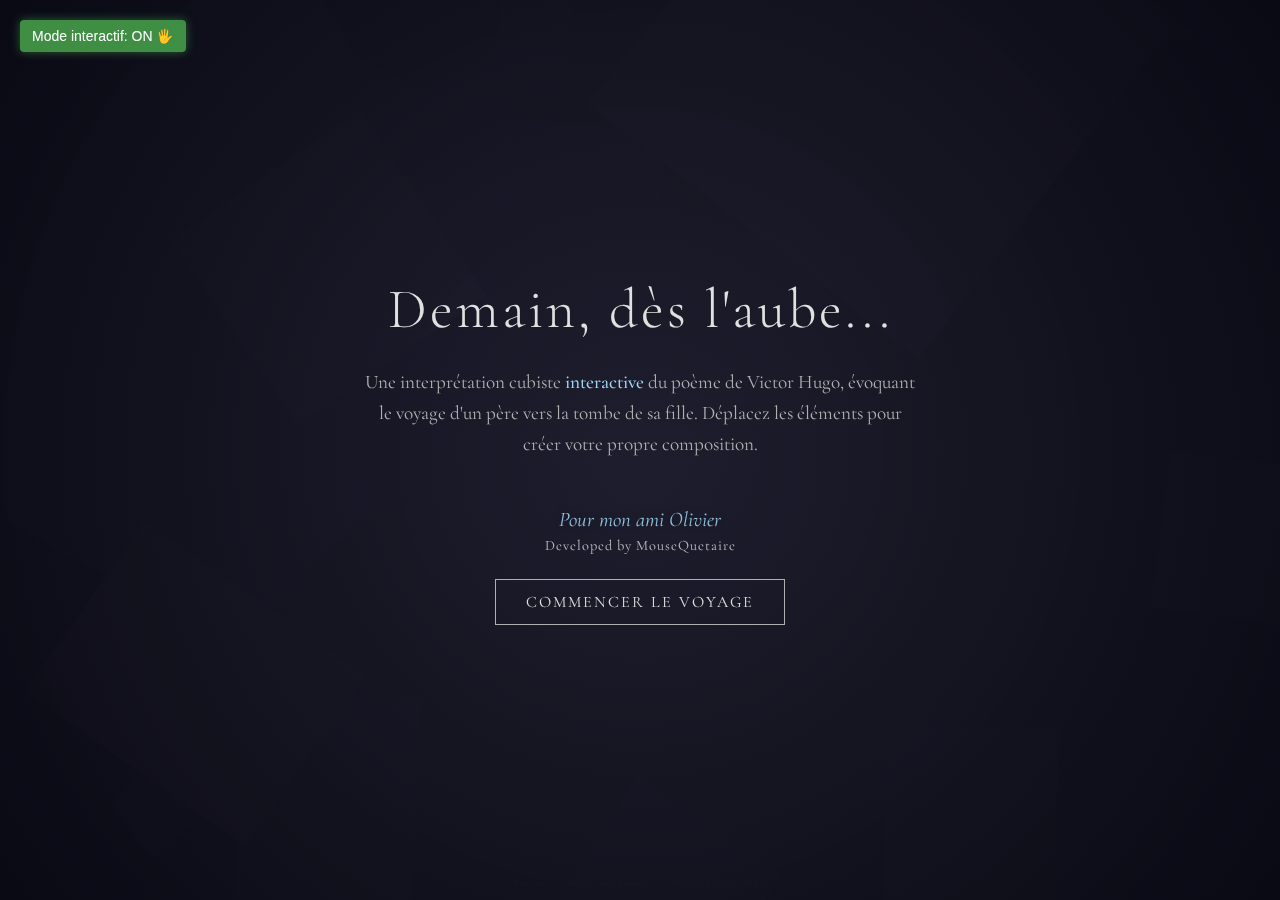
<file: index.html>
<!DOCTYPE html>
<html lang="fr">
<head>
  <meta charset="UTF-8">
  <meta name="viewport" content="width=device-width, initial-scale=1.0">
  <title>Demain, dès l'aube... - Vision cubiste interactive</title>
  <link href="https://fonts.googleapis.com/css2?family=Cormorant+Garamond:wght@300;400;500;600&display=swap" rel="stylesheet">
  <link rel="stylesheet" href="css/styles.css">
  <style>
    /* Styles additionnels pour l'interaction */
    #interaction-indicator {
      transition: all 0.3s ease;
    }
    
    #interaction-indicator.active {
      background-color: rgba(76, 175, 80, 0.8) !important;
      box-shadow: 0 0 10px rgba(76, 175, 80, 0.5);
    }
    
    #interaction-indicator:hover {
      transform: scale(1.05);
    }
    
    /* Style du curseur pour les éléments déplaçables */
    .grabbable {
      cursor: grab;
    }
    
    .grabbing {
      cursor: grabbing !important;
    }
    
    /* Instructions d'interaction */
    .interaction-instructions {
      position: fixed;
      top: 20px;
      left: 50%;
      transform: translateX(-50%);
      background-color: rgba(0, 0, 0, 0.7);
      color: white;
      padding: 10px 20px;
      border-radius: 5px;
      font-size: 14px;
      z-index: 1000;
      pointer-events: none;
      opacity: 0;
      transition: opacity 0.5s ease;
    }
    
    .interaction-instructions.visible {
      opacity: 1;
      animation: fadeInOut 5s forwards;
    }
    
    @keyframes fadeInOut {
      0% { opacity: 0; }
      20% { opacity: 1; }
      80% { opacity: 1; }
      100% { opacity: 0; }
    }
    
    /* Style pour les messages personnalisés */
    .dedication {
      font-size: 1.3rem;
      color: #a0d6f7;
      font-style: italic;
      margin-top: 15px;
      margin-bottom: 5px;
      opacity: 0.9;
      text-shadow: 0 0 10px rgba(0, 0, 0, 0.5);
    }
    
    .developer-credit {
      font-size: 0.9rem;
      color: rgba(255, 255, 255, 0.7);
      letter-spacing: 1px;
      margin-bottom: 25px;
    }
  </style>
</head>
<body>
  <div id="loading">
    <div class="loader"></div>
  </div>

  <div id="intro">
    <h1>Demain, dès l'aube...</h1>
    <p>Une interprétation cubiste <strong>interactive</strong> du poème de Victor Hugo, évoquant le voyage d'un père vers la tombe de sa fille. Déplacez les éléments pour créer votre propre composition.</p>
    
    <!-- Messages personnalisés dans l'introduction -->
    <div class="dedication">Pour mon ami Olivier</div>
    <div class="developer-credit">Developed by MouseQuetaire</div>
    
    <button id="start-button">COMMENCER LE VOYAGE</button>
  </div>

  <div id="canvas-container">
    <canvas id="bg-canvas"></canvas>
    <canvas id="main-canvas"></canvas>
    <canvas id="particle-canvas"></canvas>
    <canvas id="interactive-canvas"></canvas>
  </div>

  <div id="poem-container"></div>
  
  <div class="scene-title" id="scene-title"></div>
  
  <div class="controls" id="controls"></div>
  
  <div class="progress-container" id="progress-container">
    <div class="progress-bar" id="progress-bar"></div>
  </div>
  
  <div class="audio-controls" id="audio-controls">
    <input type="range" min="0" max="100" value="70" class="volume-slider" id="volume-slider">
    <button class="mute-button" id="mute-button">🔊</button>
  </div>
  
  <div class="click-hint" id="click-hint">Cliquez et déplacez les formes pour interagir</div>
  
  <div class="interaction-instructions" id="interaction-instructions">
    Appuyez sur la touche 'I' pour activer/désactiver le mode interactif
  </div>
  
  <div id="magic-circle"></div>
  
  <!-- Élément audio avec preload pour assurer le chargement -->
  <audio id="background-music" preload="auto" loop>
    <source src="audio/vice_versa.mp3" type="audio/mpeg">
    Votre navigateur ne supporte pas l'élément audio.
  </audio>
  
  <div class="author-credit">Poème "Demain, dès l'aube..." - Victor Hugo (1847)</div>

  <!-- Chargement des scripts JavaScript -->
  <script src="https://cdnjs.cloudflare.com/ajax/libs/gsap/3.11.4/gsap.min.js"></script>
  <script src="js/scenes.js"></script>
  <script src="js/audio.js"></script>
  <script src="js/animation.js"></script>
  <script src="js/interaction.js"></script>
  <script src="js/main.js"></script>
  
  <script>
    // Afficher les instructions au démarrage
    window.addEventListener('load', function() {
      setTimeout(() => {
        const instructions = document.getElementById('interaction-instructions');
        if (instructions) {
          instructions.classList.add('visible');
          
          // Cacher après animation
          setTimeout(() => {
            instructions.classList.remove('visible');
          }, 5000);
        }
      }, 3000);
    });
  </script>
</body>
</html>
</file>
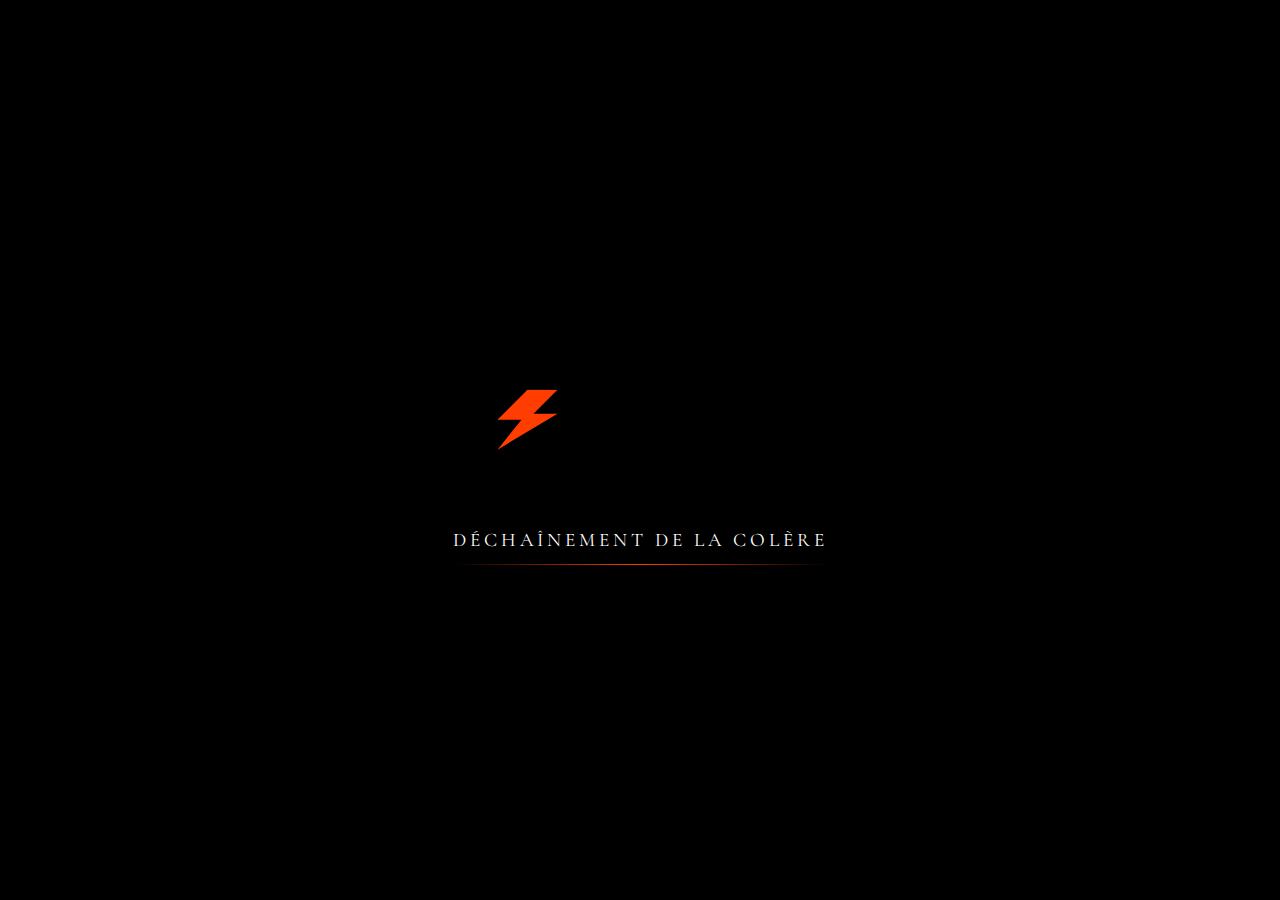
<file: colere.html>
<!DOCTYPE html>
<html lang="fr">
<head>
  <meta charset="UTF-8">
  <meta name="viewport" content="width=device-width, initial-scale=1.0">
  <title>Explorations Émotionnelles - Tempête Émotionnelle</title>
  <link rel="preconnect" href="https://fonts.googleapis.com">
  <link rel="preconnect" href="https://fonts.gstatic.com" crossorigin>
  <link href="https://fonts.googleapis.com/css2?family=Cormorant+Garamond:wght@300;400;500;600;700&family=Montserrat:wght@100;200;300;400;500;600&display=swap" rel="stylesheet">
  <link rel="stylesheet" href="css/colere.css">
  

</head>
<body>
  <!-- Écran de chargement -->
  <div class="loader">
    <div class="loader-content">
      <div class="pulse-container">
        <div class="pulse"></div>
        <div class="pulse"></div>
        <div class="pulse"></div>
        <div class="symbol"></div>
      </div>
      <div class="loader-text">Déchaînement de la colère</div>
    </div>
  </div>

  <div class="game-container">
    <div class="background">
      <div class="waves">
        <div class="wave"></div>
        <div class="wave"></div>
        <div class="wave"></div>
      </div>
      <div class="particles"></div>
    </div>
    
    <div class="header">
      <h1 class="title">Explorations Émotionnelles: Tempête Émotionnelle</h1>
      <button class="menu-btn" id="menu-btn">Menu Principal</button>
    </div>
    
    <div class="intro-screen" id="intro-screen">
      <h2 class="intro-title">TEMPÊTE ÉMOTIONNELLE</h2>
      <p class="intro-desc">La colère est une énergie brute et puissante. Dans cette expérience, vous explorerez sa nature cyclique et explosive. Touchez la sphère de colère pour libérer son énergie et éviter qu'elle ne surchauffe. Mais attention : chaque interaction modifie son intensité de façon imprévisible.</p>
      <button class="start-btn" id="start-btn">LIBÉRER LA COLÈRE</button>
    </div>
    
    <div class="emotion-container">
      <div class="anger-orb" id="anger-orb">
        <div class="anger-glow"></div>
        <div class="anger-symbols"></div>
        <div class="energy-burst" id="energy-burst"></div>
      </div>
      <svg class="progress-ring" id="progress-ring">
        <circle class="ring-background" cx="110" cy="110" r="100"></circle>
        <circle class="ring-progress" id="ring-progress" cx="110" cy="110" r="100"></circle>
      </svg>
    </div>
    
    <div class="game-ui" id="game-ui">
      <div class="time-container">
        <div class="time-label">PRESSION</div>
        <div class="time" id="time-display">60</div>
      </div>
      
      <div class="score-container">
        <div class="score-label">MAÎTRISE</div>
        <div class="score" id="score-display">0</div>
      </div>
    </div>
    
    <div class="quote-container" id="quote-container">
      <p class="quote-text">La colère est un acide qui peut faire plus de mal au récipient dans lequel elle est stockée qu'à tout ce sur quoi elle est déversée.</p>
      <p class="quote-author">— Mark Twain</p>
    </div>
    
    <div class="level-popup" id="level-popup"></div>
    
    <div class="scroll-description" id="scroll-description">
      DÉCOUVRIR LA COLÈRE
      <span class="scroll-arrow">↓</span>
    </div>
    
    <div class="description-panel" id="description-panel">
      <div class="description-content">
        <h3 class="description-title">L'ANATOMIE DE LA COLÈRE</h3>
        <p class="description-text">La colère est l'une des émotions les plus puissantes et complexes de l'expérience humaine. Elle surgit comme une vague brûlante qui monte en nous, souvent déclenchée par une injustice perçue, une frustration ou une menace.</p>
        <p class="description-text">Cette émotion primaire est caractérisée par une montée d'énergie intense qui, si elle n'est pas canalisée, peut exploser de manière destructrice. Mais la colère peut aussi être une force motrice puissante qui nous pousse à agir, à protéger ce qui compte pour nous, et à transformer ce qui doit l'être.</p>
        <p class="description-quote">La colère est une énergie qui, correctement dirigée, peut déplacer des montagnes.</p>
        <p class="description-text">Plutôt que de la réprimer ou de la laisser nous contrôler, l'art consiste à reconnaître sa présence, à comprendre son message, et à la transformer en action constructive. C'est dans cette alchimie émotionnelle que réside notre pouvoir — non pas d'étouffer cette flamme, mais de l'utiliser pour illuminer notre chemin.</p>
        <button class="close-btn" id="close-description">RETOURNER À L'EXPÉRIENCE</button>
      </div>
    </div>
    
    <div class="game-over" id="game-over">
      <h2 class="game-over-title">TEMPÊTE APAISÉE</h2>
      <div class="final-score" id="final-score">0</div>
      <p class="game-over-message" id="game-over-message">Vous avez exploré la nature cyclique de la colère, cette émotion puissante qui peut soit nous consumer, soit nous transformer.</p>
      
      <div class="button-container">
        <button class="replay-btn" id="replay-btn">RECOMMENCER</button>
        <button class="menu-return-btn" id="menu-return-btn">MENU PRINCIPAL</button>
      </div>
    </div>
  </div>

  
</body>
<script src="js/colere.js"></script>
</html>
</file>
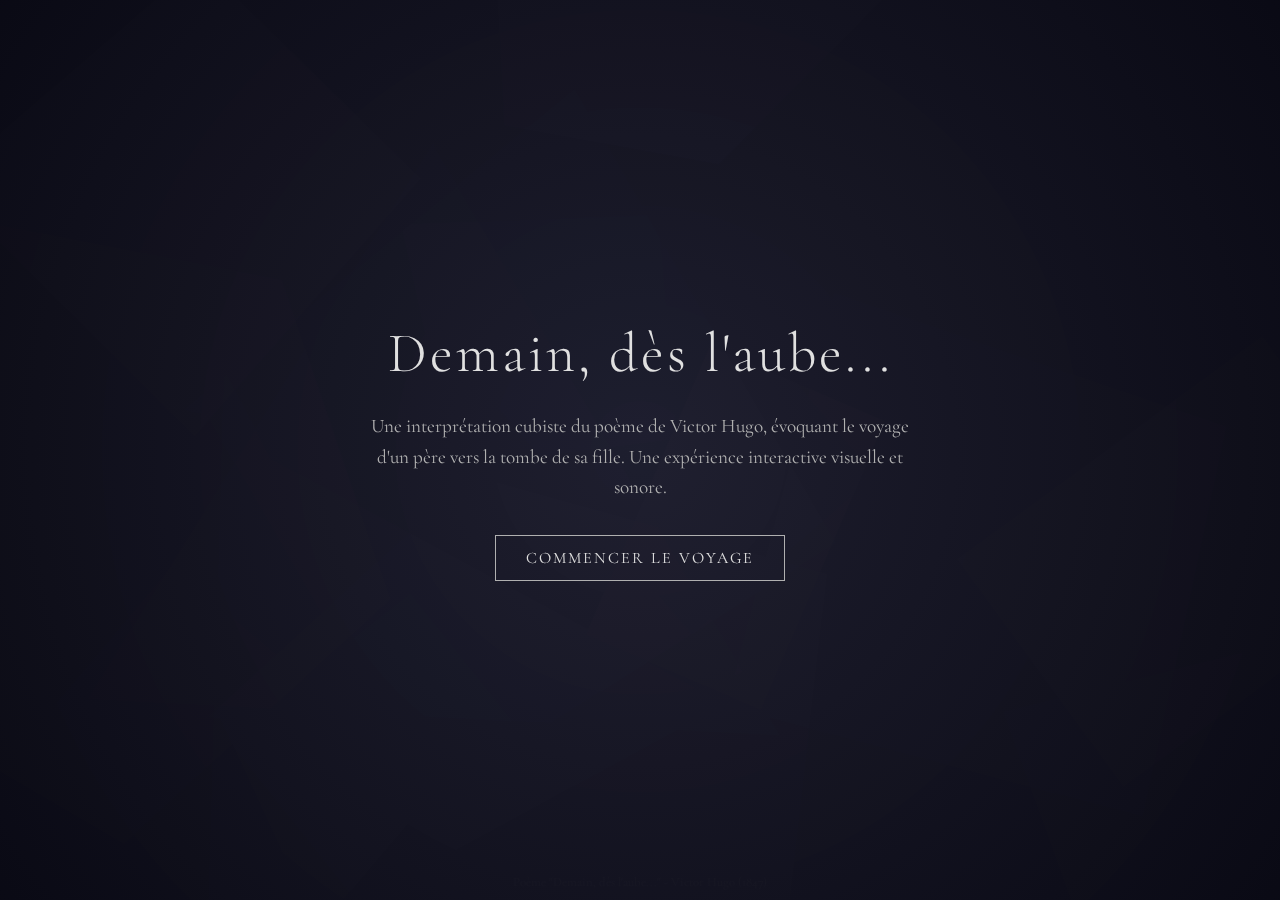
<file: emotion.html>
<!DOCTYPE html>
<html lang="fr">
<head>
  <meta charset="UTF-8">
  <meta name="viewport" content="width=device-width, initial-scale=1.0">
  <title>Demain, dès l'aube... - Vision cubiste</title>
  <style>
    @import url('https://fonts.googleapis.com/css2?family=Cormorant+Garamond:wght@300;400;500;600&display=swap');
    
    * {
      margin: 0;
      padding: 0;
      box-sizing: border-box;
    }
    
    body {
      overflow: hidden;
      background-color: #121212;
      font-family: 'Cormorant Garamond', serif;
      color: #fff;
      position: relative;
      height: 100vh;
      width: 100vw;
    }
    
    #canvas-container {
      position: absolute;
      top: 0;
      left: 0;
      width: 100%;
      height: 100%;
    }
    
    canvas {
      position: absolute;
      top: 0;
      left: 0;
    }
    
    #intro {
      position: absolute;
      top: 0;
      left: 0;
      width: 100%;
      height: 100%;
      display: flex;
      flex-direction: column;
      justify-content: center;
      align-items: center;
      background: radial-gradient(circle, rgba(30,30,46,0.95) 0%, rgba(10,10,20,0.98) 100%);
      z-index: 1000;
      transition: opacity 2s ease-in-out;
    }
    
    #intro h1 {
      font-size: 3.5rem;
      font-weight: 300;
      margin-bottom: 1.5rem;
      letter-spacing: 3px;
      color: #e0e0e0;
      text-align: center;
    }
    
    #intro p {
      font-size: 1.2rem;
      max-width: 600px;
      text-align: center;
      line-height: 1.6;
      margin-bottom: 2rem;
      color: #b0b0b0;
      padding: 0 20px;
    }
    
    #start-button {
      padding: 12px 30px;
      background: transparent;
      border: 1px solid #b0b0b0;
      color: #e0e0e0;
      font-size: 1rem;
      letter-spacing: 2px;
      cursor: pointer;
      transition: all 0.3s ease;
      font-family: inherit;
    }
    
    #start-button:hover {
      background: rgba(255,255,255,0.1);
      transform: scale(1.05);
    }
    
    #poem-container {
      position: absolute;
      width: 100%;
      height: 100%;
      pointer-events: none;
      display: flex;
      flex-direction: column;
      justify-content: center;
      align-items: center;
      z-index: 100;
    }
    
    .poem-line {
      font-size: 1.8rem;
      line-height: 1.5;
      opacity: 0;
      transform: translateY(20px);
      transition: opacity 2s ease, transform 2s ease;
      text-align: center;
      max-width: 80%;
      text-shadow: 0 0 10px rgba(0,0,0,0.7);
    }
    
    .poem-line.visible {
      opacity: 1;
      transform: translateY(0);
    }
    
    .controls {
      position: absolute;
      bottom: 30px;
      width: 100%;
      display: flex;
      justify-content: center;
      z-index: 100;
      opacity: 0;
      transition: opacity 1s ease;
    }
    
    .control-dot {
      width: 12px;
      height: 12px;
      border-radius: 50%;
      background: rgba(255,255,255,0.3);
      margin: 0 8px;
      cursor: pointer;
      transition: all 0.3s ease;
    }
    
    .control-dot.active {
      background: rgba(255,255,255,0.9);
      transform: scale(1.3);
    }
    
    .progress-container {
      position: absolute;
      bottom: 20px;
      left: 50%;
      transform: translateX(-50%);
      width: 200px;
      height: 2px;
      background: rgba(255,255,255,0.1);
      z-index: 100;
      opacity: 0;
      transition: opacity 1s ease;
    }
    
    .progress-bar {
      height: 100%;
      width: 0;
      background: rgba(255,255,255,0.5);
      transition: width 0.5s linear;
    }
    
    .scene-title {
      position: absolute;
      top: 30px;
      left: 50%;
      transform: translateX(-50%);
      font-size: 1.2rem;
      letter-spacing: 3px;
      color: rgba(255,255,255,0.7);
      text-shadow: 0 0 10px rgba(0,0,0,0.5);
      opacity: 0;
      transition: opacity 1s ease;
      z-index: 100;
      text-align: center;
      width: 100%;
    }
    
    @keyframes floatElement {
      0% { transform: translate(0, 0) rotate(0deg); }
      50% { transform: translate(5px, -5px) rotate(1deg); }
      100% { transform: translate(0, 0) rotate(0deg); }
    }
    
    @keyframes pulseGlow {
      0% { filter: drop-shadow(0 0 5px rgba(255,255,255,0.3)); }
      50% { filter: drop-shadow(0 0 15px rgba(255,255,255,0.5)); }
      100% { filter: drop-shadow(0 0 5px rgba(255,255,255,0.3)); }
    }
    
    #loading {
      position: absolute;
      top: 0;
      left: 0;
      width: 100%;
      height: 100%;
      background: #121212;
      display: flex;
      justify-content: center;
      align-items: center;
      z-index: 2000;
      transition: opacity 1s ease;
    }
    
    .loader {
      width: 60px;
      height: 60px;
      border: 3px solid rgba(255,255,255,0.1);
      border-radius: 50%;
      border-top-color: rgba(255,255,255,0.8);
      animation: spin 1s infinite linear;
    }
    
    @keyframes spin {
      0% { transform: rotate(0deg); }
      100% { transform: rotate(360deg); }
    }
    
    .audio-controls {
      position: absolute;
      top: 20px;
      right: 20px;
      z-index: 200;
      display: flex;
      align-items: center;
      opacity: 0;
      transition: opacity 1s ease;
    }
    
    .volume-slider {
      -webkit-appearance: none;
      width: 80px;
      height: 4px;
      background: rgba(255, 255, 255, 0.2);
      outline: none;
      border-radius: 2px;
      margin-right: 8px;
      transition: opacity 0.3s;
    }
    
    .volume-slider::-webkit-slider-thumb {
      -webkit-appearance: none;
      appearance: none;
      width: 10px;
      height: 10px;
      border-radius: 50%;
      background: white;
      cursor: pointer;
    }
    
    .volume-slider::-moz-range-thumb {
      width: 10px;
      height: 10px;
      border-radius: 50%;
      background: white;
      cursor: pointer;
      border: none;
    }
    
    .mute-button {
      background: none;
      border: none;
      color: white;
      font-size: 1.2rem;
      cursor: pointer;
      opacity: 0.8;
      transition: opacity 0.3s;
      display: flex;
      justify-content: center;
      align-items: center;
      width: 30px;
      height: 30px;
    }
    
    .mute-button:hover {
      opacity: 1;
    }
    
    .click-hint {
      position: absolute;
      bottom: 60px;
      left: 50%;
      transform: translateX(-50%);
      font-size: 0.9rem;
      color: rgba(255, 255, 255, 0.5);
      opacity: 0;
      transition: opacity 1s ease;
      z-index: 100;
      text-align: center;
      pointer-events: none;
    }
    
    #magic-circle {
      position: absolute;
      pointer-events: none;
      width: 40px;
      height: 40px;
      border: 2px solid rgba(255, 255, 255, 0.5);
      border-radius: 50%;
      transform: translate(-50%, -50%);
      z-index: 150;
      opacity: 0;
      transition: width 0.3s, height 0.3s, opacity 0.3s;
    }
    
    @keyframes ripple {
      0% { transform: scale(0); opacity: 1; }
      100% { transform: scale(1.5); opacity: 0; }
    }
    
    .ripple {
      position: absolute;
      border-radius: 50%;
      background: rgba(255, 255, 255, 0.4);
      transform: scale(0);
      animation: ripple 1s linear;
    }
    
    .author-credit {
      position: absolute;
      bottom: 10px;
      width: 100%;
      text-align: center;
      font-size: 0.8rem;
      color: rgba(255, 255, 255, 0.4);
      z-index: 100;
      pointer-events: none;
    }
    
    @media (max-width: 768px) {
      #intro h1 {
        font-size: 2.5rem;
      }
      
      #intro p {
        font-size: 1rem;
      }
      
      .poem-line {
        font-size: 1.4rem;
      }
      
      .audio-controls {
        top: 10px;
        right: 10px;
      }
      
      .volume-slider {
        width: 60px;
      }
    }
  </style>
</head>
<script>
    /**
     * Solution complète pour l'animation cubiste de "Demain, dès l'aube..."
     * Cette solution remplace intégralement la logique d'origine
     */
    document.addEventListener('DOMContentLoaded', function() {
      // ------------------ CONFIGURATION ------------------
      // Données du poème et des scènes
      const sceneData = [
        {
          title: "L'Aube",
          lines: [
            "Demain, dès l'aube, à l'heure où blanchit la campagne,",
            "Je partirai. Vois-tu, je sais que tu m'attends."
          ],
          background: "#1A1A2E",
          primary: "#3B4D7B",
          secondary: "#A68DAD",
          accent: "#F7C59F"
        },
        {
          title: "Le Voyage",
          lines: [
            "J'irai par la forêt, j'irai par la montagne.",
            "Je ne puis demeurer loin de toi plus longtemps."
          ],
          background: "#1E2639",
          primary: "#2C5F60",
          secondary: "#68A691",
          accent: "#E0AB94"
        },
        {
          title: "La Solitude",
          lines: [
            "Je marcherai les yeux fixés sur mes pensées,",
            "Sans rien voir au dehors, sans entendre aucun bruit,"
          ],
          background: "#232331",
          primary: "#455561",
          secondary: "#7B6D8D",
          accent: "#D8B4A0"
        },
        {
          title: "Le Cheminement",
          lines: [
            "Seul, inconnu, le dos courbé, les mains croisées,",
            "Triste, et le jour pour moi sera comme la nuit."
          ],
          background: "#28293D",
          primary: "#484D6D",
          secondary: "#8A817C",
          accent: "#BCB6FF"
        },
        {
          title: "L'Indifférence",
          lines: [
            "Je ne regarderai ni l'or du soir qui tombe,",
            "Ni les voiles au loin descendant vers Harfleur,"
          ],
          background: "#2A2B3D",
          primary: "#5E4B56",
          secondary: "#9C8CB0",
          accent: "#F1AB86"
        },
        {
          title: "L'Arrivée",
          lines: [
            "Et quand j'arriverai, je mettrai sur ta tombe",
            "Un bouquet de houx vert et de bruyère en fleur."
          ],
          background: "#1D1D2C",
          primary: "#58355E",
          secondary: "#7D6B7D",
          accent: "#D8A7B0"
        }
      ];
    
      // ------------------ VARIABLES GLOBALES ------------------
      let currentSceneIndex = 0;
      let isTransitioning = false;
      let animationFrame = null;
      let autoAdvanceTimer = null;
      let particles = [];
      let shapes = [];
      let audioContext = null;
      let masterGain = null;
      let isMuted = false;
      let ambientSounds = [];
      let backgroundMusic = null;
    
      // ------------------ ACCÈS AUX ÉLÉMENTS DOM ------------------
      // Masquer immédiatement l'écran de chargement
      const loadingScreen = document.getElementById('loading');
      if (loadingScreen) {
        loadingScreen.style.opacity = '0';
        setTimeout(() => { loadingScreen.style.display = 'none'; }, 1000);
      }
    
      // Obtenir les éléments principaux
      const canvases = {
        bg: document.getElementById('bg-canvas'),
        main: document.getElementById('main-canvas'),
        particles: document.getElementById('particle-canvas'),
        interactive: document.getElementById('interactive-canvas')
      };
      
      const contexts = {};
      // Initialiser les contextes de canvas s'ils existent
      Object.keys(canvases).forEach(key => {
        if (canvases[key]) {
          contexts[key] = canvases[key].getContext('2d');
        }
      });
    
      const elements = {
        intro: document.getElementById('intro'),
        startButton: document.getElementById('start-button'),
        poemContainer: document.getElementById('poem-container'),
        sceneTitle: document.getElementById('scene-title'),
        controls: document.getElementById('controls'),
        progressContainer: document.getElementById('progress-container'),
        progressBar: document.getElementById('progress-bar'),
        audioControls: document.getElementById('audio-controls'),
        volumeSlider: document.getElementById('volume-slider'),
        muteButton: document.getElementById('mute-button'),
        clickHint: document.getElementById('click-hint'),
        magicCircle: document.getElementById('magic-circle')
      };
    
      // ------------------ FONCTIONS UTILITAIRES ------------------
      // Convertir une couleur hexadécimale en RGB
      function hexToRgb(hex) {
        hex = hex.replace('#', '');
        if (hex.length === 3) {
          hex = hex[0] + hex[0] + hex[1] + hex[1] + hex[2] + hex[2];
        }
        const r = parseInt(hex.substring(0, 2), 16);
        const g = parseInt(hex.substring(2, 4), 16);
        const b = parseInt(hex.substring(4, 6), 16);
        return `${r}, ${g}, ${b}`;
      }
    
      // Redimensionner les canvas
      function resizeCanvases() {
        Object.keys(canvases).forEach(key => {
          const canvas = canvases[key];
          if (canvas) {
            canvas.width = window.innerWidth;
            canvas.height = window.innerHeight;
          }
        });
        
        // Redessiner le fond après redimensionnement
        drawBackground();
        generateShapes();
      }
    
      // Créer des particules pour l'arrière-plan
      function createParticles() {
        const count = 50;
        particles = [];
        
        for (let i = 0; i < count; i++) {
          const scene = sceneData[currentSceneIndex];
          const colorPool = [scene.primary, scene.secondary, scene.accent];
          const color = colorPool[Math.floor(Math.random() * colorPool.length)];
          
          particles.push({
            x: Math.random() * window.innerWidth,
            y: Math.random() * window.innerHeight,
            size: Math.random() * 3 + 1,
            speedX: (Math.random() - 0.5) * 0.5,
            speedY: (Math.random() - 0.5) * 0.5,
            color: color,
            opacity: Math.random() * 0.5 + 0.2
          });
        }
      }
    
      // ------------------ FONCTIONS DE DESSIN ------------------
      // Dessiner l'arrière-plan
      function drawBackground() {
        const ctx = contexts.bg;
        if (!ctx) return;
        
        const scene = sceneData[currentSceneIndex];
        
        // Effacer le canvas
        ctx.clearRect(0, 0, canvases.bg.width, canvases.bg.height);
        
        // Dessiner le fond
        ctx.fillStyle = scene.background;
        ctx.fillRect(0, 0, canvases.bg.width, canvases.bg.height);
        
        // Ajouter des formes géométriques
        const shapesCount = 15;
        for (let i = 0; i < shapesCount; i++) {
          const colorChoice = Math.random();
          let color;
          
          if (colorChoice < 0.4) {
            color = scene.primary;
          } else if (colorChoice < 0.8) {
            color = scene.secondary;
          } else {
            color = scene.accent;
          }
          
          const opacity = Math.random() * 0.2 + 0.05;
          const size = Math.random() * canvases.bg.width * 0.3 + 100;
          const x = Math.random() * canvases.bg.width;
          const y = Math.random() * canvases.bg.height;
          
          ctx.fillStyle = `rgba(${hexToRgb(color)}, ${opacity})`;
          
          // Dessiner des formes aléatoires (cubistes)
          if (Math.random() < 0.6) {
            // Polygone
            const sides = Math.floor(Math.random() * 3) + 3;
            const angle = Math.random() * Math.PI * 2;
            
            ctx.beginPath();
            for (let j = 0; j <= sides; j++) {
              const a = j * (Math.PI * 2) / sides + angle;
              const radius = size * (0.7 + Math.random() * 0.3);
              
              if (j === 0) {
                ctx.moveTo(x + radius * Math.cos(a), y + radius * Math.sin(a));
              } else {
                ctx.lineTo(x + radius * Math.cos(a), y + radius * Math.sin(a));
              }
            }
            ctx.closePath();
            ctx.fill();
          } else {
            // Rectangle avec rotation
            ctx.save();
            ctx.translate(x, y);
            ctx.rotate(Math.random() * Math.PI / 2);
            
            const width = size * (0.5 + Math.random() * 0.5);
            const height = size * (0.5 + Math.random() * 0.5);
            
            ctx.fillRect(-width/2, -height/2, width, height);
            ctx.restore();
          }
        }
      }
    
      // Générer les formes principales pour la scène courante
      function generateShapes() {
        shapes = [];
        const scene = sceneData[currentSceneIndex];
        const width = window.innerWidth;
        const height = window.innerHeight;
        
        // Ajouter des formes selon la scène
        switch (currentSceneIndex) {
          case 0: // L'Aube
            // Ajouter un soleil
            shapes.push({
              type: 'sun',
              x: width * 0.5,
              y: height * 0.3,
              size: width * 0.15,
              color: scene.accent,
              offset: Math.random() * Math.PI * 2
            });
            
            // Ajouter des champs (horizon)
            for (let i = 0; i < 10; i++) {
              shapes.push({
                type: 'field',
                x: width * Math.random(),
                y: height * (0.6 + Math.random() * 0.3),
                width: width * (0.1 + Math.random() * 0.2),
                height: height * 0.1,
                color: Math.random() < 0.5 ? scene.primary : scene.secondary,
                offset: Math.random() * Math.PI * 2
              });
            }
            break;
            
          case 1: // Le Voyage
            // Montagnes
            for (let i = 0; i < 5; i++) {
              shapes.push({
                type: 'mountain',
                x: width * (0.2 + i * 0.15),
                y: height * 0.5,
                size: width * (0.1 + Math.random() * 0.1),
                color: i % 2 === 0 ? scene.primary : scene.secondary,
                offset: Math.random() * Math.PI * 2
              });
            }
            
            // Arbres (forêt)
            for (let i = 0; i < 8; i++) {
              shapes.push({
                type: 'tree',
                x: width * (0.1 + i * 0.1),
                y: height * 0.7,
                size: height * (0.1 + Math.random() * 0.1),
                color: scene.accent,
                offset: Math.random() * Math.PI * 2
              });
            }
            break;
            
          case 2: // La Solitude
            // Figure centrale
            shapes.push({
              type: 'figure',
              x: width * 0.5,
              y: height * 0.6,
              size: width * 0.1,
              color: scene.primary,
              offset: 0
            });
            
            // Pensées abstraites
            for (let i = 0; i < 15; i++) {
              const angle = Math.random() * Math.PI * 2;
              const distance = Math.random() * width * 0.3;
              
              shapes.push({
                type: 'thought',
                x: width * 0.5 + Math.cos(angle) * distance,
                y: height * 0.5 + Math.sin(angle) * distance,
                size: width * (0.02 + Math.random() * 0.04),
                color: i % 3 === 0 ? scene.accent : scene.secondary,
                rotation: Math.random() * Math.PI * 2,
                offset: Math.random() * Math.PI * 2
              });
            }
            break;
            
          case 3: // Le Cheminement
            // Figure courbée
            shapes.push({
              type: 'bentFigure',
              x: width * 0.5,
              y: height * 0.6,
              size: width * 0.12,
              color: scene.primary,
              offset: 0
            });
            
            // Mains croisées
            shapes.push({
              type: 'hands',
              x: width * 0.5,
              y: height * 0.7,
              size: width * 0.08,
              color: scene.primary,
              offset: 0
            });
            
            // Ombres (nuit)
            for (let i = 0; i < 10; i++) {
              shapes.push({
                type: 'shadow',
                x: width * Math.random(),
                y: height * Math.random(),
                size: width * (0.05 + Math.random() * 0.1),
                color: scene.background,
                offset: Math.random() * Math.PI * 2
              });
            }
            break;
            
          case 4: // L'Indifférence
            // Figure qui marche
            shapes.push({
              type: 'figure',
              x: width * 0.3,
              y: height * 0.6,
              size: width * 0.1,
              color: scene.primary,
              offset: 0,
              walking: true
            });
            
            // Coucher de soleil (ignoré)
            shapes.push({
              type: 'sunset',
              x: width * 0.7,
              y: height * 0.3,
              size: width * 0.15,
              color: scene.accent,
              offset: 0
            });
            
            // Voiles (Harfleur)
            for (let i = 0; i < 3; i++) {
              shapes.push({
                type: 'ship',
                x: width * (0.6 + i * 0.1),
                y: height * 0.5,
                size: width * 0.05,
                color: scene.secondary,
                offset: i * Math.PI / 4
              });
            }
            break;
            
          case 5: // L'Arrivée
            // Tombe
            shapes.push({
              type: 'tomb',
              x: width * 0.5,
              y: height * 0.6,
              width: width * 0.15,
              height: height * 0.2,
              color: scene.secondary,
              offset: 0
            });
            
            // Figure en deuil
            shapes.push({
              type: 'mourningFigure',
              x: width * 0.4,
              y: height * 0.6,
              size: width * 0.1,
              color: scene.primary,
              offset: 0
            });
            
            // Bouquet
            shapes.push({
              type: 'bouquet',
              x: width * 0.55,
              y: height * 0.55,
              size: width * 0.06,
              color: scene.accent,
              colorHolly: '#2D5F4C',
              offset: 0
            });
            break;
        }
      }
    
      // Dessiner les formes de la scène
      function drawShapes(time) {
        const ctx = contexts.main;
        if (!ctx) return;
        
        // Effacer le canvas
        ctx.clearRect(0, 0, canvases.main.width, canvases.main.height);
        
        // Dessiner chaque forme
        shapes.forEach(shape => {
          // Calculer l'animation basée sur le temps
          const animFactor = Math.sin(time * 0.001 + (shape.offset || 0)) * 5;
          
          ctx.save();
          
          // Dessiner selon le type
          switch (shape.type) {
            case 'sun':
              drawSun(ctx, shape, animFactor, time);
              break;
            case 'field':
              drawField(ctx, shape, animFactor);
              break;
            case 'mountain':
              drawMountain(ctx, shape, animFactor);
              break;
            case 'tree':
              drawTree(ctx, shape, animFactor);
              break;
            case 'figure':
              drawFigure(ctx, shape, animFactor, time, shape.walking);
              break;
            case 'thought':
              drawThought(ctx, shape, animFactor, time);
              break;
            case 'bentFigure':
              drawBentFigure(ctx, shape, animFactor);
              break;
            case 'hands':
              drawHands(ctx, shape, animFactor);
              break;
            case 'shadow':
              drawShadow(ctx, shape, animFactor);
              break;
            case 'sunset':
              drawSunset(ctx, shape, animFactor);
              break;
            case 'ship':
              drawShip(ctx, shape, animFactor, time);
              break;
            case 'tomb':
              drawTomb(ctx, shape, animFactor);
              break;
            case 'mourningFigure':
              drawMourningFigure(ctx, shape, animFactor);
              break;
            case 'bouquet':
              drawBouquet(ctx, shape, animFactor, time);
              break;
          }
          
          ctx.restore();
        });
      }
    
      // Dessiner et mettre à jour les particules
      function drawParticles(time) {
        const ctx = contexts.particles;
        if (!ctx) return;
        
        // Effacer le canvas
        ctx.clearRect(0, 0, canvases.particles.width, canvases.particles.height);
        
        // Mettre à jour et dessiner chaque particule
        particles.forEach(particle => {
          // Mettre à jour la position
          particle.x += particle.speedX;
          particle.y += particle.speedY;
          
          // Reboucler si nécessaire
          if (particle.x < 0) particle.x = canvases.particles.width;
          if (particle.x > canvases.particles.width) particle.x = 0;
          if (particle.y < 0) particle.y = canvases.particles.height;
          if (particle.y > canvases.particles.height) particle.y = 0;
          
          // Dessiner la particule
          ctx.globalAlpha = particle.opacity;
          ctx.fillStyle = particle.color;
          ctx.beginPath();
          ctx.arc(particle.x, particle.y, particle.size, 0, Math.PI * 2);
          ctx.fill();
        });
      }
    
      // Fonctions de dessin spécifiques
      function drawSun(ctx, shape, animFactor, time) {
        const radius = shape.size + animFactor;
        
        // Corps principal
        ctx.fillStyle = shape.color;
        ctx.beginPath();
        ctx.arc(shape.x, shape.y, radius, 0, Math.PI * 2);
        ctx.fill();
        
        // Rayons
        ctx.strokeStyle = shape.color;
        ctx.lineWidth = radius * 0.05;
        
        for (let i = 0; i < 12; i++) {
          const angle = i * Math.PI / 6 + time * 0.0005;
          const innerRadius = radius * 1.2;
          const outerRadius = radius * 1.8;
          
          ctx.globalAlpha = 0.6;
          ctx.beginPath();
          ctx.moveTo(
            shape.x + Math.cos(angle) * innerRadius,
            shape.y + Math.sin(angle) * innerRadius
          );
          ctx.lineTo(
            shape.x + Math.cos(angle) * outerRadius,
            shape.y + Math.sin(angle) * outerRadius
          );
          ctx.stroke();
        }
        
        // Éclat central
        const gradient = ctx.createRadialGradient(
          shape.x, shape.y, 0,
          shape.x, shape.y, radius * 0.8
        );
        gradient.addColorStop(0, 'rgba(255, 255, 255, 0.8)');
        gradient.addColorStop(1, 'rgba(255, 255, 255, 0)');
        
        ctx.globalAlpha = 0.5;
        ctx.fillStyle = gradient;
        ctx.beginPath();
        ctx.arc(shape.x, shape.y, radius * 0.8, 0, Math.PI * 2);
        ctx.fill();
      }
    
      function drawField(ctx, shape, animFactor) {
        ctx.fillStyle = shape.color;
        
        // Forme trapézoïdale pour les champs
        ctx.beginPath();
        ctx.moveTo(shape.x - shape.width/2, shape.y - shape.height/2);
        ctx.lineTo(shape.x + shape.width/2, shape.y - shape.height/2);
        ctx.lineTo(shape.x + shape.width/2 + animFactor * 0.5, shape.y + shape.height/2);
        ctx.lineTo(shape.x - shape.width/2 + animFactor * 0.5, shape.y + shape.height/2);
        ctx.closePath();
        ctx.fill();
      }
    
      function drawMountain(ctx, shape, animFactor) {
        ctx.fillStyle = shape.color;
        
        // Forme de montagne
        ctx.beginPath();
        ctx.moveTo(shape.x - shape.size, shape.y);
        ctx.lineTo(shape.x - shape.size * 0.5, shape.y - shape.size * 0.8 + animFactor * 0.3);
        ctx.lineTo(shape.x, shape.y - shape.size * 1.2 + animFactor * 0.5);
        ctx.lineTo(shape.x + shape.size * 0.5, shape.y - shape.size * 0.7 + animFactor * 0.3);
        ctx.lineTo(shape.x + shape.size, shape.y);
        ctx.closePath();
        ctx.fill();
      }
    
      function drawTree(ctx, shape, animFactor) {
        // Tronc
        ctx.fillStyle = '#5D4037';
        ctx.fillRect(
          shape.x - shape.size * 0.1,
          shape.y - shape.size * 0.3,
          shape.size * 0.2,
          shape.size * 0.7
        );
        
        // Feuillage (style cubiste)
        ctx.fillStyle = shape.color;
        
        ctx.beginPath();
        ctx.moveTo(shape.x - shape.size * 0.5, shape.y - shape.size * 0.3);
        ctx.lineTo(shape.x - shape.size * 0.3, shape.y - shape.size * 0.7 - animFactor * 0.2);
        ctx.lineTo(shape.x, shape.y - shape.size * 1.1 - animFactor * 0.3);
        ctx.lineTo(shape.x + shape.size * 0.3, shape.y - shape.size * 0.7 - animFactor * 0.2);
        ctx.lineTo(shape.x + shape.size * 0.5, shape.y - shape.size * 0.3);
        ctx.closePath();
        ctx.fill();
      }
    
      function drawFigure(ctx, shape, animFactor, time, walking = false) {
        ctx.fillStyle = shape.color;
        
        // Tête
        ctx.beginPath();
        ctx.arc(shape.x, shape.y - shape.size * 0.5, shape.size * 0.2, 0, Math.PI * 2);
        ctx.fill();
        
        // Corps
        ctx.beginPath();
        ctx.moveTo(shape.x, shape.y - shape.size * 0.3);
        ctx.lineTo(shape.x - shape.size * 0.3, shape.y + shape.size * 0.5);
        ctx.lineTo(shape.x + shape.size * 0.3, shape.y + shape.size * 0.5);
        ctx.closePath();
        ctx.fill();
        
        // Bras et jambes
        ctx.strokeStyle = shape.color;
        ctx.lineWidth = shape.size * 0.1;
        
        if (walking) {
          // Animation de marche
          const walkOffset = Math.sin(time * 0.002) * 0.2;
          
          // Bras
          ctx.beginPath();
          ctx.moveTo(shape.x - shape.size * 0.15, shape.y - shape.size * 0.1);
          ctx.lineTo(
            shape.x - shape.size * 0.4,
            shape.y + shape.size * 0.2 + Math.sin(time * 0.002) * shape.size * 0.2
          );
          ctx.stroke();
          
          ctx.beginPath();
          ctx.moveTo(shape.x + shape.size * 0.15, shape.y - shape.size * 0.1);
          ctx.lineTo(
            shape.x + shape.size * 0.4,
            shape.y + shape.size * 0.2 + Math.sin(time * 0.002 + Math.PI) * shape.size * 0.2
          );
          ctx.stroke();
          
          // Jambes
          ctx.beginPath();
          ctx.moveTo(shape.x - shape.size * 0.15, shape.y + shape.size * 0.3);
          ctx.lineTo(
            shape.x - shape.size * 0.25,
            shape.y + shape.size * 0.8 + Math.sin(time * 0.002 + Math.PI) * shape.size * 0.15
          );
          ctx.stroke();
          
          ctx.beginPath();
          ctx.moveTo(shape.x + shape.size * 0.15, shape.y + shape.size * 0.3);
          ctx.lineTo(
            shape.x + shape.size * 0.25,
            shape.y + shape.size * 0.8 + Math.sin(time * 0.002) * shape.size * 0.15
          );
          ctx.stroke();
        } else {
          // Posture statique
          // Bras
          ctx.beginPath();
          ctx.moveTo(shape.x - shape.size * 0.15, shape.y - shape.size * 0.1);
          ctx.lineTo(shape.x - shape.size * 0.4, shape.y + shape.size * 0.2);
          ctx.stroke();
          
          ctx.beginPath();
          ctx.moveTo(shape.x + shape.size * 0.15, shape.y - shape.size * 0.1);
          ctx.lineTo(shape.x + shape.size * 0.4, shape.y + shape.size * 0.2);
          ctx.stroke();
          
          // Jambes
          ctx.beginPath();
          ctx.moveTo(shape.x - shape.size * 0.15, shape.y + shape.size * 0.3);
          ctx.lineTo(shape.x - shape.size * 0.25, shape.y + shape.size * 0.8);
          ctx.stroke();
          
          ctx.beginPath();
          ctx.moveTo(shape.x + shape.size * 0.15, shape.y + shape.size * 0.3);
          ctx.lineTo(shape.x + shape.size * 0.25, shape.y + shape.size * 0.8);
          ctx.stroke();
        }
      }
    
      function drawThought(ctx, shape, animFactor, time) {
        ctx.fillStyle = shape.color;
        
        // Forme abstraite de pensée (diamant)
        ctx.save();
        ctx.translate(shape.x, shape.y);
        ctx.rotate(shape.rotation + time * 0.0005);
        
        ctx.beginPath();
        ctx.moveTo(0, -shape.size);
        ctx.lineTo(shape.size, 0);
        ctx.lineTo(0, shape.size);
        ctx.lineTo(-shape.size, 0);
        ctx.closePath();
        ctx.fill();
        
        // Cercle central
        ctx.globalAlpha = 0.7;
        ctx.beginPath();
        ctx.arc(0, 0, shape.size * 0.3, 0, Math.PI * 2);
        ctx.fill();
        
        ctx.restore();
      }
    
      function drawBentFigure(ctx, shape, animFactor) {
        ctx.fillStyle = shape.color;
        
        // Tête (baissée)
        ctx.beginPath();
        ctx.arc(shape.x, shape.y - shape.size * 0.3, shape.size * 0.15, 0, Math.PI * 2);
        ctx.fill();
        
        // Corps courbé
        ctx.beginPath();
        ctx.moveTo(shape.x, shape.y - shape.size * 0.15);
        ctx.quadraticCurveTo(
          shape.x, shape.y,
          shape.x - shape.size * 0.2, shape.y + shape.size * 0.2
        );
        ctx.lineTo(shape.x + shape.size * 0.2, shape.y + shape.size * 0.3);
        ctx.quadraticCurveTo(
          shape.x, shape.y,
          shape.x, shape.y - shape.size * 0.15
        );
        ctx.closePath();
        ctx.fill();
        
        // Bras courbés
        ctx.strokeStyle = shape.color;
        ctx.lineWidth = shape.size * 0.08;
        
        // Jambes
        ctx.beginPath();
        ctx.moveTo(shape.x - shape.size * 0.1, shape.y + shape.size * 0.25);
        ctx.lineTo(shape.x - shape.size * 0.2, shape.y + shape.size * 0.6);
        ctx.stroke();
        
        ctx.beginPath();
        ctx.moveTo(shape.x + shape.size * 0.1, shape.y + shape.size * 0.25);
        ctx.lineTo(shape.x + shape.size * 0.15, shape.y + shape.size * 0.6);
        ctx.stroke();
      }
    
      function drawHands(ctx, shape, animFactor) {
        ctx.strokeStyle = shape.color;
        ctx.lineWidth = shape.size * 0.15;
        
        // Bras avec mains croisées
        // Bras gauche
        ctx.beginPath();
        ctx.moveTo(shape.x - shape.size, shape.y - shape.size * 0.3);
        ctx.quadraticCurveTo(
          shape.x - shape.size * 0.3, 
          shape.y,
          shape.x + shape.size * 0.3 + animFactor * 0.3, 
          shape.y
        );
        ctx.stroke();
        
        // Bras droit
        ctx.beginPath();
        ctx.moveTo(shape.x + shape.size, shape.y - shape.size * 0.3);
        ctx.quadraticCurveTo(
          shape.x + shape.size * 0.3, 
          shape.y,
          shape.x - shape.size * 0.3 + animFactor * 0.3, 
          shape.y + shape.size * 0.2
        );
        ctx.stroke();
      }
    
      function drawShadow(ctx, shape, animFactor) {
        // Ombre abstraite
        const gradient = ctx.createRadialGradient(
          shape.x, shape.y, 0,
          shape.x, shape.y, shape.size
        );
        gradient.addColorStop(0, 'rgba(0, 0, 0, 0.5)');
        gradient.addColorStop(1, 'rgba(0, 0, 0, 0)');
        
        ctx.fillStyle = gradient;
        ctx.beginPath();
        ctx.arc(shape.x, shape.y, shape.size + animFactor * 0.3, 0, Math.PI * 2);
        ctx.fill();
      }
    
      function drawSunset(ctx, shape, animFactor) {
        // Coucher de soleil
        const gradient = ctx.createRadialGradient(
          shape.x, shape.y, 0,
          shape.x, shape.y, shape.size
        );
        gradient.addColorStop(0, shape.color);
        gradient.addColorStop(0.7, `${shape.color}80`);
        gradient.addColorStop(1, 'rgba(0, 0, 0, 0)');
        
        ctx.globalAlpha = 0.6; // Atténué car ignoré
        ctx.fillStyle = gradient;
        ctx.beginPath();
        ctx.arc(shape.x, shape.y, shape.size + animFactor * 0.2, 0, Math.PI);
        ctx.fill();
      }
    
      function drawShip(ctx, shape, animFactor, time) {
        ctx.globalAlpha = 0.4; // Atténué car ignoré
        ctx.fillStyle = shape.color;
        
        // Coque
        ctx.beginPath();
        ctx.moveTo(shape.x - shape.size, shape.y + Math.sin(time * 0.001) * 2);
        ctx.lineTo(shape.x + shape.size, shape.y + Math.sin(time * 0.001) * 2);
        ctx.lineTo(shape.x + shape.size * 0.6, shape.y - shape.size * 0.5 + Math.sin(time * 0.001) * 2);
        ctx.lineTo(shape.x - shape.size * 0.6, shape.y - shape.size * 0.5 + Math.sin(time * 0.001) * 2);
        ctx.closePath();
        ctx.fill();
        
        // Voile
        ctx.beginPath();
        ctx.moveTo(shape.x, shape.y - shape.size * 0.5 + Math.sin(time * 0.001) * 2);
        ctx.lineTo(shape.x, shape.y - shape.size * 2 + Math.sin(time * 0.001) * 2);
        ctx.lineTo(shape.x + shape.size * 0.8, shape.y - shape.size * 0.8 + Math.sin(time * 0.001) * 2);
        ctx.closePath();
        ctx.fill();
      }
    
      function drawTomb(ctx, shape, animFactor) {
        ctx.fillStyle = shape.color;
        
        // Base
        ctx.beginPath();
        ctx.moveTo(shape.x - shape.width/2, shape.y - shape.height * 0.1);
        ctx.lineTo(shape.x + shape.width/2, shape.y - shape.height * 0.1);
        ctx.lineTo(shape.x + shape.width/2, shape.y + shape.height * 0.4);
        ctx.lineTo(shape.x - shape.width/2, shape.y + shape.height * 0.4);
        ctx.closePath();
        ctx.fill();
        
        // Pierre tombale
        ctx.beginPath();
        ctx.moveTo(shape.x - shape.width * 0.4, shape.y - shape.height * 0.1);
        ctx.lineTo(shape.x + shape.width * 0.4, shape.y - shape.height * 0.1);
        ctx.lineTo(shape.x + shape.width * 0.3, shape.y - shape.height * 0.8 + animFactor * 0.2);
        ctx.lineTo(shape.x - shape.width * 0.3, shape.y - shape.height * 0.8 + animFactor * 0.2);
        ctx.closePath();
        ctx.fill();
        
        // Ombre
        ctx.fillStyle = 'rgba(0, 0, 0, 0.2)';
        ctx.beginPath();
        ctx.moveTo(shape.x - shape.width/2, shape.y + shape.height * 0.4);
        ctx.lineTo(shape.x + shape.width/2, shape.y + shape.height * 0.4);
        ctx.lineTo(shape.x + shape.width * 0.7, shape.y + shape.height * 0.6);
        ctx.lineTo(shape.x - shape.width * 0.7, shape.y + shape.height * 0.6);
        ctx.closePath();
        ctx.fill();
      }
    
      function drawMourningFigure(ctx, shape, animFactor) {
        ctx.fillStyle = shape.color;
        
        // Tête
        ctx.beginPath();
        ctx.arc(shape.x, shape.y - shape.size * 0.5, shape.size * 0.15, 0, Math.PI * 2);
        ctx.fill();
        
        // Corps (agenouillé)
        ctx.beginPath();
        ctx.moveTo(shape.x, shape.y - shape.size * 0.35);
        ctx.lineTo(shape.x - shape.size * 0.25, shape.y);
        ctx.lineTo(shape.x - shape.size * 0.35, shape.y + shape.size * 0.3);
        ctx.lineTo(shape.x + shape.size * 0.35, shape.y + shape.size * 0.3);
        ctx.lineTo(shape.x + shape.size * 0.25, shape.y);
        ctx.closePath();
        ctx.fill();
        
        // Bras (tendus vers la tombe)
        ctx.strokeStyle = shape.color;
        ctx.lineWidth = shape.size * 0.08;
        
        ctx.beginPath();
        ctx.moveTo(shape.x, shape.y - shape.size * 0.2);
        ctx.lineTo(shape.x + shape.size * 0.5 + animFactor * 0.1, shape.y - shape.size * 0.1);
        ctx.stroke();
      }
    
      function drawBouquet(ctx, shape, animFactor, time) {
        // Base du bouquet
        ctx.fillStyle = '#5D4037';
        ctx.beginPath();
        ctx.moveTo(shape.x, shape.y);
        ctx.lineTo(shape.x - shape.size * 0.3, shape.y - shape.size * 0.6);
        ctx.lineTo(shape.x + shape.size * 0.3, shape.y - shape.size * 0.6);
        ctx.closePath();
        ctx.fill();
        
        // Houx vert
        ctx.fillStyle = shape.colorHolly || '#2D5F4C';
        
        for (let i = 0; i < 5; i++) {
          const angle = i * Math.PI * 0.4 - Math.PI * 0.8 + Math.sin(time * 0.001) * 0.1;
          const x = shape.x + Math.cos(angle) * shape.size * 0.3;
          const y = shape.y - shape.size * 0.5 + Math.sin(angle) * shape.size * 0.2;
          
          ctx.save();
          ctx.translate(x, y);
          ctx.rotate(angle + Math.PI * 0.5);
          
          // Feuille de houx
          ctx.beginPath();
          ctx.moveTo(0, -shape.size * 0.2);
          ctx.lineTo(shape.size * 0.1, -shape.size * 0.05);
          ctx.lineTo(shape.size * 0.2, -shape.size * 0.2);
          ctx.lineTo(shape.size * 0.1, 0);
          ctx.lineTo(shape.size * 0.2, shape.size * 0.2);
          ctx.lineTo(0, shape.size * 0.05);
          ctx.lineTo(-shape.size * 0.2, shape.size * 0.2);
          ctx.lineTo(-shape.size * 0.1, 0);
          ctx.lineTo(-shape.size * 0.2, -shape.size * 0.2);
          ctx.lineTo(-shape.size * 0.1, -shape.size * 0.05);
          ctx.closePath();
          ctx.fill();
          
          ctx.restore();
        }
        
        // Bruyère en fleurs
        ctx.fillStyle = shape.color;
        
        for (let i = 0; i < 8; i++) {
          const angle = i * Math.PI * 0.25 + Math.sin(time * 0.001 + i) * 0.1;
          const x = shape.x + Math.cos(angle) * shape.size * 0.3;
          const y = shape.y - shape.size * 0.4 + Math.sin(angle) * shape.size * 0.3;
          
          ctx.beginPath();
          ctx.arc(x, y, shape.size * 0.1, 0, Math.PI * 2);
          ctx.fill();
        }
        
        // Baies rouges du houx
        ctx.fillStyle = '#D32F2F';
        
        for (let i = 0; i < 3; i++) {
          const angle = i * Math.PI * 0.5 - Math.PI * 0.5;
          const x = shape.x + Math.cos(angle) * shape.size * 0.15;
          const y = shape.y - shape.size * 0.3 + Math.sin(angle) * shape.size * 0.15;
          
          ctx.beginPath();
          ctx.arc(x, y, shape.size * 0.08, 0, Math.PI * 2);
          ctx.fill();
        }
      }
    
      // ------------------ FONCTIONS AUDIO ------------------
      // Initialiser l'audio
      function initAudio() {
  try {
    // Récupérer l'élément audio de fond
    backgroundMusic = document.getElementById('background-music');
    
    // Initialiser le volume
    if (backgroundMusic) {
      backgroundMusic.volume = 0.5; // Volume initial à 50%
    }
    
    audioContext = new (window.AudioContext || window.webkitAudioContext)();
    
    // Créer un nœud de gain principal
    masterGain = audioContext.createGain();
    masterGain.gain.value = 0.7; // Volume initial
    masterGain.connect(audioContext.destination);
    
    return true;
  } catch (e) {
    console.error("Audio initialization failed:", e);
    return false;
  }
}
    
      // Jouer un son simple
      function playTone(freq, duration, type = 'sine', volume = 0.3) {
        if (!audioContext || isMuted) return;
        
        const oscillator = audioContext.createOscillator();
        const gainNode = audioContext.createGain();
        
        oscillator.type = type;
        oscillator.frequency.value = freq;
        
        gainNode.gain.value = 0;
        gainNode.gain.linearRampToValueAtTime(volume, audioContext.currentTime + 0.05);
        gainNode.gain.linearRampToValueAtTime(0, audioContext.currentTime + duration);
        
        oscillator.connect(gainNode);
        gainNode.connect(masterGain);
        
        oscillator.start();
        oscillator.stop(audioContext.currentTime + duration);
      }
    
      // Créer un bruit blanc
      function createNoiseBuffer() {
        const bufferSize = audioContext.sampleRate * 2;
        const buffer = audioContext.createBuffer(1, bufferSize, audioContext.sampleRate);
        const data = buffer.getChannelData(0);
        
        for (let i = 0; i < bufferSize; i++) {
          data[i] = Math.random() * 2 - 1;
        }
        
        return buffer;
      }
    
      // Jouer un effet sonore d'ambiance pour la scène actuelle
// Jouer un effet sonore d'ambiance pour la scène actuelle
function playAmbientSound() {
  if (!audioContext || isMuted) return;
  
  // Arrêter tout son précédent
  if (ambientSounds && ambientSounds.length > 0) {
    ambientSounds.forEach(sound => {
      try {
        if (sound.oscillator) {
          sound.oscillator.stop();
        }
        if (sound.source) {
          sound.source.stop();
        }
        if (sound.oscillator2) {
          sound.oscillator2.stop();
        }
      } catch(e) {
        // Ignorer les erreurs de fermeture des nœuds audio
      }
    });
  }
  
  // Réinitialiser le tableau des sons ambiants
  ambientSounds = [];
  
  // Le reste de la fonction reste identique...
        const scene = sceneData[currentSceneIndex];
        
        // Créer un son différent selon la scène
        switch (currentSceneIndex) {
          case 0: // L'Aube
            // Ton doux de l'aube
            const osc1 = audioContext.createOscillator();
            const gain1 = audioContext.createGain();
            
            osc1.type = 'sine';
            osc1.frequency.value = 220;
            
            gain1.gain.value = 0;
            gain1.gain.linearRampToValueAtTime(0.1, audioContext.currentTime + 1);
            
            osc1.connect(gain1);
            gain1.connect(masterGain);
            
            osc1.start();
            
            ambientSounds.push({ oscillator: osc1, gain: gain1 });
            break;
            
          case 1: // Le Voyage
            // Bruit de fond forestier
            const noiseBuffer = createNoiseBuffer();
            const forestSource = audioContext.createBufferSource();
            forestSource.buffer = noiseBuffer;
            forestSource.loop = true;
            
            const forestFilter = audioContext.createBiquadFilter();
            forestFilter.type = 'bandpass';
            forestFilter.frequency.value = 400;
            forestFilter.Q.value = 0.5;
            
            const forestGain = audioContext.createGain();
            forestGain.gain.value = 0.05;
            
            forestSource.connect(forestFilter);
            forestFilter.connect(forestGain);
            forestGain.connect(masterGain);
            
            forestSource.start();
            
            ambientSounds.push({ source: forestSource, gain: forestGain });
            break;
            
          case 2: // La Solitude
            // Ton grave et espacé
            const osc2 = audioContext.createOscillator();
            const gain2 = audioContext.createGain();
            
            osc2.type = 'sine';
            osc2.frequency.value = 80;
            
            gain2.gain.value = 0;
            gain2.gain.linearRampToValueAtTime(0.08, audioContext.currentTime + 1);
            
            osc2.connect(gain2);
            gain2.connect(masterGain);
            
            osc2.start();
            
            ambientSounds.push({ oscillator: osc2, gain: gain2 });
            break;
            
          case 3: // Le Cheminement
            // Rythme lent des pas
            setInterval(() => {
              if (audioContext && !isMuted) {
                const freq = 100 + Math.random() * 30;
                playTone(freq, 0.3, 'sine', 0.1);
              }
            }, 2000);
            break;
            
          case 4: // L'Indifférence
            // Bruit de vagues distantes
            const noiseBuffer2 = createNoiseBuffer();
            const wavesSource = audioContext.createBufferSource();
            wavesSource.buffer = noiseBuffer2;
            wavesSource.loop = true;
            
            const wavesFilter = audioContext.createBiquadFilter();
            wavesFilter.type = 'lowpass';
            wavesFilter.frequency.value = 200;
            
            const wavesGain = audioContext.createGain();
            wavesGain.gain.value = 0.05;
            
            const lfo = audioContext.createOscillator();
            lfo.type = 'sine';
            lfo.frequency.value = 0.1;
            
            const lfoGain = audioContext.createGain();
            lfoGain.gain.value = 0.03;
            
            lfo.connect(lfoGain);
            lfoGain.connect(wavesGain.gain);
            
            wavesSource.connect(wavesFilter);
            wavesFilter.connect(wavesGain);
            wavesGain.connect(masterGain);
            
            wavesSource.start();
            lfo.start();
            
            ambientSounds.push({ source: wavesSource, oscillator: lfo, gain: wavesGain });
            break;
            
          case 5: // L'Arrivée
            // Accord harmonique
            const osc3 = audioContext.createOscillator();
            const osc4 = audioContext.createOscillator();
            const gain3 = audioContext.createGain();
            
            osc3.type = 'sine';
            osc3.frequency.value = 220; // La3
            
            osc4.type = 'sine';
            osc4.frequency.value = 329.63; // Mi4
            
            gain3.gain.value = 0;
            gain3.gain.linearRampToValueAtTime(0.1, audioContext.currentTime + 2);
            
            osc3.connect(gain3);
            osc4.connect(gain3);
            gain3.connect(masterGain);
            
            osc3.start();
            osc4.start();
            
            ambientSounds.push({ oscillator: osc3, oscillator2: osc4, gain: gain3 });
            break;
        }
        
        return ambientSounds;
      }
    
      // Mettre à jour le volume
      function updateVolume() {
        if (masterGain) {
          if (isMuted) {
            masterGain.gain.value = 0;
            if (elements.muteButton) {
              elements.muteButton.textContent = '🔇';
            }
          } else {
            const volume = elements.volumeSlider ? elements.volumeSlider.value / 100 : 0.7;
            masterGain.gain.value = volume;
            if (elements.muteButton) {
              elements.muteButton.textContent = '🔊';
            }
          }
        }
      }
    
      // Jouer un son de clic
      function playClickSound() {
        if (!audioContext || isMuted) return;
        
        const clickOsc = audioContext.createOscillator();
        const clickGain = audioContext.createGain();
        
        clickOsc.type = 'sine';
        clickOsc.frequency.value = 600 + Math.random() * 100;
        
        clickGain.gain.value = 0;
        clickGain.gain.linearRampToValueAtTime(0.2, audioContext.currentTime + 0.01);
        clickGain.gain.linearRampToValueAtTime(0, audioContext.currentTime + 0.1);
        
        clickOsc.connect(clickGain);
        clickGain.connect(masterGain);
        
        clickOsc.start();
        clickOsc.stop(audioContext.currentTime + 0.1);
      }
    
      // Jouer un son de transition
      function playTransitionSound() {
        if (!audioContext || isMuted) return;
        
        // Un accord plus complexe avec une montée
        const freqs = [220, 277.18, 329.63]; // La3, Do#4, Mi4
        
        freqs.forEach((freq, i) => {
          const transOsc = audioContext.createOscillator();
          const transGain = audioContext.createGain();
          
          transOsc.type = 'sine';
          transOsc.frequency.value = freq;
          
          transGain.gain.value = 0;
          transGain.gain.linearRampToValueAtTime(0.1, audioContext.currentTime + 0.1 + i * 0.1);
          transGain.gain.linearRampToValueAtTime(0, audioContext.currentTime + 1);
          
          transOsc.connect(transGain);
          transGain.connect(masterGain);
          
          transOsc.start();
          transOsc.stop(audioContext.currentTime + 1);
        });
      }
    
      // ------------------ FONCTIONS D'INTERFACE ------------------
      // Créer les lignes du poème
      function createPoemLines() {
        if (!elements.poemContainer) return;
        
        elements.poemContainer.innerHTML = '';
        
        sceneData.forEach(scene => {
          scene.lines.forEach(line => {
            const lineDiv = document.createElement('div');
            lineDiv.className = 'poem-line';
            lineDiv.textContent = line;
            elements.poemContainer.appendChild(lineDiv);
          });
        });
      }
    
      // Créer la navigation entre les scènes
      function createNavigationDots() {
        if (!elements.controls) return;
        
        elements.controls.innerHTML = '';
        
        sceneData.forEach((scene, index) => {
          const dot = document.createElement('div');
          dot.className = 'control-dot';
          if (index === currentSceneIndex) {
            dot.classList.add('active');
          }
          
          dot.addEventListener('click', () => {
            goToScene(index);
            playClickSound();
          });
          
          elements.controls.appendChild(dot);
        });
      }
    
      // Passer à une scène spécifique
      function goToScene(index) {
        if (isTransitioning || index === currentSceneIndex) return;
        
        isTransitioning = true;
        
        // Masquer la scène actuelle
        fadeOutCurrentScene(() => {
          // Changer l'index de scène
          currentSceneIndex = index;
          
          // Mettre à jour la scène
          updateScene();
          
          // Afficher la nouvelle scène
          fadeInCurrentScene();
          
          // Terminer la transition
          setTimeout(() => {
            isTransitioning = false;
          }, 2000);
          
          // Jouer le son de transition
          playTransitionSound();
        });
      }
    
      // Masquer la scène actuelle
      function fadeOutCurrentScene(callback) {
        // Masquer les lignes du poème
        const poemLines = document.querySelectorAll('.poem-line');
        poemLines.forEach(line => {
          line.classList.remove('visible');
        });
        
        // Masquer le titre de la scène
        if (elements.sceneTitle) {
          elements.sceneTitle.classList.remove('visible');
        }
        
        // Attendre que les animations se terminent
        setTimeout(callback, 1000);
      }
    
      // Afficher la nouvelle scène
      function fadeInCurrentScene() {
        // Mettre à jour le titre de la scène
        if (elements.sceneTitle) {
          elements.sceneTitle.textContent = sceneData[currentSceneIndex].title;
          elements.sceneTitle.classList.add('visible');
        }
        
        // Afficher les lignes du poème correspondantes
        const poemLines = document.querySelectorAll('.poem-line');
        const startIndex = currentSceneIndex * 2;
        
        setTimeout(() => {
          if (poemLines[startIndex]) {
            poemLines[startIndex].classList.add('visible');
          }
          
          setTimeout(() => {
            if (poemLines[startIndex + 1]) {
              poemLines[startIndex + 1].classList.add('visible');
            }
          }, 1000);
        }, 500);
        
        // Jouer l'ambiance sonore
        playAmbientSound();
      }
    
      // Mettre à jour tous les éléments de la scène
      function updateScene() {
        // Mettre à jour les contrôles de navigation
        const dots = document.querySelectorAll('.control-dot');
        dots.forEach((dot, i) => {
          dot.classList.toggle('active', i === currentSceneIndex);
        });
        
        // Dessiner le nouvel arrière-plan
        drawBackground();
        
        // Générer de nouvelles formes
        generateShapes();
        
        // Créer de nouvelles particules
        createParticles();
        
        // Réinitialiser la barre de progression
        if (elements.progressBar) {
          elements.progressBar.style.width = '0%';
        }
        
        // Effacer le timer d'avancement automatique
        if (autoAdvanceTimer) {
          clearInterval(autoAdvanceTimer);
        }
        
        // Configurer le nouvel avancement automatique
        autoAdvanceTimer = setInterval(() => {
          if (!isTransitioning && elements.progressBar) {
            const currentWidth = parseFloat(elements.progressBar.style.width || '0');
            if (currentWidth < 100) {
              elements.progressBar.style.width = (currentWidth + 0.1) + '%';
            } else {
              // Passer à la scène suivante
              goToScene((currentSceneIndex + 1) % sceneData.length);
            }
          }
        }, 50); // ~20 secondes par scène
      }
    
      // Fonction d'animation principale
      function animate(time) {
        // Dessiner les formes principales
        drawShapes(time);
        
        // Dessiner les particules
        drawParticles(time);
        
        // Continuer l'animation
        animationFrame = requestAnimationFrame(animate);
      }
    
      // Démarrer l'expérience
      function startExperience() {
        // Masquer l'introduction
        if (elements.intro) {
          elements.intro.style.opacity = '0';
          setTimeout(() => {
            elements.intro.style.display = 'none';
          }, 1500);
        } if (backgroundMusic) {
    backgroundMusic.play().catch(e => {
      console.warn("Impossible de lancer la musique automatiquement, interaction utilisateur requise:", e);
    });
  }

        
        // Initialiser l'audio
        initAudio();
        
        // Créer les éléments d'interface
        createPoemLines();
        createNavigationDots();
        
        // Afficher les contrôles
        if (elements.controls) {
          elements.controls.style.opacity = '1';
        }
        if (elements.progressContainer) {
          elements.progressContainer.style.opacity = '1';
        }
        if (elements.audioControls) {
          elements.audioControls.style.opacity = '1';
        }
        if (elements.clickHint) {
          elements.clickHint.style.opacity = '1';
          setTimeout(() => {
            elements.clickHint.style.opacity = '0';
          }, 8000);
        }
        
        // Initialiser la première scène
        drawBackground();
        generateShapes();
        createParticles();
        fadeInCurrentScene();
        
        // Démarrer l'animation
        animate(0);
        
        // Configurer l'avancement automatique
        updateScene();
        
        // Jouer un son pour signaler le début
        playTone(220, 0.5, 'sine', 0.3);
        setTimeout(() => {
          playTone(330, 0.5, 'sine', 0.3);
        }, 500);
        setTimeout(() => {
          playTone(440, 0.8, 'sine', 0.3);
        }, 1000);
      }
    
      // Créer un effet ripple
      function createRippleEffect(x, y) {
        const ripple = document.createElement('div');
        ripple.className = 'ripple';
        ripple.style.width = '100px';
        ripple.style.height = '100px';
        ripple.style.left = x + 'px';
        ripple.style.top = y + 'px';
        
        document.body.appendChild(ripple);
        
        setTimeout(() => {
          ripple.remove();
        }, 1000);
      }
    
      // ------------------ ÉCOUTEURS D'ÉVÉNEMENTS ------------------
      // Écouteur pour le bouton de démarrage
      if (elements.startButton) {
        elements.startButton.addEventListener('click', startExperience);
      }
      
      // Écouteur pour le redimensionnement de la fenêtre
      window.addEventListener('resize', resizeCanvases);
      
      // Écouteur pour les clics dans le document
      document.addEventListener('click', function(e) {
        // Ignorer les clics sur les contrôles
        if (e.target.closest('.control-dot') || 
            e.target.closest('#start-button') ||
            e.target.closest('#audio-controls')) {
          return;
        }
        
        // Créer un effet ripple
        createRippleEffect(e.clientX, e.clientY);
        
        // Jouer un son de clic
        playClickSound();
        
        // Masquer l'indice après le premier clic
        if (elements.clickHint && elements.clickHint.style.opacity !== '0') {
          elements.clickHint.style.opacity = '0';
        }
      });
      
      // Écouteur pour le mouvement de la souris
      document.addEventListener('mousemove', function(e) {
        // Mettre à jour la position de la souris
        const mouseX = e.clientX;
        const mouseY = e.clientY;
        
        // Déplacer le cercle magique
        if (elements.magicCircle) {
          elements.magicCircle.style.left = mouseX + 'px';
          elements.magicCircle.style.top = mouseY + 'px';
          elements.magicCircle.style.opacity = '1';
          
          setTimeout(() => {
            elements.magicCircle.style.opacity = '0';
          }, 2000);
        }
      });
      
      // Écouteur pour le contrôle du volume
      if (elements.volumeSlider) {
        elements.volumeSlider.addEventListener('input', function() {
          updateVolume();
        });
      }
      
      // Écouteur pour le bouton de sourdine
      if (elements.muteButton) {
        elements.muteButton.addEventListener('click', function() {
          isMuted = !isMuted;
          updateVolume();
        });
      }
      
      // ------------------ INITIALISATION ------------------
      // Masquer immédiatement l'écran de chargement (sécurité supplémentaire)
      if (loadingScreen) {
        loadingScreen.style.display = 'none';
      }
      
      // Redimensionner les canvas au chargement
      resizeCanvases();
      
      console.log("Animation cubiste initialisée avec succès.");
    });
    </script>
<body>
  <div id="loading">
    <div class="loader"></div>
  </div>

  <div id="intro">
    <h1>Demain, dès l'aube...</h1>
    <p>Une interprétation cubiste du poème de Victor Hugo, évoquant le voyage d'un père vers la tombe de sa fille. Une expérience interactive visuelle et sonore.</p>
    <button id="start-button">COMMENCER LE VOYAGE</button>
  </div>

  <div id="canvas-container">
    <canvas id="bg-canvas"></canvas>
    <canvas id="main-canvas"></canvas>
    <canvas id="particle-canvas"></canvas>
    <canvas id="interactive-canvas"></canvas>
  </div>

  <div id="poem-container"></div>
  
  <div class="scene-title" id="scene-title"></div>
  
  <div class="controls" id="controls"></div>
  
  <div class="progress-container" id="progress-container">
    <div class="progress-bar" id="progress-bar"></div>
  </div>
  
  <div class="audio-controls" id="audio-controls">
    <input type="range" min="0" max="100" value="70" class="volume-slider" id="volume-slider">
    <button class="mute-button" id="mute-button">🔊</button>
  </div>
  
  <div class="click-hint" id="click-hint">Cliquez n'importe où pour interagir</div>
  
  <div id="magic-circle"></div>
  <audio id="background-music" loop preload="auto" style="display:none;">
    <source src="audio/vice_versa.mp3" type="audio/mpeg">
    Votre navigateur ne supporte pas l'élément audio.
  </audio>
  
  <div class="author-credit">Poème "Demain, dès l'aube..." - Victor Hugo (1847)</div>

  <script src="https://cdnjs.cloudflare.com/ajax/libs/gsap/3.11.4/gsap.min.js"></script>
  <script>
    document.addEventListener('DOMContentLoaded', function() {
      // Configuration
      const config = {
        scenes: [
          {
            title: "L'Aube",
            lines: [
              "Demain, dès l'aube, à l'heure où blanchit la campagne,",
              "Je partirai. Vois-tu, je sais que tu m'attends."
            ],
            colors: {
              primary: "#3B4D7B",
              secondary: "#A68DAD",
              accent: "#F7C59F",
              background: "#1A1A2E"
            },
            audio: {
              ambient: "aube",
              effects: ["chant_oiseau", "vent_leger"]
            }
          },
          {
            title: "Le Voyage",
            lines: [
              "J'irai par la forêt, j'irai par la montagne.",
              "Je ne puis demeurer loin de toi plus longtemps."
            ],
            colors: {
              primary: "#2C5F60",
              secondary: "#68A691",
              accent: "#E0AB94",
              background: "#1E2639"
            },
            audio: {
              ambient: "foret",
              effects: ["pas_feuilles", "branches"]
            }
          },
          {
            title: "La Solitude",
            lines: [
              "Je marcherai les yeux fixés sur mes pensées,",
              "Sans rien voir au dehors, sans entendre aucun bruit,"
            ],
            colors: {
              primary: "#455561",
              secondary: "#7B6D8D",
              accent: "#D8B4A0",
              background: "#232331"
            },
            audio: {
              ambient: "silence",
              effects: ["battement_coeur", "respiration"]
            }
          },
          {
            title: "Le Cheminement",
            lines: [
              "Seul, inconnu, le dos courbé, les mains croisées,",
              "Triste, et le jour pour moi sera comme la nuit."
            ],
            colors: {
              primary: "#484D6D",
              secondary: "#8A817C",
              accent: "#BCB6FF",
              background: "#28293D"
            },
            audio: {
              ambient: "nuit",
              effects: ["pas_lents", "vent_sombre"]
            }
          },
          {
            title: "L'Indifférence",
            lines: [
              "Je ne regarderai ni l'or du soir qui tombe,",
              "Ni les voiles au loin descendant vers Harfleur,"
            ],
            colors: {
              primary: "#5E4B56",
              secondary: "#9C8CB0",
              accent: "#F1AB86",
              background: "#2A2B3D"
            },
            audio: {
              ambient: "crepuscule",
              effects: ["vagues_distantes", "vent_voiles"]
            }
          },
          {
            title: "L'Arrivée",
            lines: [
              "Et quand j'arriverai, je mettrai sur ta tombe",
              "Un bouquet de houx vert et de bruyère en fleur."
            ],
            colors: {
              primary: "#58355E",
              secondary: "#7D6B7D",
              accent: "#D8A7B0",
              background: "#1D1D2C"
            },
            audio: {
              ambient: "recueillement",
              effects: ["recueillement", "vent_feuilles"]
            }
          }
        ],
        currentScene: 0,
        transition: false,
        animationStarted: false,
        shapes: [],
        particles: [],
        interactiveParticles: [],
        mouseX: 0,
        mouseY: 0,
        lastInteraction: 0,
        audioLoaded: false,
        muted: false,
        volume: 0.7,
        audioElements: {},
        audioSources: {
          // Ambiances
          aube: generateAubeSound,
          foret: generateForetSound,
          silence: generateSilenceSound,
          nuit: generateNuitSound,
          crepuscule: generateCrepusculeSound,
          recueillement: generateRecueillementSound,
          
          // Effets
          chant_oiseau: generateBirdSound,
          vent_leger: generateLightWindSound,
          pas_feuilles: generateFootstepsSound,
          branches: generateBranchesSound,
          battement_coeur: generateHeartbeatSound,
          respiration: generateBreathingSound,
          pas_lents: generateSlowFootstepsSound,
          vent_sombre: generateDarkWindSound,
          vagues_distantes: generateDistantWavesSound,
          vent_voiles: generateSailsWindSound,
          recueillement: generateHumbleSound,
          vent_feuilles: generateLeavesWindSound,
          
          // Interactions
          click: generateClickSound,
          transition: generateTransitionSound,
          hover: generateHoverSound
        }
      };

      // DOM Elements
      const intro = document.getElementById('intro');
      const startButton = document.getElementById('start-button');
      const poemContainer = document.getElementById('poem-container');
      const sceneTitle = document.getElementById('scene-title');
      const controls = document.getElementById('controls');
      const progressContainer = document.getElementById('progress-container');
      const progressBar = document.getElementById('progress-bar');
      const loading = document.getElementById('loading');
      const audioControls = document.getElementById('audio-controls');
      const volumeSlider = document.getElementById('volume-slider');
      const muteButton = document.getElementById('mute-button');
      const clickHint = document.getElementById('click-hint');
      const magicCircle = document.getElementById('magic-circle');
      
      // Canvas setup
      const bgCanvas = document.getElementById('bg-canvas');
      const mainCanvas = document.getElementById('main-canvas');
      const particleCanvas = document.getElementById('particle-canvas');
      const interactiveCanvas = document.getElementById('interactive-canvas');
      const bgCtx = bgCanvas.getContext('2d');
      const ctx = mainCanvas.getContext('2d');
      const particleCtx = particleCanvas.getContext('2d');
      const interactiveCtx = interactiveCanvas.getContext('2d');

      // Audio context
      let audioContext;
      let ambientGainNode;
      let effectsGainNode;
      let interactionGainNode;
      let mainGainNode;
      let currentAmbientSource;
      let ambientAnalyser;

      // Resize function
      function resizeCanvases() {
        const updateCanvas = (canvas) => {
          const dpr = window.devicePixelRatio || 1;
          const rect = canvas.getBoundingClientRect();
          
          canvas.width = rect.width * dpr;
          canvas.height = rect.height * dpr;
          
          const ctx = canvas.getContext('2d');
          ctx.scale(dpr, dpr);
        };
        
        bgCanvas.width = window.innerWidth;
        bgCanvas.height = window.innerHeight;
        mainCanvas.width = window.innerWidth;
        mainCanvas.height = window.innerHeight;
        particleCanvas.width = window.innerWidth;
        particleCanvas.height = window.innerHeight;
        interactiveCanvas.width = window.innerWidth;
        interactiveCanvas.height = window.innerHeight;
        
        // Adjust for high DPI displays
        updateCanvas(bgCanvas);
        updateCanvas(mainCanvas);
        updateCanvas(particleCanvas);
        updateCanvas(interactiveCanvas);
      }

      // Initialize audio
      function initAudio() {
        try {
          // Create audio context
          audioContext = new (window.AudioContext || window.webkitAudioContext)();
          
          // Create gain nodes for different sound categories
          mainGainNode = audioContext.createGain();
          mainGainNode.gain.setValueAtTime(config.volume, audioContext.currentTime);
          mainGainNode.connect(audioContext.destination);
          
          ambientGainNode = audioContext.createGain();
          ambientGainNode.gain.setValueAtTime(0.5, audioContext.currentTime);
          ambientGainNode.connect(mainGainNode);
          
          effectsGainNode = audioContext.createGain();
          effectsGainNode.gain.setValueAtTime(0.7, audioContext.currentTime);
          effectsGainNode.connect(mainGainNode);
          
          interactionGainNode = audioContext.createGain();
          interactionGainNode.gain.setValueAtTime(0.6, audioContext.currentTime);
          interactionGainNode.connect(mainGainNode);
          
          // Create analyser node for visualizations
          ambientAnalyser = audioContext.createAnalyser();
          ambientAnalyser.fftSize = 256;
          ambientGainNode.connect(ambientAnalyser);
          
          config.audioLoaded = true;
          
          // Show audio controls
          setTimeout(() => {
            audioControls.style.opacity = "1";
          }, 2000);
          
        } catch (error) {
          console.error('Web Audio API initialization failed:', error);
        }
      }

      // Audio synthesis functions
      function generateAubeSound() {
        if (!audioContext) return null;
        
        const oscillator1 = audioContext.createOscillator();
        const oscillator2 = audioContext.createOscillator();
        const gain = audioContext.createGain();
        
        oscillator1.type = 'sine';
        oscillator1.frequency.setValueAtTime(220, audioContext.currentTime);
        
        oscillator2.type = 'triangle';
        oscillator2.frequency.setValueAtTime(275, audioContext.currentTime);
        oscillator2.detune.setValueAtTime(5, audioContext.currentTime);
        
        gain.gain.setValueAtTime(0, audioContext.currentTime);
        gain.gain.linearRampToValueAtTime(0.2, audioContext.currentTime + 2);
        
        oscillator1.connect(gain);
        oscillator2.connect(gain);
        
        // Add LFO for subtle movement
        const lfo = audioContext.createOscillator();
        const lfoGain = audioContext.createGain();
        
        lfo.type = 'sine';
        lfo.frequency.value = 0.1;
        lfoGain.gain.value = 5;
        
        lfo.connect(lfoGain);
        lfoGain.connect(oscillator1.frequency);
        lfo.start();
        
        oscillator1.start();
        oscillator2.start();
        
        return {
          sourceNodes: [oscillator1, oscillator2, lfo],
          outputNode: gain,
          stop: function() {
            const now = audioContext.currentTime;
            gain.gain.linearRampToValueAtTime(0, now + 2);
            
            setTimeout(() => {
              oscillator1.stop();
              oscillator2.stop();
              lfo.stop();
            }, 2100);
          }
        };
      }

      function generateForetSound() {
        if (!audioContext) return null;
        
        const whiteNoise = createWhiteNoise();
        const filter = audioContext.createBiquadFilter();
        const gain = audioContext.createGain();
        
        filter.type = 'bandpass';
        filter.frequency.value = 500;
        filter.Q.value = 0.7;
        
        gain.gain.setValueAtTime(0, audioContext.currentTime);
        gain.gain.linearRampToValueAtTime(0.15, audioContext.currentTime + 2);
        
        whiteNoise.connect(filter);
        filter.connect(gain);
        
        // LFO for filter movement
        const lfo = audioContext.createOscillator();
        const lfoGain = audioContext.createGain();
        
        lfo.type = 'sine';
        lfo.frequency.value = 0.05;
        lfoGain.gain.value = 200;
        
        lfo.connect(lfoGain);
        lfoGain.connect(filter.frequency);
        lfo.start();
        
        // Add occasional bird chirps
        const chirpInterval = setInterval(() => {
          if (Math.random() > 0.7) {
            const chirp = createBirdChirp();
            chirp.connect(gain);
          }
        }, 5000);
        
        return {
          sourceNodes: [whiteNoise, lfo],
          outputNode: gain,
          extras: [chirpInterval],
          stop: function() {
            const now = audioContext.currentTime;
            gain.gain.linearRampToValueAtTime(0, now + 2);
            clearInterval(chirpInterval);
            
            setTimeout(() => {
              lfo.stop();
              whiteNoise.disconnect();
            }, 2100);
          }
        };
      }

      function generateSilenceSound() {
        if (!audioContext) return null;
        
        // Very subtle ambient tone
        const oscillator = audioContext.createOscillator();
        const gain = audioContext.createGain();
        const filter = audioContext.createBiquadFilter();
        
        oscillator.type = 'sine';
        oscillator.frequency.setValueAtTime(40, audioContext.currentTime);
        
        filter.type = 'lowpass';
        filter.frequency.value = 200;
        
        gain.gain.setValueAtTime(0, audioContext.currentTime);
        gain.gain.linearRampToValueAtTime(0.1, audioContext.currentTime + 2);
        
        oscillator.connect(filter);
        filter.connect(gain);
        
        oscillator.start();
        
        return {
          sourceNodes: [oscillator],
          outputNode: gain,
          stop: function() {
            const now = audioContext.currentTime;
            gain.gain.linearRampToValueAtTime(0, now + 2);
            
            setTimeout(() => {
              oscillator.stop();
            }, 2100);
          }
        };
      }

      function generateNuitSound() {
        if (!audioContext) return null;
        
        const brownNoise = createBrownNoise();
        const filter = audioContext.createBiquadFilter();
        const gain = audioContext.createGain();
        
        filter.type = 'lowpass';
        filter.frequency.value = 200;
        
        gain.gain.setValueAtTime(0, audioContext.currentTime);
        gain.gain.linearRampToValueAtTime(0.15, audioContext.currentTime + 2);
        
        brownNoise.connect(filter);
        filter.connect(gain);
        
        // Add occasional distant sounds
        const soundInterval = setInterval(() => {
          if (Math.random() > 0.8) {
            const distant = createDistantSound();
            distant.connect(gain);
          }
        }, 8000);
        
        return {
          sourceNodes: [brownNoise],
          outputNode: gain,
          extras: [soundInterval],
          stop: function() {
            const now = audioContext.currentTime;
            gain.gain.linearRampToValueAtTime(0, now + 2);
            clearInterval(soundInterval);
            
            setTimeout(() => {
              brownNoise.disconnect();
            }, 2100);
          }
        };
      }

      function generateCrepusculeSound() {
        if (!audioContext) return null;
        
        const oscillator1 = audioContext.createOscillator();
        const oscillator2 = audioContext.createOscillator();
        const filter = audioContext.createBiquadFilter();
        const gain = audioContext.createGain();
        
        oscillator1.type = 'sine';
        oscillator1.frequency.setValueAtTime(146.83, audioContext.currentTime); // D3
        
        oscillator2.type = 'triangle';
        oscillator2.frequency.setValueAtTime(220, audioContext.currentTime); // A3
        
        filter.type = 'lowpass';
        filter.frequency.value = 1000;
        
        gain.gain.setValueAtTime(0, audioContext.currentTime);
        gain.gain.linearRampToValueAtTime(0.15, audioContext.currentTime + 2);
        
        oscillator1.connect(filter);
        oscillator2.connect(filter);
        filter.connect(gain);
        
        // Add LFO for movement
        const lfo = audioContext.createOscillator();
        const lfoGain = audioContext.createGain();
        
        lfo.type = 'sine';
        lfo.frequency.value = 0.1;
        lfoGain.gain.value = 50;
        
        lfo.connect(lfoGain);
        lfoGain.connect(filter.frequency);
        lfo.start();
        
        oscillator1.start();
        oscillator2.start();
        
        return {
          sourceNodes: [oscillator1, oscillator2, lfo],
          outputNode: gain,
          stop: function() {
            const now = audioContext.currentTime;
            gain.gain.linearRampToValueAtTime(0, now + 2);
            
            setTimeout(() => {
              oscillator1.stop();
              oscillator2.stop();
              lfo.stop();
            }, 2100);
          }
        };
      }

      function generateRecueillementSound() {
        if (!audioContext) return null;
        
        const oscillator1 = audioContext.createOscillator();
        const oscillator2 = audioContext.createOscillator();
        const oscillator3 = audioContext.createOscillator();
        const gain = audioContext.createGain();
        const reverb = createReverb(2);
        
        oscillator1.type = 'sine';
        oscillator1.frequency.setValueAtTime(196, audioContext.currentTime); // G3
        
        oscillator2.type = 'sine';
        oscillator2.frequency.setValueAtTime(293.66, audioContext.currentTime); // D4
        
        oscillator3.type = 'sine';
        oscillator3.frequency.setValueAtTime(392, audioContext.currentTime); // G4
        
        gain.gain.setValueAtTime(0, audioContext.currentTime);
        gain.gain.linearRampToValueAtTime(0.12, audioContext.currentTime + 3);
        
        oscillator1.connect(gain);
        oscillator2.connect(gain);
        oscillator3.connect(gain);
        gain.connect(reverb);
        
        oscillator1.start();
        oscillator2.start();
        oscillator3.start();
        
        return {
          sourceNodes: [oscillator1, oscillator2, oscillator3],
          outputNode: reverb,
          stop: function() {
            const now = audioContext.currentTime;
            gain.gain.linearRampToValueAtTime(0, now + 3);
            
            setTimeout(() => {
              oscillator1.stop();
              oscillator2.stop();
              oscillator3.stop();
            }, 3100);
          }
        };
      }

      // Sound effect functions
      function generateBirdSound() {
        if (!audioContext) return null;
        
        const oscillator = audioContext.createOscillator();
        const gain = audioContext.createGain();
        
        oscillator.type = 'sine';
        oscillator.frequency.setValueAtTime(2000, audioContext.currentTime);
        oscillator.frequency.exponentialRampToValueAtTime(3000, audioContext.currentTime + 0.1);
        oscillator.frequency.exponentialRampToValueAtTime(1500, audioContext.currentTime + 0.2);
        
        gain.gain.setValueAtTime(0, audioContext.currentTime);
        gain.gain.linearRampToValueAtTime(0.1, audioContext.currentTime + 0.05);
        gain.gain.linearRampToValueAtTime(0, audioContext.currentTime + 0.2);
        
        oscillator.connect(gain);
        
        oscillator.start();
        oscillator.stop(audioContext.currentTime + 0.2);
        
        return gain;
      }

      function generateLightWindSound() {
        if (!audioContext) return null;
        
        const whiteNoise = createWhiteNoise();
        const filter = audioContext.createBiquadFilter();
        const gain = audioContext.createGain();
        
        filter.type = 'bandpass';
        filter.frequency.value = 800;
        filter.Q.value = 0.5;
        
        gain.gain.setValueAtTime(0, audioContext.currentTime);
        gain.gain.linearRampToValueAtTime(0.1, audioContext.currentTime + 0.5);
        gain.gain.linearRampToValueAtTime(0, audioContext.currentTime + 3);
        
        whiteNoise.connect(filter);
        filter.connect(gain);
        
        setTimeout(() => {
          whiteNoise.disconnect();
        }, 3100);
        
        return gain;
      }

      function generateFootstepsSound() {
        if (!audioContext) return null;
        
        const gain = audioContext.createGain();
        gain.gain.setValueAtTime(0.2, audioContext.currentTime);
        
        const playStep = () => {
          const noise = createWhiteNoise();
          const filter = audioContext.createBiquadFilter();
          const stepGain = audioContext.createGain();
          
          filter.type = 'bandpass';
          filter.frequency.value = 200 + Math.random() * 100;
          
          stepGain.gain.setValueAtTime(0, audioContext.currentTime);
          stepGain.gain.linearRampToValueAtTime(0.2, audioContext.currentTime + 0.05);
          stepGain.gain.linearRampToValueAtTime(0, audioContext.currentTime + 0.2);
          
          noise.connect(filter);
          filter.connect(stepGain);
          stepGain.connect(gain);
          
          setTimeout(() => {
            noise.disconnect();
          }, 300);
        };
        
        // Play a sequence of steps
        playStep();
        setTimeout(playStep, 500);
        setTimeout(playStep, 1000);
        
        return gain;
      }

      function generateBranchesSound() {
        if (!audioContext) return null;
        
        const gain = audioContext.createGain();
        gain.gain.setValueAtTime(0.15, audioContext.currentTime);
        
        const playCrack = () => {
          const noise = createWhiteNoise();
          const filter = audioContext.createBiquadFilter();
          const crackGain = audioContext.createGain();
          
          filter.type = 'highpass';
          filter.frequency.value = 2000;
          
          crackGain.gain.setValueAtTime(0, audioContext.currentTime);
          crackGain.gain.linearRampToValueAtTime(0.15, audioContext.currentTime + 0.02);
          crackGain.gain.linearRampToValueAtTime(0, audioContext.currentTime + 0.2);
          
          noise.connect(filter);
          filter.connect(crackGain);
          crackGain.connect(gain);
          
          setTimeout(() => {
            noise.disconnect();
          }, 300);
        };
        
        if (Math.random() > 0.7) {
          playCrack();
          setTimeout(playCrack, 200 + Math.random() * 300);
        }
        
        return gain;
      }

      function generateHeartbeatSound() {
        if (!audioContext) return null;
        
        const gain = audioContext.createGain();
        gain.gain.setValueAtTime(0.2, audioContext.currentTime);
        
        const playBeat = () => {
          const oscillator = audioContext.createOscillator();
          const beatGain = audioContext.createGain();
          
          oscillator.type = 'sine';
          oscillator.frequency.value = 60;
          
          beatGain.gain.setValueAtTime(0, audioContext.currentTime);
          beatGain.gain.linearRampToValueAtTime(0.3, audioContext.currentTime + 0.05);
          beatGain.gain.linearRampToValueAtTime(0, audioContext.currentTime + 0.3);
          
          oscillator.connect(beatGain);
          beatGain.connect(gain);
          
          oscillator.start();
          oscillator.stop(audioContext.currentTime + 0.3);
        };
        
        playBeat();
        setTimeout(playBeat, 300);
        
        return gain;
      }

      function generateBreathingSound() {
        if (!audioContext) return null;
        
        const noise = createWhiteNoise();
        const filter = audioContext.createBiquadFilter();
        const gain = audioContext.createGain();
        
        filter.type = 'lowpass';
        filter.frequency.value = 300;
        
        gain.gain.setValueAtTime(0, audioContext.currentTime);
        gain.gain.linearRampToValueAtTime(0.1, audioContext.currentTime + 1);
        gain.gain.linearRampToValueAtTime(0, audioContext.currentTime + 3);
        
        noise.connect(filter);
        filter.connect(gain);
        
        setTimeout(() => {
          noise.disconnect();
        }, 3100);
        
        return gain;
      }

      function generateSlowFootstepsSound() {
        if (!audioContext) return null;
        
        const gain = audioContext.createGain();
        gain.gain.setValueAtTime(0.2, audioContext.currentTime);
        
        const playStep = () => {
          const noise = createWhiteNoise();
          const filter = audioContext.createBiquadFilter();
          const stepGain = audioContext.createGain();
          
          filter.type = 'bandpass';
          filter.frequency.value = 150 + Math.random() * 50;
          
          stepGain.gain.setValueAtTime(0, audioContext.currentTime);
          stepGain.gain.linearRampToValueAtTime(0.15, audioContext.currentTime + 0.1);
          stepGain.gain.linearRampToValueAtTime(0, audioContext.currentTime + 0.4);
          
          noise.connect(filter);
          filter.connect(stepGain);
          stepGain.connect(gain);
          
          setTimeout(() => {
            noise.disconnect();
          }, 500);
        };
        
        // Play slower steps
        playStep();
        setTimeout(playStep, 1000);
        
        return gain;
      }

      function generateDarkWindSound() {
        if (!audioContext) return null;
        
        const brownNoise = createBrownNoise();
        const filter = audioContext.createBiquadFilter();
        const gain = audioContext.createGain();
        
        filter.type = 'bandpass';
        filter.frequency.value = 300;
        filter.Q.value = 0.8;
        
        gain.gain.setValueAtTime(0, audioContext.currentTime);
        gain.gain.linearRampToValueAtTime(0.2, audioContext.currentTime + 1);
        gain.gain.linearRampToValueAtTime(0, audioContext.currentTime + 4);
        
        brownNoise.connect(filter);
        filter.connect(gain);
        
        setTimeout(() => {
          brownNoise.disconnect();
        }, 4100);
        
        return gain;
      }

      function generateDistantWavesSound() {
        if (!audioContext) return null;
        
        const noise = createWhiteNoise();
        const filter = audioContext.createBiquadFilter();
        const gain = audioContext.createGain();
        
        filter.type = 'lowpass';
        filter.frequency.value = 400;
        
        gain.gain.setValueAtTime(0, audioContext.currentTime);
        gain.gain.linearRampToValueAtTime(0.1, audioContext.currentTime + 1);
        gain.gain.linearRampToValueAtTime(0.15, audioContext.currentTime + 2);
        gain.gain.linearRampToValueAtTime(0, audioContext.currentTime + 4);
        
        noise.connect(filter);
        filter.connect(gain);
        
        // LFO for wave-like effect
        const lfo = audioContext.createOscillator();
        const lfoGain = audioContext.createGain();
        
        lfo.type = 'sine';
        lfo.frequency.value = 0.2;
        lfoGain.gain.value = 0.05;
        
        lfo.connect(lfoGain);
        lfoGain.connect(gain.gain);
        lfo.start();
        
        setTimeout(() => {
          noise.disconnect();
          lfo.stop();
        }, 4100);
        
        return gain;
      }

      function generateSailsWindSound() {
        if (!audioContext) return null;
        
        const whiteNoise = createWhiteNoise();
        const filter = audioContext.createBiquadFilter();
        const gain = audioContext.createGain();
        
        filter.type = 'bandpass';
        filter.frequency.value = 600;
        filter.Q.value = 1;
        
        gain.gain.setValueAtTime(0, audioContext.currentTime);
        gain.gain.linearRampToValueAtTime(0.1, audioContext.currentTime + 0.5);
        gain.gain.linearRampToValueAtTime(0.15, audioContext.currentTime + 1);
        gain.gain.linearRampToValueAtTime(0, audioContext.currentTime + 3);
        
        whiteNoise.connect(filter);
        filter.connect(gain);
        
        setTimeout(() => {
          whiteNoise.disconnect();
        }, 3100);
        
        return gain;
      }

      function generateHumbleSound() {
        if (!audioContext) return null;
        
        const oscillator = audioContext.createOscillator();
        const gain = audioContext.createGain();
        const reverb = createReverb(3);
        
        oscillator.type = 'sine';
        oscillator.frequency.value = 196; // G3
        
        gain.gain.setValueAtTime(0, audioContext.currentTime);
        gain.gain.linearRampToValueAtTime(0.1, audioContext.currentTime + 0.5);
        gain.gain.linearRampToValueAtTime(0, audioContext.currentTime + 4);
        
        oscillator.connect(gain);
        gain.connect(reverb);
        
        oscillator.start();
        oscillator.stop(audioContext.currentTime + 4);
        
        return reverb;
      }

      function generateLeavesWindSound() {
        if (!audioContext) return null;
        
        const whiteNoise = createWhiteNoise();
        const filter = audioContext.createBiquadFilter();
        const gain = audioContext.createGain();
        
        filter.type = 'highpass';
        filter.frequency.value = 3000;
        
        gain.gain.setValueAtTime(0, audioContext.currentTime);
        gain.gain.linearRampToValueAtTime(0.05, audioContext.currentTime + 0.5);
        gain.gain.linearRampToValueAtTime(0.08, audioContext.currentTime + 1);
        gain.gain.linearRampToValueAtTime(0, audioContext.currentTime + 3);
        
        whiteNoise.connect(filter);
        filter.connect(gain);
        
        setTimeout(() => {
          whiteNoise.disconnect();
        }, 3100);
        
        return gain;
      }

      // Interaction sounds
      function generateClickSound() {
        if (!audioContext) return null;
        
        const oscillator = audioContext.createOscillator();
        const gain = audioContext.createGain();
        
        oscillator.type = 'sine';
        oscillator.frequency.value = 400 + Math.random() * 200;
        
        gain.gain.setValueAtTime(0, audioContext.currentTime);
        gain.gain.linearRampToValueAtTime(0.15, audioContext.currentTime + 0.01);
        gain.gain.linearRampToValueAtTime(0, audioContext.currentTime + 0.2);
        
        oscillator.connect(gain);
        gain.connect(interactionGainNode);
        
        oscillator.start();
        oscillator.stop(audioContext.currentTime + 0.2);
      }

      function generateTransitionSound() {
        if (!audioContext) return null;
        
        const oscillator1 = audioContext.createOscillator();
        const oscillator2 = audioContext.createOscillator();
        const gain = audioContext.createGain();
        
        oscillator1.type = 'sine';
        oscillator1.frequency.value = 300;
        oscillator1.frequency.linearRampToValueAtTime(500, audioContext.currentTime + 1);
        
        oscillator2.type = 'sine';
        oscillator2.frequency.value = 400;
        oscillator2.frequency.linearRampToValueAtTime(600, audioContext.currentTime + 1);
        
        gain.gain.setValueAtTime(0, audioContext.currentTime);
        gain.gain.linearRampToValueAtTime(0.2, audioContext.currentTime + 0.1);
        gain.gain.linearRampToValueAtTime(0, audioContext.currentTime + 1);
        
        oscillator1.connect(gain);
        oscillator2.connect(gain);
        gain.connect(interactionGainNode);
        
        oscillator1.start();
        oscillator1.stop(audioContext.currentTime + 1);
        
        oscillator2.start();
        oscillator2.stop(audioContext.currentTime + 1);
      }

      function generateHoverSound() {
        if (!audioContext) return null;
        
        const oscillator = audioContext.createOscillator();
        const gain = audioContext.createGain();
        
        oscillator.type = 'sine';
        oscillator.frequency.value = 600;
        
        gain.gain.setValueAtTime(0, audioContext.currentTime);
        gain.gain.linearRampToValueAtTime(0.05, audioContext.currentTime + 0.05);
        gain.gain.linearRampToValueAtTime(0, audioContext.currentTime + 0.1);
        
        oscillator.connect(gain);
        gain.connect(interactionGainNode);
        
        oscillator.start();
        oscillator.stop(audioContext.currentTime + 0.1);
      }

      // Audio utility functions
      function createWhiteNoise() {
        const bufferSize = 2 * audioContext.sampleRate;
        const noiseBuffer = audioContext.createBuffer(1, bufferSize, audioContext.sampleRate);
        const output = noiseBuffer.getChannelData(0);
        
        for (let i = 0; i < bufferSize; i++) {
          output[i] = Math.random() * 2 - 1;
        }
        
        const whiteNoise = audioContext.createBufferSource();
        whiteNoise.buffer = noiseBuffer;
        whiteNoise.loop = true;
        whiteNoise.start();
        
        return whiteNoise;
      }

      function createBrownNoise() {
        const bufferSize = 2 * audioContext.sampleRate;
        const noiseBuffer = audioContext.createBuffer(1, bufferSize, audioContext.sampleRate);
        const output = noiseBuffer.getChannelData(0);
        
        let lastOut = 0;
        for (let i = 0; i < bufferSize; i++) {
          const white = Math.random() * 2 - 1;
          output[i] = (lastOut + (0.02 * white)) / 1.02;
          lastOut = output[i];
          output[i] *= 3.5;
        }
        
        const brownNoise = audioContext.createBufferSource();
        brownNoise.buffer = noiseBuffer;
        brownNoise.loop = true;
        brownNoise.start();
        
        return brownNoise;
      }

      function createBirdChirp() {
        const oscillator = audioContext.createOscillator();
        const gain = audioContext.createGain();
        
        const now = audioContext.currentTime;
        const randomFreq = 2000 + Math.random() * 1000;
        
        oscillator.type = 'sine';
        oscillator.frequency.setValueAtTime(randomFreq, now);
        oscillator.frequency.exponentialRampToValueAtTime(randomFreq * 1.5, now + 0.1);
        oscillator.frequency.exponentialRampToValueAtTime(randomFreq * 0.8, now + 0.2);
        
        gain.gain.setValueAtTime(0, now);
        gain.gain.linearRampToValueAtTime(0.1, now + 0.05);
        gain.gain.linearRampToValueAtTime(0, now + 0.2);
        
        oscillator.connect(gain);
        
        oscillator.start();
        oscillator.stop(now + 0.2);
        
        return gain;
      }

      function createDistantSound() {
        const oscillator = audioContext.createOscillator();
        const gain = audioContext.createGain();
        const reverb = createReverb(2);
        
        oscillator.type = 'sine';
        oscillator.frequency.value = 200 + Math.random() * 100;
        
        gain.gain.setValueAtTime(0, audioContext.currentTime);
        gain.gain.linearRampToValueAtTime(0.05, audioContext.currentTime + 0.2);
        gain.gain.linearRampToValueAtTime(0, audioContext.currentTime + 1);
        
        oscillator.connect(gain);
        gain.connect(reverb);
        
        oscillator.start();
        oscillator.stop(audioContext.currentTime + 1);
        
        return reverb;
      }

      function createReverb(duration) {
        const sampleRate = audioContext.sampleRate;
        const length = sampleRate * duration;
        const impulse = audioContext.createBuffer(2, length, sampleRate);
        const impulseL = impulse.getChannelData(0);
        const impulseR = impulse.getChannelData(1);
        
        for (let i = 0; i < length; i++) {
          const n = i / length;
          impulseL[i] = (Math.random() * 2 - 1) * Math.pow(1 - n, 2);
          impulseR[i] = (Math.random() * 2 - 1) * Math.pow(1 - n, 2);
        }
        
        const convolver = audioContext.createConvolver();
        convolver.buffer = impulse;
        
        return convolver;
      }

      // Play ambient sound for current scene
      function playAmbientSound() {
        if (!config.audioLoaded || config.muted) return;
        
        const scene = config.scenes[config.currentScene];
        const ambientType = scene.audio.ambient;
        
        // Stop current ambient if it exists
        if (currentAmbientSource) {
          currentAmbientSource.stop();
        }
        
        // Create new ambient
        const ambientCreator = config.audioSources[ambientType];
        if (typeof ambientCreator === 'function') {
          const ambientSound = ambientCreator();
          
          if (ambientSound) {
            ambientSound.outputNode.connect(ambientGainNode);
            currentAmbientSource = ambientSound;
          }
        }
      }

      // Play random effect sounds from the current scene
      function playEffectSounds() {
        if (!config.audioLoaded || config.muted) return;
        
        const scene = config.scenes[config.currentScene];
        const effects = scene.audio.effects;
        
        // Randomly choose effects and play them
        const effectsInterval = setInterval(() => {
          if (config.currentScene !== scene || config.muted) {
            clearInterval(effectsInterval);
            return;
          }
          
          if (Math.random() > 0.7) {
            const effectType = effects[Math.floor(Math.random() * effects.length)];
            const effectCreator = config.audioSources[effectType];
            
            if (typeof effectCreator === 'function') {
              const effect = effectCreator();
              if (effect) {
                effect.connect(effectsGainNode);
              }
            }
          }
        }, 5000);
        
        return effectsInterval;
      }

      // Update volume
      function updateVolume() {
        if (masterGain) {
    if (isMuted) {
      masterGain.gain.value = 0;
      if (elements.muteButton) {
        elements.muteButton.textContent = '🔇';
      }
    } else {
      const volume = elements.volumeSlider ? elements.volumeSlider.value / 100 : 0.7;
      masterGain.gain.value = volume;
      if (elements.muteButton) {
        elements.muteButton.textContent = '🔊';
      }
    }
  }
  
  // Gérer le volume de la musique de fond
  if (backgroundMusic) {
    if (isMuted) {
      backgroundMusic.volume = 0;
    } else {
      const volume = elements.volumeSlider ? elements.volumeSlider.value / 100 : 0.5;
      backgroundMusic.volume = volume;
    }
  }
}
      

      // Generate cubist background
      function drawBackground() {
        const colors = config.scenes[config.currentScene].colors;
        
        // Clear background
        bgCtx.fillStyle = colors.background;
        bgCtx.fillRect(0, 0, bgCanvas.width, bgCanvas.height);
        
        // Draw geometric background elements
        const numShapes = 20;
        for (let i = 0; i < numShapes; i++) {
          const size = Math.random() * bgCanvas.width * 0.5 + bgCanvas.width * 0.1;
          const x = Math.random() * bgCanvas.width;
          const y = Math.random() * bgCanvas.height;
          const opacity = Math.random() * 0.2 + 0.05;
          
          // Choose color
          const colorChoice = Math.random();
          let color;
          
          if (colorChoice < 0.4) {
            color = colors.primary;
          } else if (colorChoice < 0.8) {
            color = colors.secondary;
          } else {
            color = colors.accent;
          }
          
          // Draw shape
          bgCtx.fillStyle = `rgba(${hexToRgb(color)}, ${opacity})`;
          bgCtx.beginPath();
          
          if (Math.random() < 0.6) {
            // Polygon
            const sides = Math.floor(Math.random() * 3) + 3; // 3 to 5 sides
            const angleOffset = Math.random() * Math.PI * 2;
            
            bgCtx.moveTo(
              x + size * Math.cos(angleOffset),
              y + size * Math.sin(angleOffset)
            );
            
            for (let j = 1; j <= sides; j++) {
              const angle = j * (Math.PI * 2) / sides + angleOffset;
              const radius = size * (0.7 + Math.random() * 0.3);
              
              bgCtx.lineTo(
                x + radius * Math.cos(angle),
                y + radius * Math.sin(angle)
              );
            }
          } else {
            // Rectangle
            const width = size * (0.5 + Math.random() * 0.5);
            const height = size * (0.5 + Math.random() * 0.5);
            const angle = Math.random() * Math.PI / 4;
            
            bgCtx.save();
            bgCtx.translate(x, y);
            bgCtx.rotate(angle);
            bgCtx.rect(-width/2, -height/2, width, height);
            bgCtx.restore();
          }
          
          bgCtx.fill();
        }
      }

      // Generate cubist shapes for the current scene
      function generateShapes() {
        config.shapes = [];
        const colors = config.scenes[config.currentScene].colors;
        
        // Different shape generation based on scene
        switch(config.currentScene) {
          case 0: // L'Aube - Dawn shapes
            generateDawnShapes(colors);
            break;
          case 1: // Le Voyage - Path and mountain shapes
            generatePathShapes(colors);
            break;
          case 2: // La Solitude - Figure focused on thoughts
            generateThoughtShapes(colors);
            break;
          case 3: // Le Cheminement - Bent figure walking
            generateFigureShapes(colors);
            break;
          case 4: // L'Indifférence - Abstract shapes ignoring beauty
            generateIndifferenceShapes(colors);
            break;
          case 5: // L'Arrivée - Grave and flowers
            generateTombShapes(colors);
            break;
        }
      }

      // Scene-specific shape generators
      function generateDawnShapes(colors) {
        // Sun/dawn shapes
        const centerX = mainCanvas.width * 0.5;
        const horizonY = mainCanvas.height * 0.6;
        
        // Sun
        config.shapes.push({
          type: 'sun',
          x: centerX,
          y: horizonY * 0.5,
          size: mainCanvas.width * 0.15,
          fillColor: colors.accent,
          opacity: 0.9,
          rays: 12,
          animOffset: 0,
          speedFactor: 1
        });
        
        // Horizon shapes (fields)
        for (let i = 0; i < 20; i++) {
          const width = mainCanvas.width * (0.05 + Math.random() * 0.15);
          const height = mainCanvas.height * (0.05 + Math.random() * 0.1);
          const x = mainCanvas.width * Math.random();
          const y = horizonY + Math.random() * (mainCanvas.height - horizonY) * 0.7;
          
          config.shapes.push({
            type: 'field',
            x, y,
            width, height,
            fillColor: Math.random() < 0.5 ? colors.primary : colors.secondary,
            opacity: Math.random() * 0.5 + 0.5,
            angle: Math.random() * 0.1 - 0.05,
            animOffset: Math.random() * Math.PI * 2,
            speedFactor: Math.random() * 0.3 + 0.1
          });
        }
        
        // Person figure (distant)
        config.shapes.push({
          type: 'figure',
          x: centerX,
          y: horizonY * 1.1,
          size: mainCanvas.width * 0.05,
          fillColor: colors.primary,
          opacity: 0.8,
          animOffset: 0,
          speedFactor: 0.3
        });
        
        // Add whiteness to the horizon (blanchit la campagne)
        for (let i = 0; i < 15; i++) {
          const x = Math.random() * mainCanvas.width;
          const y = horizonY + Math.random() * 40 - 20;
          const size = mainCanvas.width * (0.03 + Math.random() * 0.08);
          
          config.shapes.push({
            type: 'light',
            x, y, size,
            fillColor: '#ffffff',
            opacity: Math.random() * 0.3 + 0.1,
            animOffset: Math.random() * Math.PI * 2,
            speedFactor: Math.random() * 0.5 + 0.3
          });
        }
      }

      function generatePathShapes(colors) {
        const centerX = mainCanvas.width * 0.5;
        const horizonY = mainCanvas.height * 0.6;
        
        // Mountains
        for (let i = 0; i < 8; i++) {
          const x = mainCanvas.width * (0.1 + Math.random() * 0.8);
          const y = horizonY - mainCanvas.height * (0.05 + Math.random() * 0.2);
          const size = mainCanvas.width * (0.15 + Math.random() * 0.2);
          
          config.shapes.push({
            type: 'mountain',
            x, y, size,
            fillColor: i % 2 === 0 ? colors.primary : colors.secondary,
            opacity: 0.7 - (i * 0.05),
            animOffset: Math.random() * Math.PI * 2,
            speedFactor: 0.2
          });
        }
        
        // Forest elements
        for (let i = 0; i < 15; i++) {
          const x = mainCanvas.width * (0.1 + Math.random() * 0.8);
          const y = mainCanvas.height * (0.6 + Math.random() * 0.3);
          const size = mainCanvas.height * (0.1 + Math.random() * 0.15);
          
          config.shapes.push({
            type: 'tree',
            x, y, size,
            fillColor: i % 3 === 0 ? colors.accent : colors.secondary,
            opacity: Math.random() * 0.4 + 0.6,
            animOffset: Math.random() * Math.PI * 2,
            speedFactor: Math.random() * 0.3 + 0.2
          });
        }
        
        // Path shapes
        const pathPoints = 10;
        const pathWidth = mainCanvas.width * 0.1;
        
        for (let i = 0; i < pathPoints; i++) {
          const progress = i / (pathPoints - 1);
          const x = centerX + Math.sin(progress * Math.PI * 2) * mainCanvas.width * 0.1;
          const y = horizonY * 0.9 + progress * mainCanvas.height * 0.5;
          
          config.shapes.push({
            type: 'path',
            x, y,
            width: pathWidth * (1 - progress * 0.5),
            height: mainCanvas.height * 0.03,
            fillColor: colors.secondary,
            opacity: 0.6,
            animOffset: progress * Math.PI,
            speedFactor: 0.2
          });
        }
        
        // Figure walking
        config.shapes.push({
          type: 'figure',
          x: centerX,
          y: horizonY * 1.2,
          size: mainCanvas.width * 0.08,
          fillColor: colors.primary,
          opacity: 0.9,
          animOffset: 0,
          speedFactor: 0.5,
          walking: true
        });
      }

      function generateThoughtShapes(colors) {
        const centerX = mainCanvas.width * 0.5;
        const centerY = mainCanvas.height * 0.5;
        
        // Central figure
        config.shapes.push({
          type: 'figure',
          x: centerX,
          y: centerY * 1.2,
          size: mainCanvas.width * 0.12,
          fillColor: colors.primary,
          opacity: 0.9,
          animOffset: 0,
          speedFactor: 0.3
        });
        
        // Thought bubbles/fragments
        for (let i = 0; i < 20; i++) {
          const angle = Math.random() * Math.PI * 2;
          const distance = Math.random() * mainCanvas.width * 0.3 + mainCanvas.width * 0.1;
          const x = centerX + Math.cos(angle) * distance;
          const y = centerY + Math.sin(angle) * distance * 0.6;
          const size = mainCanvas.width * (0.02 + Math.random() * 0.05);
          
          config.shapes.push({
            type: 'thought',
            x, y, size,
            fillColor: i % 3 === 0 ? colors.accent : colors.secondary,
            opacity: Math.random() * 0.5 + 0.5,
            animOffset: Math.random() * Math.PI * 2,
            speedFactor: Math.random() * 0.5 + 0.5,
            angle: Math.random() * Math.PI * 2
          });
        }
        
        // Abstract dark shapes (representing blindness to surroundings)
        for (let i = 0; i < 12; i++) {
          const x = Math.random() * mainCanvas.width;
          const y = Math.random() * mainCanvas.height;
          const size = mainCanvas.width * (0.08 + Math.random() * 0.15);
          
          config.shapes.push({
            type: 'void',
            x, y, size,
            fillColor: colors.background,
            opacity: Math.random() * 0.3 + 0.1,
            animOffset: Math.random() * Math.PI * 2,
            speedFactor: Math.random() * 0.2 + 0.1
          });
        }
        
        // Eyes fixed on thoughts visualization
        config.shapes.push({
          type: 'focusedEyes',
          x: centerX,
          y: centerY * 0.9,
          size: mainCanvas.width * 0.1,
          fillColor: colors.primary,
          opacity: 0.7,
          animOffset: 0,
          speedFactor: 0.3
        });
      }

      function generateFigureShapes(colors) {
        const centerX = mainCanvas.width * 0.5;
        const centerY = mainCanvas.height * 0.5;
        
        // Bent figure
        config.shapes.push({
          type: 'bentFigure',
          x: centerX,
          y: centerY * 1.1,
          size: mainCanvas.width * 0.2,
          fillColor: colors.primary,
          opacity: 0.9,
          animOffset: 0,
          speedFactor: 0.3
        });
        
        // Dark surroundings (representing night)
        for (let i = 0; i < 15; i++) {
          const angle = Math.random() * Math.PI * 2;
          const distance = Math.random() * mainCanvas.width * 0.5 + mainCanvas.width * 0.1;
          const x = centerX + Math.cos(angle) * distance;
          const y = centerY + Math.sin(angle) * distance;
          const size = mainCanvas.width * (0.1 + Math.random() * 0.15);
          
          config.shapes.push({
            type: 'shadow',
            x, y, size,
            fillColor: colors.background,
            opacity: Math.random() * 0.5 + 0.2,
            animOffset: Math.random() * Math.PI * 2,
            speedFactor: Math.random() * 0.2 + 0.1
          });
        }
        
        // Internal thoughts (abstract shapes near the figure)
        for (let i = 0; i < 10; i++) {
          const angle = Math.random() * Math.PI * 2;
          const distance = Math.random() * mainCanvas.width * 0.15 + mainCanvas.width * 0.05;
          const x = centerX + Math.cos(angle) * distance;
          const y = centerY + Math.sin(angle) * distance;
          const size = mainCanvas.width * (0.03 + Math.random() * 0.05);
          
          config.shapes.push({
            type: 'thought',
            x, y, size,
            fillColor: Math.random() < 0.5 ? colors.secondary : colors.accent,
            opacity: Math.random() * 0.6 + 0.4,
            animOffset: Math.random() * Math.PI * 2,
            speedFactor: Math.random() * 0.5 + 0.5
          });
        }
        
        // Crossed hands visualization
        config.shapes.push({
          type: 'crossedHands',
          x: centerX,
          y: centerY * 1.4,
          size: mainCanvas.width * 0.08,
          fillColor: colors.primary,
          opacity: 0.8,
          animOffset: 0,
          speedFactor: 0.2
        });
      }

      function generateIndifferenceShapes(colors) {
        const centerX = mainCanvas.width * 0.5;
        const centerY = mainCanvas.height * 0.5;
        
        // Walking figure
        config.shapes.push({
          type: 'figure',
          x: centerX,
          y: centerY * 1.2,
          size: mainCanvas.width * 0.15,
          fillColor: colors.primary,
          opacity: 0.9,
          animOffset: 0,
          speedFactor: 0.4,
          walking: true
        });
        
        // Beautiful sunset ignored (dimmed)
        const sunsetY = mainCanvas.height * 0.4;
        
        config.shapes.push({
          type: 'sunset',
          x: mainCanvas.width * 0.7,
          y: sunsetY,
          size: mainCanvas.width * 0.2,
          fillColor: colors.accent,
          opacity: 0.3, // Dimmed because ignored
          animOffset: 0,
          speedFactor: 0.1
        });
        
        // Ships in the distance (Harfleur)
        for (let i = 0; i < 3; i++) {
          const x = mainCanvas.width * (0.6 + i * 0.1);
          const y = mainCanvas.height * 0.55;
          const size = mainCanvas.width * (0.05 - i * 0.01);
          
          config.shapes.push({
            type: 'ship',
            x, y, size,
            fillColor: colors.secondary,
            opacity: 0.25, // Dimmed because ignored
            animOffset: i * Math.PI / 2,
            speedFactor: 0.2
          });
        }
        
        // Barrier shapes between figure and beauty (representing indifference)
        for (let i = 0; i < 8; i++) {
          const progress = i / 7;
          const x = centerX + (mainCanvas.width * 0.3) * progress;
          const y = centerY * (0.8 + progress * 0.4);
          const height = mainCanvas.height * (0.2 + Math.random() * 0.3);
          
          config.shapes.push({
            type: 'barrier',
            x, y,
            width: mainCanvas.width * 0.03,
            height,
            fillColor: colors.primary,
            opacity: 0.7 - progress * 0.3,
            animOffset: progress * Math.PI,
            speedFactor: 0.15
          });
        }
        
        // "L'or du soir" (gold of evening) representation
        config.shapes.push({
          type: 'eveningGold',
          x: mainCanvas.width * 0.8,
          y: mainCanvas.height * 0.3,
          size: mainCanvas.width * 0.1,
          fillColor: '#FFC107',
          opacity: 0.4,
          animOffset: 0,
          speedFactor: 0.2
        });
      }

      function generateTombShapes(colors) {
        const centerX = mainCanvas.width * 0.5;
        const groundY = mainCanvas.height * 0.65;
        
        // Tomb
        config.shapes.push({
          type: 'tomb',
          x: centerX,
          y: groundY,
          width: mainCanvas.width * 0.18,
          height: mainCanvas.height * 0.25,
          fillColor: colors.secondary,
          opacity: 0.9,
          animOffset: 0,
          speedFactor: 0.1
        });
        
        // Figure kneeling/standing at tomb
        config.shapes.push({
          type: 'mourningFigure',
          x: centerX - mainCanvas.width * 0.1,
          y: groundY,
          size: mainCanvas.width * 0.12,
          fillColor: colors.primary,
          opacity: 0.95,
          animOffset: 0,
          speedFactor: 0.2
        });
        
        // Holly and heather flowers
        for (let i = 0; i < 15; i++) {
          const isHolly = i < 7;
          const angle = Math.random() * Math.PI - Math.PI/2; // Top semicircle
          const distance = mainCanvas.width * (0.05 + Math.random() * 0.07);
          const x = centerX + Math.cos(angle) * distance;
          const y = groundY - mainCanvas.height * 0.12 + Math.sin(angle) * distance;
          
          config.shapes.push({
            type: isHolly ? 'holly' : 'heather',
            x, y,
            size: mainCanvas.width * (0.02 + Math.random() * 0.02),
            fillColor: isHolly ? '#30634a' : colors.accent,
            opacity: 0.9,
            animOffset: Math.random() * Math.PI * 2,
            speedFactor: Math.random() * 0.3 + 0.3
          });
        }
        
        // Emotional particles around the scene
        for (let i = 0; i < 20; i++) {
          const angle = Math.random() * Math.PI * 2;
          const distance = Math.random() * mainCanvas.width * 0.4 + mainCanvas.width * 0.1;
          const x = centerX + Math.cos(angle) * distance;
          const y = groundY + Math.sin(angle) * distance * 0.6 - mainCanvas.height * 0.1;
          
          config.shapes.push({
            type: 'emotion',
            x, y,
            size: mainCanvas.width * (0.01 + Math.random() * 0.03),
            fillColor: i % 3 === 0 ? colors.accent : colors.secondary,
            opacity: Math.random() * 0.6 + 0.2,
            animOffset: Math.random() * Math.PI * 2,
            speedFactor: Math.random() * 0.5 + 0.3
          });
        }
        
        // Bouquet detail
        config.shapes.push({
          type: 'bouquet',
          x: centerX + mainCanvas.width * 0.05,
          y: groundY - mainCanvas.height * 0.05,
          size: mainCanvas.width * 0.07,
          fillColor: colors.accent,
          opacity: 0.9,
          animOffset: 0,
          speedFactor: 0.1
        });
      }

      // Draw all shapes
      function drawShapes(time) {
        ctx.clearRect(0, 0, mainCanvas.width, mainCanvas.height);
        
        config.shapes.forEach(shape => {
          ctx.globalAlpha = shape.opacity;
          
          // Apply subtle animation based on time
          const animFactor = Math.sin(time * 0.001 * shape.speedFactor + shape.animOffset) * 5;
          
          ctx.save();
          
          // Draw different shapes based on type
          switch(shape.type) {
            case 'polygon':
              drawPolygon(shape, animFactor);
              break;
            case 'rect':
              drawRect(shape, animFactor);
              break;
            case 'sun':
              drawSun(shape, animFactor, time);
              break;
            case 'field':
              drawField(shape, animFactor);
              break;
            case 'figure':
              drawFigure(shape, animFactor, time);
              break;
            case 'mountain':
              drawMountain(shape, animFactor);
              break;
            case 'tree':
              drawTree(shape, animFactor);
              break;
            case 'path':
              drawPath(shape, animFactor);
              break;
            case 'thought':
              drawThought(shape, animFactor, time);
              break;
            case 'void':
              drawVoid(shape, animFactor);
              break;
            case 'bentFigure':
              drawBentFigure(shape, animFactor);
              break;
            case 'shadow':
              drawShadow(shape, animFactor);
              break;
            case 'sunset':
              drawSunset(shape, animFactor, time);
              break;
            case 'ship':
              drawShip(shape, animFactor);
              break;
            case 'barrier':
              drawBarrier(shape, animFactor);
              break;
            case 'tomb':
              drawTomb(shape, animFactor);
              break;
            case 'mourningFigure':
              drawMourningFigure(shape, animFactor, time);
              break;
            case 'holly':
              drawHolly(shape, animFactor, time);
              break;
            case 'heather':
              drawHeather(shape, animFactor, time);
              break;
            case 'emotion':
              drawEmotion(shape, animFactor, time);
              break;
            case 'light':
              drawLight(shape, animFactor, time);
              break;
            case 'focusedEyes':
              drawFocusedEyes(shape, animFactor, time);
              break;
            case 'crossedHands':
              drawCrossedHands(shape, animFactor, time);
              break;
            case 'eveningGold':
              drawEveningGold(shape, animFactor, time);
              break;
            case 'bouquet':
              drawBouquet(shape, animFactor, time);
              break;
          }
          
          ctx.restore();
        });
      }

      // Shape drawing functions
      function drawPolygon(shape, animFactor) {
        const sides = shape.sides;
        const radius = shape.size + animFactor;
        
        ctx.fillStyle = shape.fillColor;
        ctx.beginPath();
        
        for (let i = 0; i <= sides; i++) {
          const angle = i * (Math.PI * 2) / sides + shape.angle;
          const x = shape.x + radius * Math.cos(angle);
          const y = shape.y + radius * Math.sin(angle);
          
          if (i === 0) {
            ctx.moveTo(x, y);
          } else {
            ctx.lineTo(x, y);
          }
        }
        
        ctx.closePath();
        ctx.fill();
      }

      function drawRect(shape, animFactor) {
        const width = shape.size + animFactor;
        const height = shape.size * 0.7 + animFactor;
        
        ctx.fillStyle = shape.fillColor;
        ctx.translate(shape.x, shape.y);
        ctx.rotate(shape.angle);
        ctx.fillRect(-width/2, -height/2, width, height);
      }

      function drawSun(shape, animFactor, time) {
        const radius = shape.size + animFactor;
        
        // Main sun circle
        ctx.fillStyle = shape.fillColor;
        ctx.beginPath();
        ctx.arc(shape.x, shape.y, radius, 0, Math.PI * 2);
        ctx.fill();
        
        // Rays
        ctx.strokeStyle = shape.fillColor;
        ctx.lineWidth = radius * 0.1;
        
        for (let i = 0; i < shape.rays; i++) {
          const angle = i * (Math.PI * 2) / shape.rays + time * 0.0005;
          const innerRadius = radius * 1.2;
          const outerRadius = radius * 1.8 + Math.sin(time * 0.001 + i) * radius * 0.1;
          
          ctx.globalAlpha = shape.opacity * 0.7;
          ctx.beginPath();
          ctx.moveTo(
            shape.x + Math.cos(angle) * innerRadius,
            shape.y + Math.sin(angle) * innerRadius
          );
          ctx.lineTo(
            shape.x + Math.cos(angle) * outerRadius,
            shape.y + Math.sin(angle) * outerRadius
          );
          ctx.stroke();
        }
        
        // Inner glow
        const gradient = ctx.createRadialGradient(
          shape.x, shape.y, 0,
          shape.x, shape.y, radius
        );
        gradient.addColorStop(0, '#ffffff');
        gradient.addColorStop(1, 'rgba(255, 255, 255, 0)');
        
        ctx.globalAlpha = 0.4;
        ctx.fillStyle = gradient;
        ctx.beginPath();
        ctx.arc(shape.x, shape.y, radius * 0.8, 0, Math.PI * 2);
        ctx.fill();
      }

      function drawField(shape, animFactor) {
        ctx.fillStyle = shape.fillColor;
        ctx.translate(shape.x, shape.y);
        ctx.rotate(shape.angle);
        
        // Draw abstract field shape (trapezoid)
        ctx.beginPath();
        ctx.moveTo(-shape.width/2, -shape.height/2);
        ctx.lineTo(shape.width/2, -shape.height/2);
        ctx.lineTo(shape.width/2 + animFactor, shape.height/2);
        ctx.lineTo(-shape.width/2 + animFactor, shape.height/2);
        ctx.closePath();
        ctx.fill();
      }

      function drawFigure(shape, animFactor, time) {
        ctx.fillStyle = shape.fillColor;
        
        // Head
        ctx.beginPath();
        ctx.arc(shape.x, shape.y - shape.size * 0.5, shape.size * 0.25, 0, Math.PI * 2);
        ctx.fill();
        
        // Body
        ctx.beginPath();
        ctx.moveTo(shape.x, shape.y - shape.size * 0.25);
        ctx.lineTo(shape.x - shape.size * 0.2, shape.y + shape.size * 0.5);
        ctx.lineTo(shape.x + shape.size * 0.2, shape.y + shape.size * 0.5);
        ctx.closePath();
        ctx.fill();
        
        // Arms
        if (shape.walking) {
          // Walking animation
          const armAngle = Math.sin(time * 0.002) * 0.2;
          
          ctx.beginPath();
          ctx.moveTo(shape.x, shape.y - shape.size * 0.1);
          ctx.lineTo(
            shape.x - shape.size * 0.4 * Math.cos(armAngle),
            shape.y + shape.size * 0.4 * Math.sin(armAngle)
          );
          ctx.lineWidth = shape.size * 0.08;
          ctx.stroke();
          
          ctx.beginPath();
          ctx.moveTo(shape.x, shape.y - shape.size * 0.1);
          ctx.lineTo(
            shape.x + shape.size * 0.4 * Math.cos(armAngle),
            shape.y + shape.size * 0.4 * Math.sin(armAngle)
          );
          ctx.stroke();
          
          // Legs with walking animation
          const legAngle = Math.sin(time * 0.002 + Math.PI) * 0.3;
          
          ctx.beginPath();
          ctx.moveTo(shape.x - shape.size * 0.1, shape.y + shape.size * 0.4);
          ctx.lineTo(
            shape.x - shape.size * 0.2 + shape.size * 0.3 * Math.sin(legAngle),
            shape.y + shape.size * 0.9
          );
          ctx.stroke();
          
          ctx.beginPath();
          ctx.moveTo(shape.x + shape.size * 0.1, shape.y + shape.size * 0.4);
          ctx.lineTo(
            shape.x + shape.size * 0.2 + shape.size * 0.3 * Math.sin(legAngle + Math.PI),
            shape.y + shape.size * 0.9
          );
          ctx.stroke();
        } else {
          // Static figure
          ctx.beginPath();
          ctx.moveTo(shape.x, shape.y - shape.size * 0.1);
          ctx.lineTo(shape.x - shape.size * 0.4, shape.y + shape.size * 0.2);
          ctx.lineWidth = shape.size * 0.08;
          ctx.stroke();
          
          ctx.beginPath();
          ctx.moveTo(shape.x, shape.y - shape.size * 0.1);
          ctx.lineTo(shape.x + shape.size * 0.4, shape.y + shape.size * 0.2);
          ctx.stroke();
          
          // Legs
          ctx.beginPath();
          ctx.moveTo(shape.x - shape.size * 0.1, shape.y + shape.size * 0.4);
          ctx.lineTo(shape.x - shape.size * 0.2, shape.y + shape.size * 0.9);
          ctx.stroke();
          
          ctx.beginPath();
          ctx.moveTo(shape.x + shape.size * 0.1, shape.y + shape.size * 0.4);
          ctx.lineTo(shape.x + shape.size * 0.2, shape.y + shape.size * 0.9);
          ctx.stroke();
        }
      }

      function drawMountain(shape, animFactor) {
        ctx.fillStyle = shape.fillColor;
        
        // Angular mountain shape
        ctx.beginPath();
        ctx.moveTo(shape.x - shape.size, shape.y + shape.size * 0.5);
        ctx.lineTo(shape.x - shape.size * 0.5, shape.y - shape.size * 0.3 + animFactor);
        ctx.lineTo(shape.x, shape.y - shape.size * 0.5 + animFactor * 0.5);
        ctx.lineTo(shape.x + shape.size * 0.4, shape.y - shape.size * 0.2 + animFactor);
        ctx.lineTo(shape.x + shape.size, shape.y + shape.size * 0.5);
        ctx.closePath();
        ctx.fill();
      }

      function drawTree(shape, animFactor) {
        ctx.fillStyle = shape.fillColor;
        
        // Trunk
        ctx.fillRect(
          shape.x - shape.size * 0.1,
          shape.y - shape.size * 0.1,
          shape.size * 0.2,
          shape.size * 0.5
        );
        
        // Abstract foliage (cubist style)
        ctx.beginPath();
        ctx.moveTo(shape.x - shape.size * 0.4, shape.y);
        ctx.lineTo(shape.x - shape.size * 0.2, shape.y - shape.size * 0.4 - animFactor);
        ctx.lineTo(shape.x, shape.y - shape.size * 0.7 - animFactor);
        ctx.lineTo(shape.x + shape.size * 0.2, shape.y - shape.size * 0.4 - animFactor);
        ctx.lineTo(shape.x + shape.size * 0.4, shape.y);
        ctx.closePath();
        ctx.fill();
      }

      function drawPath(shape, animFactor) {
        ctx.fillStyle = shape.fillColor;
        
        // Path segment (trapezoid)
        ctx.beginPath();
        ctx.moveTo(shape.x - shape.width/2, shape.y);
        ctx.lineTo(shape.x + shape.width/2, shape.y);
        ctx.lineTo(shape.x + shape.width/2 + animFactor, shape.y + shape.height);
        ctx.lineTo(shape.x - shape.width/2 + animFactor, shape.y + shape.height);
        ctx.closePath();
        ctx.fill();
      }

      function drawThought(shape, animFactor, time) {
        ctx.fillStyle = shape.fillColor;
        
        // Abstract thought shape
        ctx.translate(shape.x, shape.y);
        ctx.rotate(shape.angle + time * 0.0005 * shape.speedFactor);
        
        ctx.beginPath();
        ctx.moveTo(0, -shape.size);
        ctx.lineTo(shape.size, 0);
        ctx.lineTo(0, shape.size);
        ctx.lineTo(-shape.size, 0);
        ctx.closePath();
        ctx.fill();
        
        // Inner detail
        ctx.globalAlpha = shape.opacity * 0.7;
        ctx.beginPath();
        ctx.arc(0, 0, shape.size * 0.3, 0, Math.PI * 2);
        ctx.fill();
      }

      function drawVoid(shape, animFactor) {
        // Dark void shape
        ctx.fillStyle = shape.fillColor;
        
        ctx.beginPath();
        ctx.moveTo(shape.x, shape.y - shape.size);
        ctx.lineTo(shape.x + shape.size, shape.y);
        ctx.lineTo(shape.x, shape.y + shape.size);
        ctx.lineTo(shape.x - shape.size, shape.y);
        ctx.closePath();
        ctx.fill();
      }

      function drawBentFigure(shape, animFactor) {
  ctx.fillStyle = shape.fillColor;
  
  // Head (tilted down)
  ctx.beginPath();
  ctx.arc(shape.x, shape.y - shape.size * 0.3, shape.size * 0.15, 0, Math.PI * 2);
  ctx.fill();
  
  // Bent body
  ctx.beginPath();
  ctx.moveTo(shape.x, shape.y - shape.size * 0.15);
  ctx.quadraticCurveTo(
    shape.x, shape.y,
    shape.x - shape.size * 0.2, shape.y + shape.size * 0.2
  );
  ctx.lineTo(shape.x + shape.size * 0.2, shape.y + shape.size * 0.3);
  ctx.quadraticCurveTo(
    shape.x, shape.y,
    shape.x, shape.y - shape.size * 0.15
  );
  ctx.closePath();
  ctx.fill();
  
  // Arms crossed
  ctx.lineWidth = shape.size * 0.06;
  ctx.strokeStyle = shape.fillColor;
  
  // Left arm
  ctx.beginPath();
  ctx.moveTo(shape.x - shape.size * 0.1, shape.y);
  ctx.quadraticCurveTo(
    shape.x - shape.size * 0.2, shape.y + shape.size * 0.1,
    shape.x + shape.size * 0.1, shape.y + shape.size * 0.15 + animFactor * 0.5
  );
  ctx.stroke();
  
  // Right arm
  ctx.beginPath();
  ctx.moveTo(shape.x + shape.size * 0.1, shape.y);
  ctx.quadraticCurveTo(
    shape.x, shape.y + shape.size * 0.1,
    shape.x - shape.size * 0.15, shape.y + shape.size * 0.12 + animFactor * 0.5
  );
  ctx.stroke();
  
  // Legs
  ctx.beginPath();
  ctx.moveTo(shape.x - shape.size * 0.1, shape.y + shape.size * 0.25);
  ctx.lineTo(shape.x - shape.size * 0.2, shape.y + shape.size * 0.6);
  ctx.stroke();
  
  ctx.beginPath();
  ctx.moveTo(shape.x + shape.size * 0.1, shape.y + shape.size * 0.25);
  ctx.lineTo(shape.x + shape.size * 0.15, shape.y + shape.size * 0.6);
  ctx.stroke();
  
  // Add subtle shadow
  ctx.fillStyle = 'rgba(0, 0, 0, 0.2)';
  ctx.beginPath();
  ctx.ellipse(shape.x, shape.y + shape.size * 0.65, shape.size * 0.3, shape.size * 0.1, 0, 0, Math.PI * 2);
  ctx.fill();
}

function drawShadow(shape, animFactor) {
  // Abstract darkness shape
  const gradient = ctx.createRadialGradient(
    shape.x, shape.y, 0,
    shape.x, shape.y, shape.size
  );
  gradient.addColorStop(0, shape.fillColor);
  gradient.addColorStop(1, 'rgba(0, 0, 0, 0)');
  
  ctx.fillStyle = gradient;
  ctx.fillRect(
    shape.x - shape.size,
    shape.y - shape.size,
    shape.size * 2,
    shape.size * 2
  );
}

function drawSunset(shape, animFactor, time) {
  // Similar to sun but with more complex gradient
  const gradient = ctx.createRadialGradient(
    shape.x, shape.y, 0,
    shape.x, shape.y, shape.size
  );
  gradient.addColorStop(0, shape.fillColor);
  gradient.addColorStop(0.7, shape.fillColor + '80');
  gradient.addColorStop(1, 'rgba(0, 0, 0, 0)');
  
  ctx.fillStyle = gradient;
  ctx.beginPath();
  ctx.arc(shape.x, shape.y, shape.size, 0, Math.PI);
  ctx.fill();
  
  // Sun rays (dimmed)
  ctx.strokeStyle = shape.fillColor;
  ctx.lineWidth = shape.size * 0.03;
  
  for (let i = 0; i < 7; i++) {
    const angle = (i * Math.PI) / 8 + Math.PI / 2;
    const innerRadius = shape.size * 0.8;
    const outerRadius = shape.size * 1.2 + Math.sin(time * 0.001 + i) * shape.size * 0.05;
    
    ctx.globalAlpha = shape.opacity * 0.5;
    ctx.beginPath();
    ctx.moveTo(
      shape.x + Math.cos(angle) * innerRadius,
      shape.y + Math.sin(angle) * innerRadius
    );
    ctx.lineTo(
      shape.x + Math.cos(angle) * outerRadius,
      shape.y + Math.sin(angle) * outerRadius
    );
    ctx.stroke();
  }
}

function drawShip(shape, animFactor, time) {
  ctx.fillStyle = shape.fillColor;
  
  // Abstract ship (from distance)
  ctx.beginPath();
  ctx.moveTo(shape.x - shape.size, shape.y + animFactor);
  ctx.lineTo(shape.x + shape.size, shape.y + animFactor);
  ctx.lineTo(shape.x + shape.size * 0.6, shape.y - shape.size * 0.5 + animFactor);
  ctx.lineTo(shape.x - shape.size * 0.6, shape.y - shape.size * 0.5 + animFactor);
  ctx.closePath();
  ctx.fill();
  
  // Sail
  ctx.beginPath();
  ctx.moveTo(shape.x, shape.y - shape.size * 0.5 + animFactor);
  ctx.lineTo(shape.x, shape.y - shape.size * 2 + animFactor);
  ctx.lineTo(shape.x + shape.size * 0.8, shape.y - shape.size * 0.8 + animFactor);
  ctx.closePath();
  ctx.fill();
  
  // Subtle wave reflection
  ctx.globalAlpha = shape.opacity * 0.5;
  ctx.beginPath();
  ctx.moveTo(shape.x - shape.size * 1.2, shape.y + shape.size * 0.4);
  ctx.quadraticCurveTo(
    shape.x, shape.y + shape.size * 0.2 + Math.sin(time * 0.002) * shape.size * 0.1,
    shape.x + shape.size * 1.2, shape.y + shape.size * 0.4
  );
  ctx.stroke();
}

function drawBarrier(shape, animFactor) {
  ctx.fillStyle = shape.fillColor;
  
  // Abstract barrier shape
  ctx.fillRect(
    shape.x - shape.width/2,
    shape.y - shape.height/2 + animFactor,
    shape.width,
    shape.height
  );
  
  // Details
  const stripeCount = 3;
  const stripeHeight = shape.height / (stripeCount * 2 - 1);
  
  ctx.fillStyle = 'rgba(0, 0, 0, 0.2)';
  for (let i = 0; i < stripeCount; i++) {
    ctx.fillRect(
      shape.x - shape.width/2,
      shape.y - shape.height/2 + animFactor + i * stripeHeight * 2,
      shape.width,
      stripeHeight
    );
  }
}

function drawTomb(shape, animFactor) {
  ctx.fillStyle = shape.fillColor;
  
  // Tomb base
  ctx.beginPath();
  ctx.moveTo(shape.x - shape.width/2, shape.y - shape.height * 0.1);
  ctx.lineTo(shape.x + shape.width/2, shape.y - shape.height * 0.1);
  ctx.lineTo(shape.x + shape.width/2, shape.y + shape.height * 0.25);
  ctx.lineTo(shape.x - shape.width/2, shape.y + shape.height * 0.25);
  ctx.closePath();
  ctx.fill();
  
  // Tomb stone (cubist style)
  ctx.beginPath();
  ctx.moveTo(shape.x - shape.width * 0.4, shape.y - shape.height * 0.1);
  ctx.lineTo(shape.x + shape.width * 0.4, shape.y - shape.height * 0.1);
  ctx.lineTo(shape.x + shape.width * 0.3, shape.y - shape.height * 0.8 + animFactor);
  ctx.lineTo(shape.x - shape.width * 0.3, shape.y - shape.height * 0.8 + animFactor);
  ctx.closePath();
  ctx.fill();
  
  // Shadow
  ctx.fillStyle = 'rgba(0, 0, 0, 0.2)';
  ctx.beginPath();
  ctx.moveTo(shape.x - shape.width/2, shape.y + shape.height * 0.25);
  ctx.lineTo(shape.x + shape.width/2, shape.y + shape.height * 0.25);
  ctx.lineTo(shape.x + shape.width * 0.7, shape.y + shape.height * 0.4);
  ctx.lineTo(shape.x - shape.width * 0.7, shape.y + shape.height * 0.4);
  ctx.closePath();
  ctx.fill();
}

function drawMourningFigure(shape, animFactor, time) {
  ctx.fillStyle = shape.fillColor;
  
  // Kneeling figure
  // Head
  ctx.beginPath();
  ctx.arc(shape.x, shape.y - shape.size * 0.6, shape.size * 0.15, 0, Math.PI * 2);
  ctx.fill();
  
  // Body (kneeling)
  ctx.beginPath();
  ctx.moveTo(shape.x, shape.y - shape.size * 0.45);
  ctx.lineTo(shape.x - shape.size * 0.25, shape.y - shape.size * 0.1);
  ctx.lineTo(shape.x - shape.size * 0.35, shape.y + shape.size * 0.2);
  ctx.lineTo(shape.x + shape.size * 0.35, shape.y + shape.size * 0.2);
  ctx.lineTo(shape.x + shape.size * 0.25, shape.y - shape.size * 0.1);
  ctx.closePath();
  ctx.fill();
  
  // Arms (offering flowers)
  ctx.strokeStyle = shape.fillColor;
  ctx.lineWidth = shape.size * 0.08;
  
  // Animate slight movement
  const armOffset = Math.sin(time * 0.001) * shape.size * 0.02;
  
  // Left arm
  ctx.beginPath();
  ctx.moveTo(shape.x - shape.size * 0.1, shape.y - shape.size * 0.3);
  ctx.quadraticCurveTo(
    shape.x - shape.size * 0.3, shape.y - shape.size * 0.1,
    shape.x - shape.size * 0.1, shape.y + armOffset
  );
  ctx.stroke();
  
  // Right arm
  ctx.beginPath();
  ctx.moveTo(shape.x + shape.size * 0.1, shape.y - shape.size * 0.3);
  ctx.quadraticCurveTo(
    shape.x + shape.size * 0.3, shape.y - shape.size * 0.1,
    shape.x + shape.size * 0.1, shape.y + armOffset
  );
  ctx.stroke();
  
  // Subtle shadow
  ctx.fillStyle = 'rgba(0, 0, 0, 0.15)';
  ctx.beginPath();
  ctx.ellipse(shape.x, shape.y + shape.size * 0.25, shape.size * 0.4, shape.size * 0.1, 0, 0, Math.PI * 2);
  ctx.fill();
}

function drawHolly(shape, animFactor, time) {
  ctx.fillStyle = shape.fillColor;
  
  // Holly leaves (pointed)
  const angle = time * 0.001 * shape.speedFactor + shape.animOffset;
  
  // Stem
  ctx.strokeStyle = '#5d4037';
  ctx.lineWidth = shape.size * 0.1;
  ctx.beginPath();
  ctx.moveTo(shape.x, shape.y);
  ctx.lineTo(shape.x, shape.y + shape.size * 0.8);
  ctx.stroke();
  
  // First leaf
  ctx.translate(shape.x, shape.y);
  ctx.rotate(angle * 0.1);
  
  ctx.beginPath();
  ctx.moveTo(0, 0);
  ctx.lineTo(shape.size, -shape.size * 0.5);
  ctx.lineTo(shape.size * 1.5, 0);
  ctx.lineTo(shape.size, shape.size * 0.5);
  ctx.closePath();
  ctx.fill();
  
  // Second leaf
  ctx.rotate(Math.PI * 0.6);
  ctx.beginPath();
  ctx.moveTo(0, 0);
  ctx.lineTo(shape.size, -shape.size * 0.5);
  ctx.lineTo(shape.size * 1.5, 0);
  ctx.lineTo(shape.size, shape.size * 0.5);
  ctx.closePath();
  ctx.fill();
  
  // Red berries
  ctx.rotate(-Math.PI * 0.6);
  ctx.fillStyle = '#d32f2f';
  ctx.beginPath();
  ctx.arc(shape.size * 0.4, 0, shape.size * 0.25, 0, Math.PI * 2);
  ctx.fill();
}

function drawHeather(shape, animFactor, time) {
  // Heather flower cluster
  const stemColor = '#5d4037';
  const flowerCount = 5;
  
  // Stem
  ctx.strokeStyle = stemColor;
  ctx.lineWidth = shape.size * 0.1;
  ctx.beginPath();
  ctx.moveTo(shape.x, shape.y);
  ctx.lineTo(shape.x, shape.y + shape.size);
  ctx.stroke();
  
  // Flowers
  ctx.fillStyle = shape.fillColor;
  
  for (let i = 0; i < flowerCount; i++) {
    const angle = (i / flowerCount) * Math.PI + 
                  Math.sin(time * 0.001 * shape.speedFactor + i) * 0.2;
    const distance = shape.size * 0.5;
    
    const fx = shape.x + Math.cos(angle) * distance;
    const fy = shape.y - shape.size * 0.3 + Math.sin(angle) * distance;
    
    // Small flower bell shape
    ctx.beginPath();
    ctx.arc(fx, fy, shape.size * 0.2, 0, Math.PI * 2);
    ctx.fill();
    
    // Connect to stem
    ctx.strokeStyle = stemColor;
    ctx.lineWidth = shape.size * 0.05;
    ctx.beginPath();
    ctx.moveTo(shape.x, shape.y);
    ctx.lineTo(fx, fy);
    ctx.stroke();
  }
}

function drawEmotion(shape, animFactor, time) {
  // Abstract emotion particle
  ctx.fillStyle = shape.fillColor;
  
  // Pulsing effect
  const pulseSize = shape.size * (1 + Math.sin(time * 0.002 * shape.speedFactor) * 0.2);
  
  ctx.beginPath();
  ctx.arc(shape.x, shape.y, pulseSize, 0, Math.PI * 2);
  ctx.fill();
}

function drawLight(shape, animFactor, time) {
  // Light flare representing the whitening of dawn
  const gradient = ctx.createRadialGradient(
    shape.x, shape.y, 0,
    shape.x, shape.y, shape.size
  );
  gradient.addColorStop(0, `rgba(255, 255, 255, ${shape.opacity + Math.sin(time * 0.001) * 0.05})`);
  gradient.addColorStop(1, 'rgba(255, 255, 255, 0)');
  
  ctx.fillStyle = gradient;
  ctx.beginPath();
  ctx.arc(shape.x, shape.y, shape.size + animFactor, 0, Math.PI * 2);
  ctx.fill();
}

function drawFocusedEyes(shape, animFactor, time) {
  ctx.fillStyle = shape.fillColor;
  
  // Eyes
  const eyeSpacing = shape.size * 0.3;
  
  // Left eye
  ctx.beginPath();
  ctx.ellipse(
    shape.x - eyeSpacing, 
    shape.y, 
    shape.size * 0.2, 
    shape.size * 0.3, 
    Math.PI * 0.1, 
    0, 
    Math.PI * 2
  );
  ctx.fill();
  
  // Right eye
  ctx.beginPath();
  ctx.ellipse(
    shape.x + eyeSpacing, 
    shape.y, 
    shape.size * 0.2, 
    shape.size * 0.3, 
    -Math.PI * 0.1, 
    0, 
    Math.PI * 2
  );
  ctx.fill();
  
  // Focus direction
  ctx.fillStyle = '#ffffff';
  
  // Focus points
  const focusAngle = time * 0.0005;
  const focusDistance = shape.size * 0.1;
  
  // Left eye focus
  ctx.beginPath();
  ctx.arc(
    shape.x - eyeSpacing, 
    shape.y - focusDistance,
    shape.size * 0.08, 
    0, 
    Math.PI * 2
  );
  ctx.fill();
  
  // Right eye focus
  ctx.beginPath();
  ctx.arc(
    shape.x + eyeSpacing, 
    shape.y - focusDistance,
    shape.size * 0.08, 
    0, 
    Math.PI * 2
  );
  ctx.fill();
  
  // Eyebrows focused inward
  ctx.strokeStyle = shape.fillColor;
  ctx.lineWidth = shape.size * 0.05;
  
  // Left eyebrow
  ctx.beginPath();
  ctx.moveTo(shape.x - eyeSpacing - shape.size * 0.25, shape.y - shape.size * 0.3);
  ctx.lineTo(shape.x - eyeSpacing + shape.size * 0.15, shape.y - shape.size * 0.4);
  ctx.stroke();
  
  // Right eyebrow
  ctx.beginPath();
  ctx.moveTo(shape.x + eyeSpacing + shape.size * 0.25, shape.y - shape.size * 0.3);
  ctx.lineTo(shape.x + eyeSpacing - shape.size * 0.15, shape.y - shape.size * 0.4);
  ctx.stroke();
}

function drawCrossedHands(shape, animFactor, time) {
  ctx.fillStyle = shape.fillColor;
  
  // Arms
  ctx.lineWidth = shape.size * 0.2;
  ctx.strokeStyle = shape.fillColor;
  
  // Subtle animation
  const armOffset = Math.sin(time * 0.001) * shape.size * 0.02;
  
  // Left arm crossing over right
  ctx.beginPath();
  ctx.moveTo(shape.x - shape.size, shape.y - shape.size * 0.3);
  ctx.quadraticCurveTo(
    shape.x - shape.size * 0.5, 
    shape.y, 
    shape.x + shape.size * 0.5 + armOffset, 
    shape.y
  );
  ctx.stroke();
  
  // Right arm crossing under left
  ctx.beginPath();
  ctx.moveTo(shape.x + shape.size, shape.y - shape.size * 0.3);
  ctx.quadraticCurveTo(
    shape.x, 
    shape.y - shape.size * 0.1, 
    shape.x - shape.size * 0.3 + armOffset, 
    shape.y + shape.size * 0.1
  );
  ctx.stroke();
  
  // Hands
  ctx.beginPath();
  ctx.arc(
    shape.x + shape.size * 0.5 + armOffset, 
    shape.y, 
    shape.size * 0.15, 
    0, 
    Math.PI * 2
  );
  ctx.fill();
  
  ctx.beginPath();
  ctx.arc(
    shape.x - shape.size * 0.3 + armOffset, 
    shape.y + shape.size * 0.1, 
    shape.size * 0.15, 
    0, 
    Math.PI * 2
  );
  ctx.fill();
}

function drawEveningGold(shape, animFactor, time) {
  // Evening gold representing "l'or du soir"
  const gradient = ctx.createRadialGradient(
    shape.x, shape.y, 0,
    shape.x, shape.y, shape.size
  );
  gradient.addColorStop(0, 'rgba(255, 215, 0, 0.6)');
  gradient.addColorStop(0.6, 'rgba(218, 165, 32, 0.3)');
  gradient.addColorStop(1, 'rgba(205, 133, 63, 0)');
  
  ctx.fillStyle = gradient;
  ctx.beginPath();
  ctx.arc(shape.x, shape.y, shape.size + animFactor, 0, Math.PI * 2);
  ctx.fill();
  
  // Light rays
  ctx.strokeStyle = 'rgba(255, 215, 0, 0.3)';
  ctx.lineWidth = shape.size * 0.02;
  
  for (let i = 0; i < 8; i++) {
    const angle = i * Math.PI / 4 + time * 0.0002;
    const innerRadius = shape.size * 0.8;
    const outerRadius = shape.size * 1.5 + Math.sin(time * 0.001 + i) * shape.size * 0.1;
    
    ctx.beginPath();
    ctx.moveTo(
      shape.x + Math.cos(angle) * innerRadius,
      shape.y + Math.sin(angle) * innerRadius
    );
    ctx.lineTo(
      shape.x + Math.cos(angle) * outerRadius,
      shape.y + Math.sin(angle) * outerRadius
    );
    ctx.stroke();
  }
}

function drawBouquet(shape, animFactor, time) {
  // Bouquet base
  ctx.fillStyle = '#5d4037';
  ctx.beginPath();
  ctx.moveTo(shape.x, shape.y);
  ctx.lineTo(shape.x - shape.size * 0.3, shape.y - shape.size * 0.8);
  ctx.lineTo(shape.x + shape.size * 0.3, shape.y - shape.size * 0.8);
  ctx.closePath();
  ctx.fill();
  
  // Holly leaves
  ctx.fillStyle = '#30634a';
  
  for (let i = 0; i < 5; i++) {
    const angle = i * Math.PI * 0.4 - Math.PI * 0.8 + Math.sin(time * 0.001) * 0.1;
    const x = shape.x + Math.cos(angle) * shape.size * 0.3;
    const y = shape.y - shape.size * 0.6 + Math.sin(angle) * shape.size * 0.2;
    
    // Draw pointed leaf
    ctx.save();
    ctx.translate(x, y);
    ctx.rotate(angle + Math.PI * 0.5);
    
    ctx.beginPath();
    ctx.moveTo(0, -shape.size * 0.2);
    ctx.lineTo(shape.size * 0.1, -shape.size * 0.05);
    ctx.lineTo(shape.size * 0.2, -shape.size * 0.2);
    ctx.lineTo(shape.size * 0.1, 0);
    ctx.lineTo(shape.size * 0.2, shape.size * 0.2);
    ctx.lineTo(0, shape.size * 0.05);
    ctx.lineTo(-shape.size * 0.2, shape.size * 0.2);
    ctx.lineTo(-shape.size * 0.1, 0);
    ctx.lineTo(-shape.size * 0.2, -shape.size * 0.2);
    ctx.lineTo(-shape.size * 0.1, -shape.size * 0.05);
    ctx.closePath();
    ctx.fill();
    
    ctx.restore();
  }
  
  // Heather flowers
  ctx.fillStyle = shape.fillColor;
  
  for (let i = 0; i < 8; i++) {
    const angle = i * Math.PI * 0.25 + Math.sin(time * 0.001 + i) * 0.1;
    const distance = shape.size * 0.3;
    const x = shape.x + Math.cos(angle) * distance;
    const y = shape.y - shape.size * 0.5 + Math.sin(angle) * distance * 0.5;
    
    ctx.beginPath();
    ctx.arc(x, y, shape.size * 0.1, 0, Math.PI * 2);
    ctx.fill();
  }
  
  // Red holly berries
  ctx.fillStyle = '#d32f2f';
  
  for (let i = 0; i < 3; i++) {
    const angle = i * Math.PI * 0.5 - Math.PI * 0.5;
    const x = shape.x + Math.cos(angle) * shape.size * 0.15;
    const y = shape.y - shape.size * 0.4 + Math.sin(angle) * shape.size * 0.15;
    
    ctx.beginPath();
    ctx.arc(x, y, shape.size * 0.08, 0, Math.PI * 2);
    ctx.fill();
  }
}

// Generate particles
function generateParticles() {
  config.particles = [];
  const colors = config.scenes[config.currentScene].colors;
  const numParticles = 50;
  
  for (let i = 0; i < numParticles; i++) {
    const x = Math.random() * particleCanvas.width;
    const y = Math.random() * particleCanvas.height;
    const size = Math.random() * 3 + 1;
    const speedX = (Math.random() - 0.5) * 0.5;
    const speedY = (Math.random() - 0.5) * 0.5;
    
    // Choose color
    let color;
    const colorChoice = Math.random();
    if (colorChoice < 0.4) {
      color = colors.primary;
    } else if (colorChoice < 0.8) {
      color = colors.secondary;
    } else {
      color = colors.accent;
    }
    
    config.particles.push({
      x, y, size, speedX, speedY, color,
      opacity: Math.random() * 0.5 + 0.2
    });
  }
}

// Initialize interactive particles
function generateInteractiveParticles() {
  config.interactiveParticles = [];
}

// Update and draw particles
function updateAndDrawParticles(time) {
  particleCtx.clearRect(0, 0, particleCanvas.width, particleCanvas.height);
  
  config.particles.forEach(p => {
    // Update position
    p.x += p.speedX;
    p.y += p.speedY;
    
    // Wrap around edges
    if (p.x < 0) p.x = particleCanvas.width;
    if (p.x > particleCanvas.width) p.x = 0;
    if (p.y < 0) p.y = particleCanvas.height;
    if (p.y > particleCanvas.height) p.y = 0;
    
    // Influence by mouse position
    const dx = config.mouseX - p.x;
    const dy = config.mouseY - p.y;
    const distance = Math.sqrt(dx * dx + dy * dy);
    
    if (distance < 100) {
      p.x -= dx * 0.01;
      p.y -= dy * 0.01;
    }
    
    // Subtle pulsing
    const pulseSize = p.size * (1 + Math.sin(time * 0.001) * 0.2);
    
    // Draw particle
    particleCtx.globalAlpha = p.opacity;
    particleCtx.fillStyle = p.color;
    particleCtx.beginPath();
    particleCtx.arc(p.x, p.y, pulseSize, 0, Math.PI * 2);
    particleCtx.fill();
  });
}

// Update and draw interactive particles
function updateAndDrawInteractiveParticles(time) {
  interactiveCtx.clearRect(0, 0, interactiveCanvas.width, interactiveCanvas.height);
  
  // Remove old particles
  config.interactiveParticles = config.interactiveParticles.filter(p => {
    return p.life > 0;
  });
  
  // Draw and update remaining particles
  config.interactiveParticles.forEach(p => {
    p.x += p.speedX;
    p.y += p.speedY;
    p.size *= 0.98;
    p.life -= 1;
    
    const colors = config.scenes[config.currentScene].colors;
    const gradient = interactiveCtx.createRadialGradient(
      p.x, p.y, 0,
      p.x, p.y, p.size
    );
    gradient.addColorStop(0, `rgba(${hexToRgb(colors.accent)}, ${p.opacity * (p.life / p.maxLife)})`);
    gradient.addColorStop(1, `rgba(${hexToRgb(colors.accent)}, 0)`);
    
    interactiveCtx.fillStyle = gradient;
    interactiveCtx.beginPath();
    interactiveCtx.arc(p.x, p.y, p.size, 0, Math.PI * 2);
    interactiveCtx.fill();
  });
}

// Create interactive particles on click
function createInteractiveParticlesOnClick(x, y) {
  const colors = config.scenes[config.currentScene].colors;
  const particleCount = 15;
  
  for (let i = 0; i < particleCount; i++) {
    const angle = Math.random() * Math.PI * 2;
    const speed = Math.random() * 2 + 1;
    const size = Math.random() * 20 + 10;
    
    config.interactiveParticles.push({
      x: x,
      y: y,
      size: size,
      speedX: Math.cos(angle) * speed,
      speedY: Math.sin(angle) * speed,
      opacity: Math.random() * 0.5 + 0.5,
      life: Math.random() * 40 + 30,
      maxLife: 70
    });
  }
}

// Create ripple effect
function createRipple(x, y) {
  const ripple = document.createElement('div');
  ripple.className = 'ripple';
  ripple.style.left = `${x}px`;
  ripple.style.top = `${y}px`;
  ripple.style.width = '100px';
  ripple.style.height = '100px';
  
  document.body.appendChild(ripple);
  
  setTimeout(() => {
    ripple.remove();
  }, 1000);
}

// Create the poem text elements
function createPoemLines() {
  poemContainer.innerHTML = '';
  
  config.scenes.forEach(scene => {
    scene.lines.forEach(line => {
      const lineElement = document.createElement('div');
      lineElement.className = 'poem-line';
      lineElement.textContent = line;
      poemContainer.appendChild(lineElement);
    });
  });
}

// Create navigation dots
function createNavigationDots() {
  controls.innerHTML = '';
  
  config.scenes.forEach((scene, index) => {
    const dot = document.createElement('div');
    dot.className = 'control-dot';
    if (index === config.currentScene) {
      dot.classList.add('active');
    }
    
    dot.addEventListener('click', () => {
      goToScene(index);
    });
    
    // Hover effect
    dot.addEventListener('mouseenter', () => {
      if (config.audioLoaded && !config.muted) {
        generateHoverSound();
      }
    });
    
    controls.appendChild(dot);
  });
}

// Go to specific scene
function goToScene(index) {
  if (config.transition || index === config.currentScene) return;
  
  config.transition = true;
  fadeOutCurrentScene(() => {
    config.currentScene = index;
    updateScene();
    fadeInCurrentScene();
    config.transition = false;
    
    // Play transition sound
    if (config.audioLoaded && !config.muted) {
      generateTransitionSound();
    }
    
    // Start ambient sound
    playAmbientSound();
    
    // Play effect sounds
    playEffectSounds();
  });
}

// Update scene content
function updateScene() {
  // Update controls
  document.querySelectorAll('.control-dot').forEach((dot, i) => {
    dot.classList.toggle('active', i === config.currentScene);
  });
  
  // Update title
  sceneTitle.textContent = config.scenes[config.currentScene].title;
  
  // Update background
  drawBackground();
  
  // Update shapes
  generateShapes();
  
  // Update particles
  generateParticles();
}

// Fade out current scene
function fadeOutCurrentScene(callback) {
  // Hide poem lines
  document.querySelectorAll('.poem-line').forEach(line => {
    line.classList.remove('visible');
  });
  
  // Hide scene title
  sceneTitle.classList.remove('visible');
  
  // Transition delay before callback
  setTimeout(callback, 1000);
}

// Fade in current scene
function fadeInCurrentScene() {
  // Get current scene's poem lines
  const startIndex = config.currentScene * 2;
  const poemLines = document.querySelectorAll('.poem-line');
  
  // Show scene title
  sceneTitle.classList.add('visible');
  
  // Show lines with staggered timing
  setTimeout(() => {
    poemLines[startIndex].classList.add('visible');
    
    setTimeout(() => {
      poemLines[startIndex + 1].classList.add('visible');
    }, 1000);
  }, 500);
}

// Animation function
function animate(time) {
  if (!config.animationStarted) return;
  
  // Draw shapes
  drawShapes(time);
  
  // Update and draw particles
  updateAndDrawParticles(time);
  
  // Update and draw interactive particles
  updateAndDrawInteractiveParticles(time);
  
  // Update progress bar
  if (!config.transition) {
    const progress = (time % 20000) / 20000 * 100;
    progressBar.style.width = `${progress}%`;
    
    // Auto-advance scenes
    if (progress > 99 && !config.transition) {
      const nextScene = (config.currentScene + 1) % config.scenes.length;
      goToScene(nextScene);
    }
  }
  
  // Move magic circle if mouse has moved recently
  if (time - config.lastInteraction < 2000) {
    magicCircle.style.left = `${config.mouseX}px`;
    magicCircle.style.top = `${config.mouseY}px`;
    magicCircle.style.opacity = '1';
  } else {
    magicCircle.style.opacity = '0';
  }
  
  requestAnimationFrame(animate);
}

// Start animation
function startAnimation() {
  // Hide the intro overlay
  gsap.to(intro, {
    opacity: 0,
    duration: 2,
    onComplete: () => {
      intro.style.display = 'none';
    }
  });
  
  // Initialize audio (needs user interaction)
  initAudio();
  
  // Show controls and progress
  setTimeout(() => {
    controls.style.opacity = '1';
    progressContainer.style.opacity = '1';
    clickHint.style.opacity = '1';
    
    // Play welcome tones
    if (audioContext) {
      playTone(220, 1, 'sine', 0);
      playTone(330, 1, 'sine', 0.5);
      playTone(440, 1.5, 'sine', 1);
    }
  }, 1000);
  
  // Initial scene setup
  drawBackground();
  generateShapes();
  generateParticles();
  generateInteractiveParticles();
  createPoemLines();
  createNavigationDots();
  
  // Show the first scene content
  setTimeout(() => {
    fadeInCurrentScene();
    
    // Start ambient sound
    playAmbientSound();
    
    // Play effect sounds
    playEffectSounds();
  }, 1500);
  
  // Start the animation loop
  config.animationStarted = true;
  animate(0);
}

// Mouse move event for interactive effects
function handleMouseMove(e) {
  config.mouseX = e.clientX;
  config.mouseY = e.clientY;
  config.lastInteraction = performance.now();
}

// Touch move event (mobile)
function handleTouchMove(e) {
  if (e.touches.length > 0) {
    config.mouseX = e.touches[0].clientX;
    config.mouseY = e.touches[0].clientY;
    config.lastInteraction = performance.now();
  }
}

// Click event
function handleClick(e) {
  if (!config.animationStarted || config.transition) return;
  
  // Create interactive particles
  createInteractiveParticlesOnClick(e.clientX, e.clientY);
  
  // Create ripple
  createRipple(e.clientX, e.clientY);
  
  // Play click sound
  if (config.audioLoaded && !config.muted) {
    generateClickSound();
  }
  
  // Hide the hint after first interaction
  if (clickHint.style.opacity !== '0') {
    clickHint.style.opacity = '0';
  }
}

// Play tone function
function playTone(freq, duration, type = 'sine', delay = 0) {
  if (!audioContext || config.muted) return;
  
  const oscillator = audioContext.createOscillator();
  const gainNode = audioContext.createGain();
  
  oscillator.type = type;
  oscillator.frequency.setValueAtTime(freq, audioContext.currentTime);
  
  gainNode.gain.setValueAtTime(0, audioContext.currentTime);
  gainNode.gain.linearRampToValueAtTime(0.3, audioContext.currentTime + 0.05 + delay);
  gainNode.gain.linearRampToValueAtTime(0, audioContext.currentTime + duration + delay);
  
  oscillator.connect(gainNode);
  gainNode.connect(interactionGainNode);
  
  oscillator.start(audioContext.currentTime + delay);
  oscillator.stop(audioContext.currentTime + duration + delay + 0.1);
}

// Toggle mute
function toggleMute() {
  config.muted = !config.muted;
  updateVolume();
}

// Helper function: Convert hex to RGB
function hexToRgb(hex) {
  // Remove # if present
  hex = hex.replace('#', '');
  
  // Convert 3-digit hex to 6-digits
  if (hex.length === 3) {
    hex = hex[0] + hex[0] + hex[1] + hex[1] + hex[2] + hex[2];
  }
  
  // Parse
  const r = parseInt(hex.substring(0, 2), 16);
  const g = parseInt(hex.substring(2, 4), 16);
  const b = parseInt(hex.substring(4, 6), 16);
  
  return `${r}, ${g}, ${b}`;
}

// Set up event listeners
window.addEventListener('mousemove', handleMouseMove);
window.addEventListener('touchmove', handleTouchMove, { passive: true });
window.addEventListener('resize', resizeCanvases);
window.addEventListener('click', handleClick);

startButton.addEventListener('click', startAnimation);

// Volume control
volumeSlider.addEventListener('input', function() {
  config.volume = this.value / 100;
  updateVolume();
});

// Mute button
muteButton.addEventListener('click', toggleMute);

// Initialize
resizeCanvases();

// Hide loading screen
setTimeout(() => {
  loading.style.opacity = '0';
  setTimeout(() => {
    loading.style.display = 'none';
  }, 1000);
}, 1500);
});
</file>
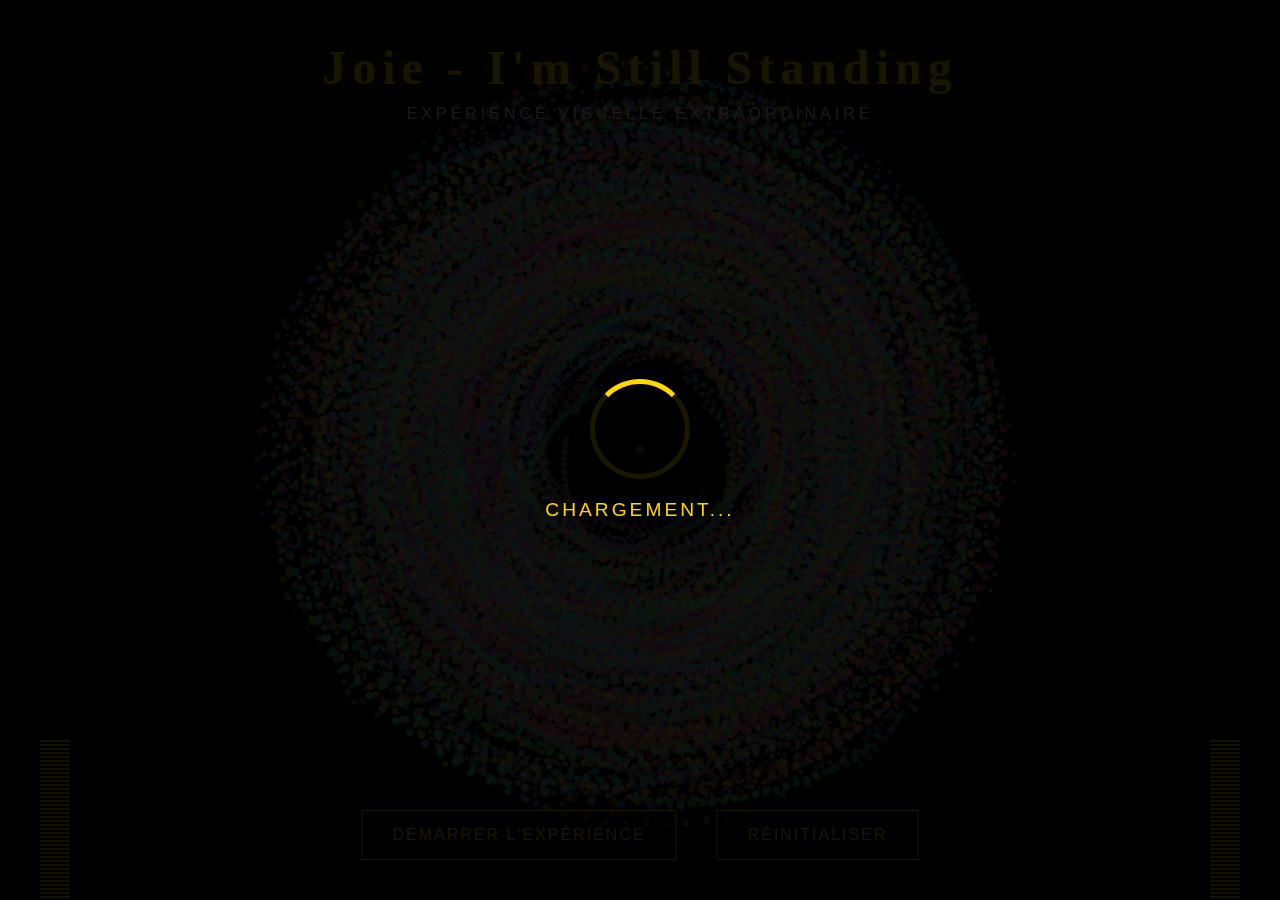
<file: im-still-standing-reactive.html>
<!DOCTYPE html>
<html>
<head>
  <title>I'm Still Standing - Visualiseur (Corrigé)</title>

</head>
<link rel="stylesheet" href="css/joie.css">
<body>
  <div class="loader" id="loader">
    <div class="spinner"></div>
    <div class="loading-text">CHARGEMENT...</div>
  </div>

  <div class="error-message" id="errorMessage"></div>

  <canvas id="canvas"></canvas>
  
  <!-- Interface utilisateur -->
  <div class="title-container">
    <h1 class="title">Joie - I'm Still Standing</h1>
    <p class="subtitle">Expérience Visuelle Extraordinaire</p>
  </div>
  
  
  
  <div class="chorus-indicator" id="chorusIndicator">
    <span class="rainbow-text">REFRAIN</span>
  </div>
  
  <div class="light-flash" id="lightFlash"></div>
  <div class="wave-effect" id="waveEffect"></div>
  
  <div class="beat-counter" id="beatCounter">BEAT</div>
  
  <!-- Visualiseur latéral -->
  <div class="side-visualizer left" id="leftVisualizer"></div>
  <div class="side-visualizer right" id="rightVisualizer"></div>
  
  <!-- Conteneur pour les explosions de particules -->
  <div class="explosion-container" id="explosionContainer"></div>
  
  <div class="controls">
    <button class="control-btn" id="playBtn">Démarrer l'expérience</button>
    <button class="control-btn" id="resetBtn">Réinitialiser</button>
  </div>

 
</body>
<script src="js/joie.js"></script>
</html>
</file>
<file: css/styles.css>
/* Styles de base */
* {
    margin: 0;
    padding: 0;
    box-sizing: border-box;
  }
  
  body {
    overflow: hidden;
    background-color: #121212;
    font-family: 'Cormorant Garamond', serif;
    color: #fff;
    position: relative;
    height: 100vh;
    width: 100vw;
  }
  
  /* Conteneur de canvas */
  #canvas-container {
    position: absolute;
    top: 0;
    left: 0;
    width: 100%;
    height: 100%;
  }
  
  canvas {
    position: absolute;
    top: 0;
    left: 0;
  }
  
  /* Écran d'introduction */
  #intro {
    position: absolute;
    top: 0;
    left: 0;
    width: 100%;
    height: 100%;
    display: flex;
    flex-direction: column;
    justify-content: center;
    align-items: center;
    background: radial-gradient(circle, rgba(30,30,46,0.95) 0%, rgba(10,10,20,0.98) 100%);
    z-index: 1000;
    transition: opacity 2s ease-in-out;
  }
  
  #intro h1 {
    font-size: 3.5rem;
    font-weight: 300;
    margin-bottom: 1.5rem;
    letter-spacing: 3px;
    color: #e0e0e0;
    text-align: center;
  }
  
  #intro p {
    font-size: 1.2rem;
    max-width: 600px;
    text-align: center;
    line-height: 1.6;
    margin-bottom: 2rem;
    color: #b0b0b0;
    padding: 0 20px;
  }
  
  #intro strong {
    color: #a0d6f7;
    font-weight: 500;
  }
  
  #start-button {
    padding: 12px 30px;
    background: transparent;
    border: 1px solid #b0b0b0;
    color: #e0e0e0;
    font-size: 1rem;
    letter-spacing: 2px;
    cursor: pointer;
    transition: all 0.3s ease;
    font-family: inherit;
  }
  
  #start-button:hover {
    background: rgba(255,255,255,0.1);
    transform: scale(1.05);
  }
  
  /* Conteneur de poème */
  #poem-container {
    position: absolute;
    width: 100%;
    height: 100%;
    pointer-events: none;
    display: flex;
    flex-direction: column;
    justify-content: center;
    align-items: center;
    z-index: 100;
  }
  
  .poem-line {
    font-size: 1.8rem;
    line-height: 1.5;
    opacity: 0;
    transform: translateY(20px);
    transition: opacity 2s ease, transform 2s ease;
    text-align: center;
    max-width: 80%;
    text-shadow: 0 0 10px rgba(0,0,0,0.7);
  }
  
  .poem-line.visible {
    opacity: 1;
    transform: translateY(0);
  }
  
  /* Contrôles de navigation */
  .controls {
    position: absolute;
    bottom: 30px;
    width: 100%;
    display: flex;
    justify-content: center;
    z-index: 100;
    opacity: 0;
    transition: opacity 1s ease;
  }
  
  .control-dot {
    width: 12px;
    height: 12px;
    border-radius: 50%;
    background: rgba(255,255,255,0.3);
    margin: 0 8px;
    cursor: pointer;
    transition: all 0.3s ease;
  }
  
  .control-dot.active {
    background: rgba(255,255,255,0.9);
    transform: scale(1.3);
  }
  
  /* Barre de progression */
  .progress-container {
    position: absolute;
    bottom: 20px;
    left: 50%;
    transform: translateX(-50%);
    width: 200px;
    height: 2px;
    background: rgba(255,255,255,0.1);
    z-index: 100;
    opacity: 0;
    transition: opacity 1s ease;
  }
  
  .progress-bar {
    height: 100%;
    width: 0;
    background: rgba(255,255,255,0.5);
    transition: width 0.5s linear;
  }
  
  /* Titre de la scène */
  .scene-title {
    position: absolute;
    top: 30px;
    left: 50%;
    transform: translateX(-50%);
    font-size: 1.2rem;
    letter-spacing: 3px;
    color: rgba(255,255,255,0.7);
    text-shadow: 0 0 10px rgba(0,0,0,0.5);
    opacity: 0;
    transition: opacity 1s ease;
    z-index: 100;
    text-align: center;
    width: 100%;
  }
  
  /* Animations */
  @keyframes floatElement {
    0% { transform: translate(0, 0) rotate(0deg); }
    50% { transform: translate(5px, -5px) rotate(1deg); }
    100% { transform: translate(0, 0) rotate(0deg); }
  }
  
  @keyframes pulseGlow {
    0% { filter: drop-shadow(0 0 5px rgba(255,255,255,0.3)); }
    50% { filter: drop-shadow(0 0 15px rgba(255,255,255,0.5)); }
    100% { filter: drop-shadow(0 0 5px rgba(255,255,255,0.3)); }
  }
  
  /* Écran de chargement */
  #loading {
    position: absolute;
    top: 0;
    left: 0;
    width: 100%;
    height: 100%;
    background: #121212;
    display: flex;
    justify-content: center;
    align-items: center;
    z-index: 2000;
    transition: opacity 1s ease;
  }
  
  .loader {
    width: 60px;
    height: 60px;
    border: 3px solid rgba(255,255,255,0.1);
    border-radius: 50%;
    border-top-color: rgba(255,255,255,0.8);
    animation: spin 1s infinite linear;
  }
  
  @keyframes spin {
    0% { transform: rotate(0deg); }
    100% { transform: rotate(360deg); }
  }
  
  /* Contrôles audio */
  .audio-controls {
    position: absolute;
    top: 20px;
    right: 20px;
    z-index: 200;
    display: flex;
    align-items: center;
    opacity: 0;
    transition: opacity 1s ease;
  }
  
  .volume-slider {
    -webkit-appearance: none;
    width: 80px;
    height: 4px;
    background: rgba(255, 255, 255, 0.2);
    outline: none;
    border-radius: 2px;
    margin-right: 8px;
    transition: opacity 0.3s;
  }
  
  .volume-slider::-webkit-slider-thumb {
    -webkit-appearance: none;
    appearance: none;
    width: 10px;
    height: 10px;
    border-radius: 50%;
    background: white;
    cursor: pointer;
  }
  
  .volume-slider::-moz-range-thumb {
    width: 10px;
    height: 10px;
    border-radius: 50%;
    background: white;
    cursor: pointer;
    border: none;
  }
  
  .mute-button {
    background: none;
    border: none;
    color: white;
    font-size: 1.2rem;
    cursor: pointer;
    opacity: 0.8;
    transition: opacity 0.3s;
    display: flex;
    justify-content: center;
    align-items: center;
    width: 30px;
    height: 30px;
  }
  
  .mute-button:hover {
    opacity: 1;
  }
  
  /* Indice de clic */
  .click-hint {
    position: absolute;
    bottom: 60px;
    left: 50%;
    transform: translateX(-50%);
    font-size: 0.9rem;
    color: rgba(255, 255, 255, 0.5);
    opacity: 0;
    transition: opacity 1s ease;
    z-index: 100;
    text-align: center;
    pointer-events: none;
  }
  
  /* Cercle magique (curseur) */
  #magic-circle {
    position: absolute;
    pointer-events: none;
    width: 40px;
    height: 40px;
    border: 2px solid rgba(255, 255, 255, 0.5);
    border-radius: 50%;
    transform: translate(-50%, -50%);
    z-index: 150;
    opacity: 0;
    transition: width 0.3s, height 0.3s, opacity 0.3s;
  }
  
  /* Effet de vaguelette */
  @keyframes ripple {
    0% { transform: scale(0); opacity: 1; }
    100% { transform: scale(1.5); opacity: 0; }
  }
  
  .ripple {
    position: absolute;
    border-radius: 50%;
    background: rgba(255, 255, 255, 0.4);
    transform: scale(0);
    animation: ripple 1s linear;
  }
  
  /* Crédit */
  .author-credit {
    position: absolute;
    bottom: 10px;
    width: 100%;
    text-align: center;
    font-size: 0.8rem;
    color: rgba(255, 255, 255, 0.4);
    z-index: 100;
    pointer-events: none;
  }
  
  /* Indicateur de mode d'interaction */
  .interaction-indicator {
    position: fixed;
    top: 20px;
    left: 20px;
    background-color: rgba(0, 0, 0, 0.6);
    color: white;
    padding: 8px 12px;
    border-radius: 4px;
    font-size: 14px;
    font-family: sans-serif;
    z-index: 1000;
    cursor: pointer;
    transition: background-color 0.3s, transform 0.2s;
  }
  
  .interaction-indicator.active {
    background-color: rgba(76, 175, 80, 0.7);
    box-shadow: 0 0 10px rgba(76, 175, 80, 0.5);
  }
  
  .interaction-indicator:hover {
    transform: scale(1.05);
  }
  
  /* Icône d'interactivité */
  .interactive-icon {
    display: inline-flex;
    align-items: center;
    justify-content: center;
    margin-right: 6px;
    width: 16px;
    height: 16px;
  }
  
  /* Bouton de lecture audio */
  #audio-start-button {
    position: fixed;
    bottom: 80px;
    left: 50%;
    transform: translateX(-50%);
    padding: 10px 20px;
    background-color: rgba(0, 0, 0, 0.7);
    color: white;
    border: 1px solid white;
    border-radius: 5px;
    cursor: pointer;
    z-index: 1000;
    font-family: inherit;
    font-size: 14px;
    transition: all 0.3s ease;
  }
  
  #audio-start-button:hover {
    background-color: rgba(30, 30, 30, 0.8);
    transform: translateX(-50%) scale(1.05);
  }
  
  /* Tooltips pour les formes */
  .shape-tooltip {
    position: absolute;
    background: rgba(0, 0, 0, 0.8);
    color: white;
    padding: 5px 10px;
    border-radius: 3px;
    font-size: 12px;
    pointer-events: none;
    z-index: 1000;
    opacity: 0;
    transition: opacity 0.3s;
  }
  
  /* Styles responsifs */
  @media (max-width: 768px) {
    #intro h1 {
      font-size: 2.5rem;
    }
    
    #intro p {
      font-size: 1rem;
    }
    
    .poem-line {
      font-size: 1.4rem;
    }
    
    .audio-controls {
      top: 10px;
      right: 10px;
    }
    
    .volume-slider {
      width: 60px;
    }
    
    .interaction-indicator {
      font-size: 12px;
      padding: 6px 10px;
    }
    
    .interaction-instructions {
      font-size: 12px;
      padding: 8px 16px;
    }
  }
</file>
<file: css/colere.css>
:root {
  --anger-primary: #ff3d00;
  --anger-secondary: #ff7043;
  --anger-tertiary: #bf360c;
  --anger-dark: #7f0000;
  --anger-glow: #ff9e80;
  --anger-deep: #3e0000;
  --gold: #FFD700;
  --black: #000000;
  --white: #FFFFFF;
  --text-light: #FFFFFF;
  --text-dim: #BBBBBB;
}

* {
  margin: 0;
  padding: 0;
  box-sizing: border-box;
}

body {
  font-family: 'Montserrat', sans-serif;
  background-color: var(--black);
  color: var(--text-light);
  min-height: 100vh;
  overflow: hidden;
  line-height: 1.6;
}

.loader {
  position: fixed;
  top: 0;
  left: 0;
  width: 100%;
  height: 100%;
  background-color: var(--black);
  display: flex;
  justify-content: center;
  align-items: center;
  z-index: 9999;
  transition: opacity 1s ease, visibility 1s ease;
}

.loader-content {
  text-align: center;
}

.pulse-container {
  position: relative;
  width: 150px;
  height: 150px;
  margin-bottom: 30px;
}

.pulse {
  position: absolute;
  top: 50%;
  left: 50%;
  transform: translate(-50%, -50%);
  width: 80px;
  height: 80px;
  background: radial-gradient(circle, var(--anger-primary) 0%, transparent 70%);
  border-radius: 50%;
  opacity: 0;
  animation: pulse 2s infinite;
}

.pulse:nth-child(2) {
  animation-delay: 0.5s;
}

.pulse:nth-child(3) {
  animation-delay: 1s;
}

@keyframes pulse {
  0% {
    transform: translate(-50%, -50%) scale(0.1);
    opacity: 1;
  }
  100% {
    transform: translate(-50%, -50%) scale(2);
    opacity: 0;
  }
}

.symbol {
  position: absolute;
  top: 50%;
  left: 50%;
  transform: translate(-50%, -50%);
  width: 60px;
  height: 60px;
  background-color: var(--anger-primary);
  clip-path: polygon(50% 0%, 0% 50%, 40% 50%, 0% 100%, 100% 40%, 60% 40%, 100% 0%);
  box-shadow: 0 0 20px var(--anger-glow);
  animation: flash 3s infinite;
}

@keyframes flash {
  0%, 100% {
    opacity: 1;
    box-shadow: 0 0 20px var(--anger-glow);
  }
  50% {
    opacity: 0.7;
    box-shadow: 0 0 40px var(--anger-glow);
  }
}

.loader-text {
  font-family: 'Cormorant Garamond', serif;
  font-size: 1.2rem;
  color: var(--text-light);
  letter-spacing: 4px;
  text-transform: uppercase;
  position: relative;
  display: inline-block;
}

.loader-text::after {
  content: '';
  position: absolute;
  bottom: -10px;
  left: 0;
  width: 100%;
  height: 1px;
  background: linear-gradient(90deg, transparent, var(--anger-primary), transparent);
  animation: line-pulse 2s infinite;
}

@keyframes line-pulse {
  0%, 100% {
    opacity: 0.3;
  }
  50% {
    opacity: 1;
  }
}

.game-container {
  position: relative;
  width: 100vw;
  height: 100vh;
  opacity: 0;
  transition: opacity 1s ease;
  overflow: hidden;
}

.background {
  position: absolute;
  top: 0;
  left: 0;
  width: 100%;
  height: 100%;
  background: linear-gradient(to bottom, var(--anger-deep) 0%, var(--black) 100%);
  z-index: 1;
  overflow: hidden;
}

.waves {
  position: absolute;
  bottom: 0;
  left: 0;
  width: 100%;
  height: 50%;
  z-index: 2;
  overflow: hidden;
}

.wave {
  position: absolute;
  bottom: 0;
  left: 0;
  width: 200%;
  height: 100%;
  background: url("data:image/svg+xml,%3Csvg xmlns='http://www.w3.org/2000/svg' viewBox='0 0 1200 120' preserveAspectRatio='none'%3E%3Cpath d='M0,0V46.29c47.79,22.2,103.59,32.17,158,28,70.36-5.37,136.33-33.31,206.8-37.5C438.64,32.43,512.34,53.67,583,72.05c69.27,18,138.3,24.88,209.4,13.08,36.15-6,69.85-17.84,104.45-29.34C989.49,25,1113-14.29,1200,52.47V0Z' opacity='.25' fill='%23ff3d00'/%3E%3Cpath d='M0,0V15.81C13,36.92,27.64,56.86,47.69,72.05,99.41,111.27,165,111,224.58,91.58c31.15-10.15,60.09-26.07,89.67-39.8,40.92-19,84.73-46,130.83-49.67,36.26-2.85,70.9,9.42,98.6,31.56,31.77,25.39,62.32,62,103.63,73,40.44,10.79,81.35-6.69,119.13-24.28s75.16-39,116.92-43.05c59.73-5.85,113.28,22.88,168.9,38.84,30.2,8.66,59,6.17,87.09-7.5,22.43-10.89,48-26.93,60.65-49.24V0Z' opacity='.5' fill='%23ff3d00'/%3E%3Cpath d='M0,0V5.63C149.93,59,314.09,71.32,475.83,42.57c43-7.64,84.23-20.12,127.61-26.46,59-8.63,112.48,12.24,165.56,35.4C827.93,77.22,886,95.24,951.2,90c86.53-7,172.46-45.71,248.8-84.81V0Z' fill='%23ff3d00'/%3E%3C/svg%3E");
  background-size: 1200px 100%;
  animation: wave-animation 20s linear infinite;
  opacity: 0.8;
}

.wave:nth-child(2) {
  bottom: 10%;
  animation: wave-animation 15s linear infinite reverse;
  opacity: 0.6;
}

.wave:nth-child(3) {
  bottom: 20%;
  animation: wave-animation 30s linear infinite;
  opacity: 0.4;
}

@keyframes wave-animation {
  0% {
    transform: translateX(0);
  }
  100% {
    transform: translateX(-50%);
  }
}

.particles {
  position: absolute;
  top: 0;
  left: 0;
  width: 100%;
  height: 100%;
  z-index: 3;
  overflow: hidden;
}

.particle {
  position: absolute;
  background-color: var(--anger-glow);
  border-radius: 50%;
  opacity: 0.7;
  pointer-events: none;
  animation: float-up 15s linear infinite;
}

@keyframes float-up {
  0% {
    transform: translateY(100vh) scale(1);
    opacity: 0.7;
  }
  100% {
    transform: translateY(-100px) scale(0);
    opacity: 0;
  }
}

.header {
  position: absolute;
  top: 0;
  left: 0;
  width: 100%;
  padding: 20px;
  display: flex;
  justify-content: space-between;
  align-items: center;
  z-index: 100;
}

.title {
  font-family: 'Cormorant Garamond', serif;
  font-size: 2rem;
  font-weight: 300;
  color: var(--text-light);
  letter-spacing: 3px;
  text-shadow: 0 0 10px var(--anger-primary);
}

.menu-btn {
  background: transparent;
  border: 1px solid var(--anger-primary);
  color: var(--text-light);
  padding: 8px 20px;
  font-family: 'Montserrat', sans-serif;
  font-size: 0.8rem;
  letter-spacing: 2px;
  text-transform: uppercase;
  cursor: pointer;
  transition: all 0.3s ease;
}

.menu-btn:hover {
  background-color: var(--anger-primary);
}

.intro-screen {
  position: absolute;
  top: 0;
  left: 0;
  width: 100%;
  height: 100%;
  display: flex;
  flex-direction: column;
  justify-content: center;
  align-items: center;
  text-align: center;
  padding: 0 20px;
  z-index: 10;
  background: radial-gradient(circle, rgba(0,0,0,0.7) 0%, rgba(0,0,0,0.9) 100%);
  transition: opacity 1s ease, transform 1s ease;
}

.intro-title {
  font-family: 'Cormorant Garamond', serif;
  font-size: 5rem;
  font-weight: 300;
  color: var(--anger-primary);
  text-shadow: 0 0 20px var(--anger-glow);
  margin-bottom: 30px;
  opacity: 0;
  transform: translateY(-30px);
  transition: opacity 1s ease, transform 1s ease;
}

.intro-desc {
  max-width: 700px;
  font-size: 1.2rem;
  line-height: 1.8;
  color: var(--text-light);
  margin-bottom: 40px;
  opacity: 0;
  transform: translateY(30px);
  transition: opacity 1s ease, transform 1s ease;
  transition-delay: 0.3s;
}

.start-btn {
  display: inline-block;
  padding: 15px 40px;
  background-color: transparent;
  color: var(--text-light);
  border: 2px solid var(--anger-primary);
  font-family: 'Montserrat', sans-serif;
  font-size: 1rem;
  letter-spacing: 3px;
  text-transform: uppercase;
  cursor: pointer;
  position: relative;
  overflow: hidden;
  transition: all 0.5s ease;
  opacity: 0;
  transform: translateY(30px);
  transition: opacity 1s ease, transform 1s ease, color 0.5s ease;
  transition-delay: 0.6s;
}

.start-btn::before {
  content: '';
  position: absolute;
  top: 0;
  left: -100%;
  width: 100%;
  height: 100%;
  background-color: var(--anger-primary);
  transition: all 0.5s ease;
  z-index: -1;
}

.start-btn:hover {
  color: var(--black);
}

.start-btn:hover::before {
  left: 0;
}

.game-ui {
  position: absolute;
  bottom: 30px;
  left: 0;
  width: 100%;
  padding: 0 30px;
  display: flex;
  justify-content: space-between;
  align-items: center;
  z-index: 100;
  opacity: 0;
  transform: translateY(30px);
  transition: opacity 0.5s ease, transform 0.5s ease;
}

.score-container {
  text-align: right;
}

.score-label {
  font-size: 0.9rem;
  letter-spacing: 2px;
  color: var(--text-dim);
  text-transform: uppercase;
}

.score {
  font-family: 'Cormorant Garamond', serif;
  font-size: 3rem;
  color: var(--text-light);
  text-shadow: 0 0 10px var(--anger-primary);
}

.time-container {
  text-align: left;
}

.time-label {
  font-size: 0.9rem;
  letter-spacing: 2px;
  color: var(--text-dim);
  text-transform: uppercase;
}

.time {
  font-family: 'Cormorant Garamond', serif;
  font-size: 3rem;
  color: var(--text-light);
}

.emotion-container {
  position: absolute;
  top: 50%;
  left: 50%;
  transform: translate(-50%, -50%);
  z-index: 50;
}

.anger-orb {
  position: relative;
  width: 200px;
  height: 200px;
  border-radius: 50%;
  background: radial-gradient(circle, var(--anger-secondary) 0%, var(--anger-primary) 50%, var(--anger-tertiary) 100%);
  box-shadow: 0 0 50px var(--anger-glow);
  cursor: pointer;
  transition: transform 0.3s cubic-bezier(0.175, 0.885, 0.32, 1.275);
  transform: scale(0);
  opacity: 0;
}

.anger-glow {
  position: absolute;
  top: 0;
  left: 0;
  width: 100%;
  height: 100%;
  border-radius: 50%;
  background: radial-gradient(circle, rgba(255, 61, 0, 0.7) 30%, transparent 70%);
  filter: blur(15px);
  animation: pulse-glow 3s infinite alternate;
}

@keyframes pulse-glow {
  0% {
    opacity: 0.5;
    transform: scale(1);
  }
  100% {
    opacity: 0.8;
    transform: scale(1.5);
  }
}

.anger-symbols {
  position: absolute;
  top: 0;
  left: 0;
  width: 100%;
  height: 100%;
  animation: rotate 20s linear infinite;
}

@keyframes rotate {
  0% {
    transform: rotate(0deg);
  }
  100% {
    transform: rotate(360deg);
  }
}

.symbol-line {
  position: absolute;
  top: 50%;
  left: 50%;
  height: 2px;
  background-color: rgba(255, 255, 255, 0.5);
  transform-origin: left center;
}

.symbol-dot {
  position: absolute;
  width: 10px;
  height: 10px;
  background-color: white;
  border-radius: 50%;
  right: -5px;
  top: -4px;
  box-shadow: 0 0 10px white;
}

.energy-burst {
  position: absolute;
  top: 0;
  left: 0;
  width: 100%;
  height: 100%;
  z-index: -1;
  opacity: 0;
  transition: opacity 0.3s ease;
}

.energy-line {
  position: absolute;
  top: 50%;
  left: 50%;
  height: 3px;
  background: linear-gradient(90deg, var(--anger-primary), transparent);
  transform-origin: left center;
  animation: extend-line 0.5s forwards;
  opacity: 0;
}

@keyframes extend-line {
  0% {
    width: 0;
    opacity: 1;
  }
  100% {
    width: 150px;
    opacity: 0;
  }
}

.progress-ring {
  position: absolute;
  top: 50%;
  left: 50%;
  transform: translate(-50%, -50%);
  width: 220px;
  height: 220px;
}

.ring-background {
  fill: none;
  stroke: rgba(255, 255, 255, 0.1);
  stroke-width: 8;
}

.ring-progress {
  fill: none;
  stroke: var(--anger-primary);
  stroke-width: 8;
  stroke-linecap: round;
  stroke-dasharray: 628;
  stroke-dashoffset: 628;
  transform-origin: center;
  transform: rotate(-90deg);
  transition: stroke-dashoffset 0.5s ease;
}

.game-over {
  position: absolute;
  top: 0;
  left: 0;
  width: 100%;
  height: 100%;
  background: radial-gradient(circle, rgba(0,0,0,0.7) 0%, rgba(0,0,0,0.9) 100%);
  display: flex;
  flex-direction: column;
  justify-content: center;
  align-items: center;
  text-align: center;
  padding: 20px;
  z-index: 200;
  opacity: 0;
  pointer-events: none;
  transition: opacity 1s ease;
}

.game-over-title {
  font-family: 'Cormorant Garamond', serif;
  font-size: 4rem;
  color: var(--anger-primary);
  text-shadow: 0 0 20px var(--anger-glow);
  margin-bottom: 20px;
}

.final-score {
  font-family: 'Cormorant Garamond', serif;
  font-size: 6rem;
  color: var(--text-light);
  text-shadow: 0 0 15px var(--anger-primary);
  margin-bottom: 30px;
}

.game-over-message {
  max-width: 700px;
  font-size: 1.2rem;
  line-height: 1.8;
  margin-bottom: 40px;
}

.button-container {
  display: flex;
  gap: 20px;
}

.replay-btn, .menu-return-btn {
  padding: 12px 30px;
  background-color: transparent;
  color: var(--text-light);
  border: 2px solid var(--anger-primary);
  font-family: 'Montserrat', sans-serif;
  font-size: 0.9rem;
  letter-spacing: 2px;
  text-transform: uppercase;
  cursor: pointer;
  position: relative;
  overflow: hidden;
  transition: all 0.5s ease;
}

.replay-btn::before, .menu-return-btn::before {
  content: '';
  position: absolute;
  top: 0;
  left: -100%;
  width: 100%;
  height: 100%;
  background-color: var(--anger-primary);
  transition: all 0.5s ease;
  z-index: -1;
}

.replay-btn:hover, .menu-return-btn:hover {
  color: var(--black);
}

.replay-btn:hover::before, .menu-return-btn:hover::before {
  left: 0;
}

.chain-reaction {
  position: absolute;
  border-radius: 50%;
  pointer-events: none;
  background: radial-gradient(circle, var(--anger-secondary) 0%, var(--anger-primary) 50%, transparent 100%);
  z-index: 40;
  transform: scale(0);
  opacity: 0;
  animation: expand 0.8s cubic-bezier(0.215, 0.61, 0.355, 1) forwards;
}

@keyframes expand {
  0% {
    transform: scale(0);
    opacity: 1;
  }
  100% {
    transform: scale(1);
    opacity: 0;
  }
}

.text-popup {
  position: absolute;
  color: var(--text-light);
  font-family: 'Montserrat', sans-serif;
  font-weight: 600;
  text-shadow: 0 0 10px var(--anger-primary);
  pointer-events: none;
  z-index: 150;
  opacity: 0;
  transform: scale(0.5);
  animation: text-appear 1s cubic-bezier(0.175, 0.885, 0.32, 1.275) forwards;
}

@keyframes text-appear {
  0% {
    opacity: 0;
    transform: scale(0.5);
  }
  50% {
    opacity: 1;
    transform: scale(1.2);
  }
  100% {
    opacity: 0;
    transform: scale(1) translateY(-50px);
  }
}

.quote-container {
  position: absolute;
  top: 100px;
  left: 50%;
  transform: translateX(-50%);
  text-align: center;
  width: 90%;
  max-width: 800px;
  z-index: 100;
  opacity: 0;
  transition: opacity 1s ease;
}

.quote-text {
  font-family: 'Cormorant Garamond', serif;
  font-style: italic;
  font-size: 1.5rem;
  color: var(--text-light);
  margin-bottom: 10px;
}

.quote-author {
  font-size: 1rem;
  color: var(--anger-glow);
}

.level-popup {
  position: absolute;
  top: 50%;
  left: 50%;
  transform: translate(-50%, -50%);
  font-family: 'Cormorant Garamond', serif;
  font-size: 5rem;
  color: var(--anger-primary);
  text-shadow: 0 0 30px var(--anger-glow);
  z-index: 120;
  opacity: 0;
}

.scroll-description {
  position: absolute;
  bottom: 100px;
  left: 50%;
  transform: translateX(-50%);
  text-align: center;
  color: var(--text-dim);
  font-size: 0.9rem;
  letter-spacing: 2px;
  z-index: 100;
  opacity: 0;
  transition: opacity 0.5s ease;
}

.scroll-arrow {
  display: block;
  margin-top: 10px;
  font-size: 1.5rem;
  animation: bounce 1s infinite;
}

@keyframes bounce {
  0%, 20%, 50%, 80%, 100% { transform: translateY(0); }
  40% { transform: translateY(-10px); }
  60% { transform: translateY(-5px); }
}

.description-panel {
  position: absolute;
  bottom: -100%;
  left: 0;
  width: 100%;
  height: 100%;
  background: linear-gradient(to top, rgba(0,0,0,0.95) 0%, rgba(0,0,0,0.8) 70%, transparent 100%);
  z-index: 150;
  transition: bottom 0.8s cubic-bezier(0.19, 1, 0.22, 1);
  padding: 50px 20px;
  display: flex;
  flex-direction: column;
  justify-content: flex-end;
  align-items: center;
  text-align: center;
}

.description-content {
  max-width: 800px;
  opacity: 0;
  transform: translateY(30px);
  transition: opacity 1s ease, transform 1s ease;
  transition-delay: 0.3s;
}

.description-title {
  font-family: 'Cormorant Garamond', serif;
  font-size: 3rem;
  color: var(--anger-primary);
  text-shadow: 0 0 15px var(--anger-glow);
  margin-bottom: 30px;
}

.description-text {
  font-size: 1.1rem;
  line-height: 1.8;
  margin-bottom: 20px;
  color: var(--text-light);
}

.description-quote {
  font-family: 'Cormorant Garamond', serif;
  font-style: italic;
  font-size: 1.3rem;
  color: var(--anger-glow);
  margin: 30px 0;
  position: relative;
  display: inline-block;
  padding: 0 30px;
}

.description-quote::before,
.description-quote::after {
  content: '';
  position: absolute;
  height: 2px;
  background-color: var(--anger-primary);
  width: 20px;
}

.description-quote::before {
  left: 0;
  top: 50%;
}

.description-quote::after {
  right: 0;
  top: 50%;
}

.close-btn {
  display: inline-block;
  margin-top: 30px;
  padding: 10px 30px;
  background-color: transparent;
  color: var(--text-light);
  border: 1px solid var(--anger-primary);
  font-size: 0.9rem;
  letter-spacing: 2px;
  text-transform: uppercase;
  cursor: pointer;
  transition: all 0.3s ease;
}

.close-btn:hover {
  background-color: var(--anger-primary);
  color: var(--black);
}

/* Responsive styles */
@media (max-width: 768px) {
  .intro-title {
    font-size: 3rem;
  }
  
  .intro-desc {
    font-size: 1rem;
  }
  
  .anger-orb {
    width: 150px;
    height: 150px;
  }
  
  .progress-ring {
    width: 170px;
    height: 170px;
  }
  
  .ring-progress, .ring-background {
    stroke-width: 6;
  }
  
  .game-over-title {
    font-size: 3rem;
  }
  
  .final-score {
    font-size: 4rem;
  }
  
  .button-container {
    flex-direction: column;
  }
  
  .description-title {
    font-size: 2.5rem;
  }
}
</file>
<file: css/joie.css>
:root {
  --gold: #FFD700;
  --gold-light: #FFF1AA;
  --gold-dark: #E5B80B;
  --black: #000000;
}

* {
  margin: 0;
  padding: 0;
  box-sizing: border-box;
}

body {
  margin: 0;
  overflow: hidden;
  background: var(--black);
  font-family: 'Playfair Display', 'Montserrat', Arial, sans-serif;
}

canvas { 
  display: block; 
  position: fixed;
  top: 0;
  left: 0;
  width: 100%;
  height: 100%;
  z-index: 1;
}

/* Menu stylisé inspiré de l'interface I'm Still Standing */
.title-container {
  position: absolute;
  top: 40px;
  left: 0;
  width: 100%;
  text-align: center;
  z-index: 10;
}

.title {
  font-family: 'Playfair Display', serif;
  font-size: 3rem;
  font-weight: 600;
  letter-spacing: 6px;
  color: var(--gold);
  margin-bottom: 10px;
  text-shadow: 0 0 20px rgba(255, 215, 0, 0.5);
}

.subtitle {
  font-family: 'Montserrat', sans-serif;
  font-size: 1rem;
  font-weight: 300;
  letter-spacing: 4px;
  color: #FFFFFF;
  text-transform: uppercase;
}

.controls {
  position: absolute;
  bottom: 40px;
  left: 50%;
  transform: translateX(-50%);
  z-index: 10;
  display: flex;
  gap: 40px;
}

.control-btn {
  background-color: rgba(0, 0, 0, 0.5);
  color: var(--gold);
  border: 1px solid var(--gold);
  padding: 15px 30px;
  font-family: 'Montserrat', sans-serif;
  font-size: 1rem;
  font-weight: 300;
  letter-spacing: 2px;
  text-transform: uppercase;
  cursor: pointer;
  transition: all 0.4s ease;
  position: relative;
  overflow: hidden;
}

.control-btn::after {
  content: '';
  position: absolute;
  top: 0;
  left: -100%;
  width: 100%;
  height: 100%;
  background-color: var(--gold);
  transition: all 0.4s ease;
  z-index: -1;
}

.control-btn:hover {
  color: var(--black);
}

.control-btn:hover::after {
  left: 0;
}

/* Indicateur de refrain */
.chorus-indicator {
  position: absolute;
  top: 40px;
  right: 40px;
  padding: 10px 20px;
  background-color: rgba(0, 0, 0, 0.5);
  border: 1px solid var(--gold);
  color: var(--gold);
  font-family: 'Montserrat', sans-serif;
  font-size: 0.9rem;
  font-weight: 300;
  letter-spacing: 2px;
  text-transform: uppercase;
  z-index: 10;
  opacity: 0;
  transform: translateY(-20px);
  transition: opacity 0.5s ease, transform 0.5s ease;
}

.chorus-indicator.active {
  opacity: 1;
  transform: translateY(0);
  background-color: rgba(255, 215, 0, 0.2);
  animation: pulse 1s infinite alternate;
}

/* Effet de flash */
.light-flash {
  position: fixed;
  top: 0;
  left: 0;
  width: 100%;
  height: 100%;
  background-color: white;
  opacity: 0;
  pointer-events: none;
  z-index: 6;
  mix-blend-mode: overlay;
}

/* Effet d'onde */
.wave-effect {
  position: fixed;
  top: 50%;
  left: 50%;
  transform: translate(-50%, -50%) scale(0);
  width: 10px;
  height: 10px;
  border-radius: 50%;
  pointer-events: none;
  z-index: 5;
  opacity: 0;
}

/* Barres de visualisation latérales */
.side-visualizer {
  position: fixed;
  bottom: 0;
  width: 30px;
  height: 70vh;
  z-index: 7;
  display: flex;
  flex-direction: column;
  justify-content: flex-end;
  align-items: center;
  opacity: 0.8;
}

.side-visualizer.left {
  left: 40px;
}

.side-visualizer.right {
  right: 40px;
}

.visualizer-segment {
  width: 100%;
  height: 2px;
  margin-bottom: 2px;
  background-color: var(--gold);
  transform-origin: center;
  transition: all 0.1s ease;
}

/* Beat counter */
.beat-counter {
  position: fixed;
  bottom: 100px;
  left: 50%;
  transform: translateX(-50%);
  font-family: 'Montserrat', sans-serif;
  font-size: 0.8rem;
  color: rgba(255, 255, 255, 0.7);
  z-index: 10;
  opacity: 0;
  transition: all 0.3s ease;
}

.beat-counter.active {
  opacity: 1;
  transform: translateX(-50%) scale(1.2);
}

/* Explosion particles container */
.explosion-container {
  position: fixed;
  top: 0;
  left: 0;
  width: 100%;
  height: 100%;
  pointer-events: none;
  z-index: 8;
  overflow: hidden;
}

.explosion-particle {
  position: absolute;
  border-radius: 50%;
  background-color: var(--gold);
  transform: translate(-50%, -50%);
  opacity: 0;
}

@keyframes pulse {
  0% { box-shadow: 0 0 5px rgba(255, 215, 0, 0.5); }
  100% { box-shadow: 0 0 20px rgba(255, 215, 0, 0.9); }
}

@keyframes rainbow {
  0% { background-position: 0% 50%; }
  50% { background-position: 100% 50%; }
  100% { background-position: 0% 50%; }
}

@keyframes bounce {
  0% { transform: scale(1); }
  50% { transform: scale(1.2); }
  100% { transform: scale(1); }
}

.rainbow-text {
  background: linear-gradient(90deg, #FF1493, #FF4500, #FFD700, #32CD32, #1E90FF, #9932CC);
  background-size: 600% 600%;
  animation: rainbow 4s ease infinite;
  -webkit-background-clip: text;
  -webkit-text-fill-color: transparent;
}

/* Audio info */
.audio-info {
  position: absolute;
  top: 110px;
  left: 0;
  width: 100%;
  text-align: center;
  color: var(--gold-light);
  font-family: 'Montserrat', sans-serif;
  font-size: 1rem;
  letter-spacing: 2px;
  z-index: 10;
  text-shadow: 0 0 10px rgba(255, 215, 0, 0.3);
}

/* Écran de chargement */
.loader {
  position: fixed;
  top: 0;
  left: 0;
  width: 100%;
  height: 100%;
  background-color: rgba(0, 0, 0, 0.9);
  display: flex;
  justify-content: center;
  align-items: center;
  flex-direction: column;
  z-index: 9999;
  transition: opacity 0.5s ease;
}

.spinner {
  width: 100px;
  height: 100px;
  border: 5px solid rgba(255, 215, 0, 0.1);
  border-top-color: var(--gold);
  border-radius: 50%;
  animation: spin 1s ease-in-out infinite;
  margin-bottom: 20px;
}

.loading-text {
  color: var(--gold);
  font-family: 'Montserrat', sans-serif;
  font-size: 1.2rem;
  letter-spacing: 3px;
}

@keyframes spin {
  to { transform: rotate(360deg); }
}

/* Message d'erreur */
.error-message {
  position: fixed;
  top: 50%;
  left: 50%;
  transform: translate(-50%, -50%);
  background-color: rgba(0, 0, 0, 0.8);
  color: #FF5252;
  padding: 20px;
  border-radius: 5px;
  max-width: 80%;
  text-align: center;
  z-index: 10000;
  font-family: 'Montserrat', sans-serif;
  border: 1px solid #FF5252;
  display: none;
}

/* Media queries */
@media (max-width: 768px) {
  .title {
    font-size: 2rem;
  }
  
  .subtitle {
    font-size: 0.8rem;
  }
  
  .control-btn {
    padding: 10px 20px;
    font-size: 0.9rem;
  }
  
  .side-visualizer {
    width: 20px;
  }
  
  .side-visualizer.left {
    left: 20px;
  }
  
  .side-visualizer.right {
    right: 20px;
  }
}

/* Chargement des polices */
@import url('https://fonts.googleapis.com/css2?family=Playfair+Display:wght@400;500;600;700&family=Montserrat:wght@100;200;300;400;500;600&display=swap');
</file>
